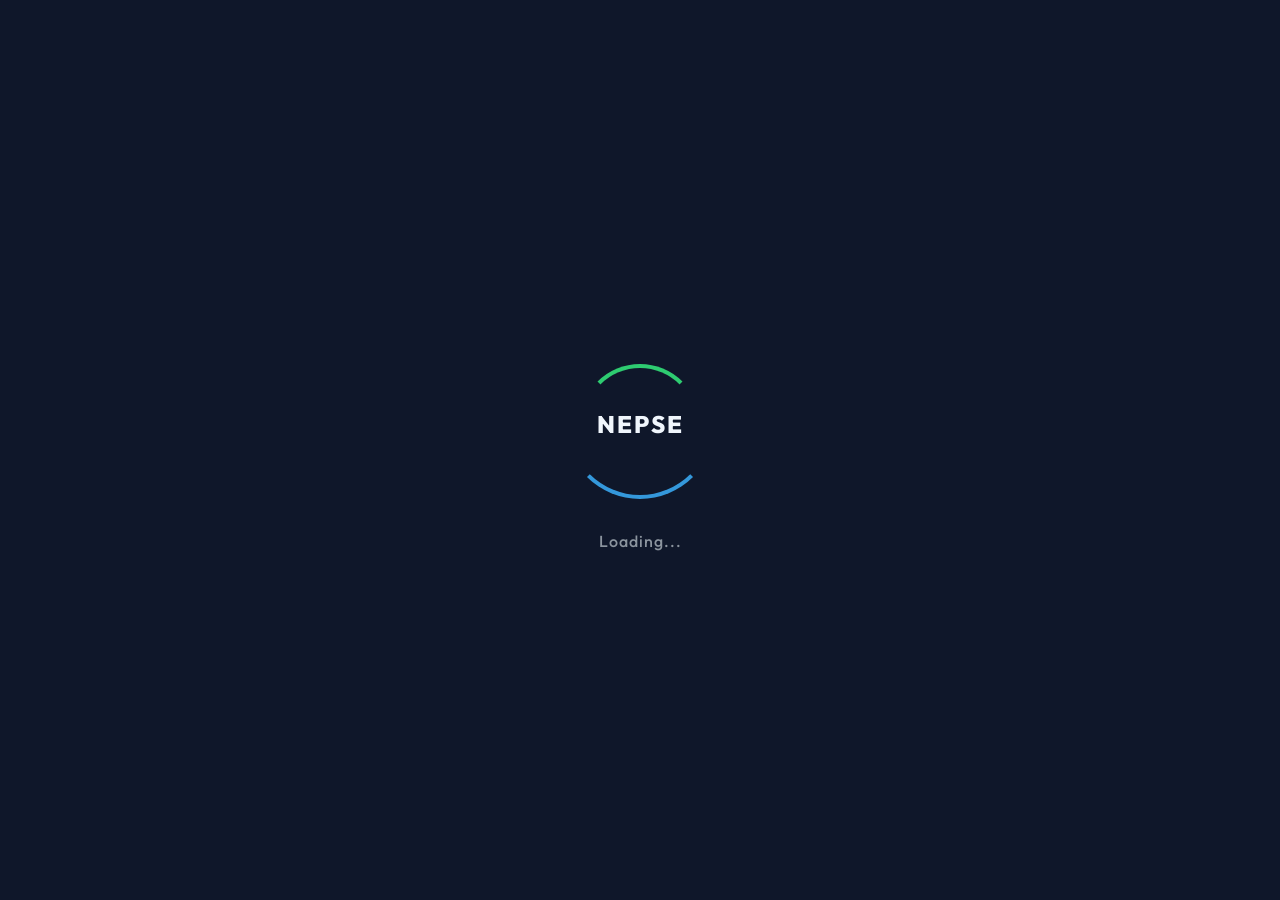
<file: pages/news.html>
<!DOCTYPE html>
<html lang="en" data-theme="dark">
<head>
    <meta charset="UTF-8">
    <meta name="viewport" content="width=device-width, initial-scale=1.0">
    <title>Market News | NEPSE HUB</title>
    <link rel="stylesheet" href="https://cdnjs.cloudflare.com/ajax/libs/font-awesome/6.4.0/css/all.min.css">
    <link rel="stylesheet" href="../css/base.css">
    <link rel="stylesheet" href="../css/layout.css">
    <link rel="stylesheet" href="../css/components.css">
    <link rel="stylesheet" href="../css/themes.css">
    <link rel="stylesheet" href="../css/pages/news.css">
    <link rel="stylesheet" href="../css/easy.css">
</head>
<body>
    <!-- Global Splash Loader -->
    <div id="splash-loader" class="splash-loader">
        <div class="nepse-spinner-container">
            <div class="nepse-center-text">NEPSE</div>
            <div class="ring ring-blue"></div>
            <div class="ring ring-green"></div>
        </div>
        <div class="splash-text">Loading...</div>
    </div>
    <header class="sticky">
        <div style="display: flex; flex-direction: row; justify-content: space-between; width: 100%;">
            <!-- logo -->
            <div style="display: flex; align-items: center; gap: 1.5rem;">
                <div id="burgerMenu" class="burger-menu">
                    <i class="fas fa-bars"></i>
                </div>

                <div class="logo">
                    <i class="fas fa-chart-line"></i>
                    <span class="logo-text">NEPSE HUB</span>
                </div>
            </div>

            <!-- nepse values -->
            <div style="display: flex; flex-direction: row; justify-content: center; align-items: center; gap: 6px;">
                <div id="marketDot" class="blinking-dot"></div>
                <div>
                    <h6 class="nepse">NEPSE</h6>
                </div>
                <div id="index-value">
                    <div class="flex-col">
                        <span id="header-nepse-val" style="font-weight: 700; font-size: 1rem; color: var(--text-primary);">—</span>
                        <span id="header-nepse-change" style="font-size: 0.78rem; font-weight: 600; margin-right: 0.5rem;">—</span>
                    </div>
                    <span class="pc-only" style="height: 12px; width: 1px; background: rgba(255, 255, 255, 0.15);"></span>
                    <div class="flex-col">
                            <span class="pc-only font-1rem text-secondary">Turnover: <strong id="header-nepse-turnover" class="text-primary">—</strong></span>
                        <span class="pc-only font-1rem text-secondary">Volume: <strong id="header-nepse-volume" class="text-primary">—</strong></span>
                    </div>
                </div>
            </div>

            <!-- clock and notification -->
            <div style="display: flex; gap: 5px; padding: 0.5rem 0rem; padding-right: 1rem;">
                <!-- Combined Market Status & Clock Pill -->
                <div class="market-status-pill pc-only">
                    <div id="navbar-clock" class="navbar-clock-sub"></div>
                    <div id="market-status" class="market-status-sub"></div>
                </div>

                <!-- Notification Bell -->
                <div class="nav-notification-wrapper">
                    <button id="notification-bell" class="btn-icon">
                        <i class="far fa-bell"></i>
                        <span id="notif-badge" class="notif-badge hidden">0</span>
                    </button>
                    <div id="notif-dropdown" class="notif-dropdown glass hidden">
                        <div class="notif-header">
                            <h5>Notifications</h5>
                            <div style="display: flex; align-items: center; gap: 0.5rem;">
                                <button id="sound-toggle-btn" class="sound-toggle" title="Toggle alert sound">
                                    <i class="fas fa-volume-up"></i>
                                </button>
                                <button id="mark-read-btn">Mark all as read</button>
                            </div>
                        </div>
                        <div class="notif-filters">
                            <button class="notif-filter-btn active" data-filter="all">All</button>
                            <button class="notif-filter-btn" data-filter="buy">Buy Signals</button>
                            <button class="notif-filter-btn" data-filter="sell">Sell Signals</button>
                            <button class="notif-filter-btn" data-filter="stoploss">Stop Loss</button>
                        </div>
                        <div id="notif-list" class="notif-list">
                            <div class="notif-empty">No notifications in the last 7 days</div>
                        </div>
                    </div>
                </div>
            </div>
        </div>
    </header>
    <div id="navbar-container"></div>
    <div class="app-container">
        <div id="sidebar-container"></div>
        <main class="main-content" style="padding: 2.5rem;">
            <div id="app">
                <div class="fade-in">
                    <div class="section-header" style="margin-bottom: 2rem;">
                        <h2 style="font-size: 1.6rem; font-weight: 800; letter-spacing: -0.5px;">News & Announcements</h2>
                    </div>
                    
                    <div class="news-table-container" style="position: relative; min-height: 400px;">
                        <table class="pro-table">
                            <thead>
                                <tr>
                                    <th style="width: 130px;">Date</th>
                                    <th style="width: 110px;">Symbol</th>
                                    <th>Announcement Title</th>
                                    <th style="width: 140px; text-align: center;">Action</th>
                                </tr>
                            </thead>
                            <tbody id="news-table-body">
                                <!-- Dynamic rows here -->
                            </tbody>
                        </table>
                    </div>
                </div>
            </div>
        </main>
    </div>

    <!-- News Modal Overlay -->
    <div id="news-modal-overlay" class="modal-overlay">
        <div class="glass modal-content-glass">
            <button id="close-news-modal" class="btn-icon" style="position: absolute; top: 1.5rem; right: 1.5rem; background: rgba(255,255,255,0.05); border: none; color: var(--text-secondary); cursor: pointer; width: 36px; height: 36px; border-radius: 50%; display: flex; align-items: center; justify-content: center;">
                <i class="fas fa-times"></i>
            </button>

            <div id="modal-content">
                <div id="modal-date" style="color: var(--primary); font-weight: 700; font-size: 0.85rem; margin-bottom: 0.75rem;">DATE</div>
                <div style="display: flex; align-items: center; gap: 1rem; margin-bottom: 1.5rem;">
                    <span id="modal-symbol" class="symbol-badge" style="font-size: 1.1rem; width: auto;">SYMBOL</span>
                    <h2 id="modal-title" style="font-size: 1.5rem; font-weight: 800; line-height: 1.3;">Announcement Title</h2>
                </div>
                
                <div id="modal-details" class="modal-details-box">
                    Announcement details go here...
                </div>

                <div style="display: grid; grid-template-columns: 1fr 1fr; gap: 1rem;">
                    <a id="modal-pdf-link" href="#" target="_blank" class="btn btn-pdf">
                        <i class="fas fa-file-pdf"></i> View PDF
                    </a>
                    <button id="modal-close-btn" class="btn btn-outline" style="padding: 1rem; border-radius: 12px;">Close</button>
                </div>
            </div>
        </div>
    </div>

    <script type="module" src="../js/pages/market/news.js"></script>
</body>
</html>
</file>
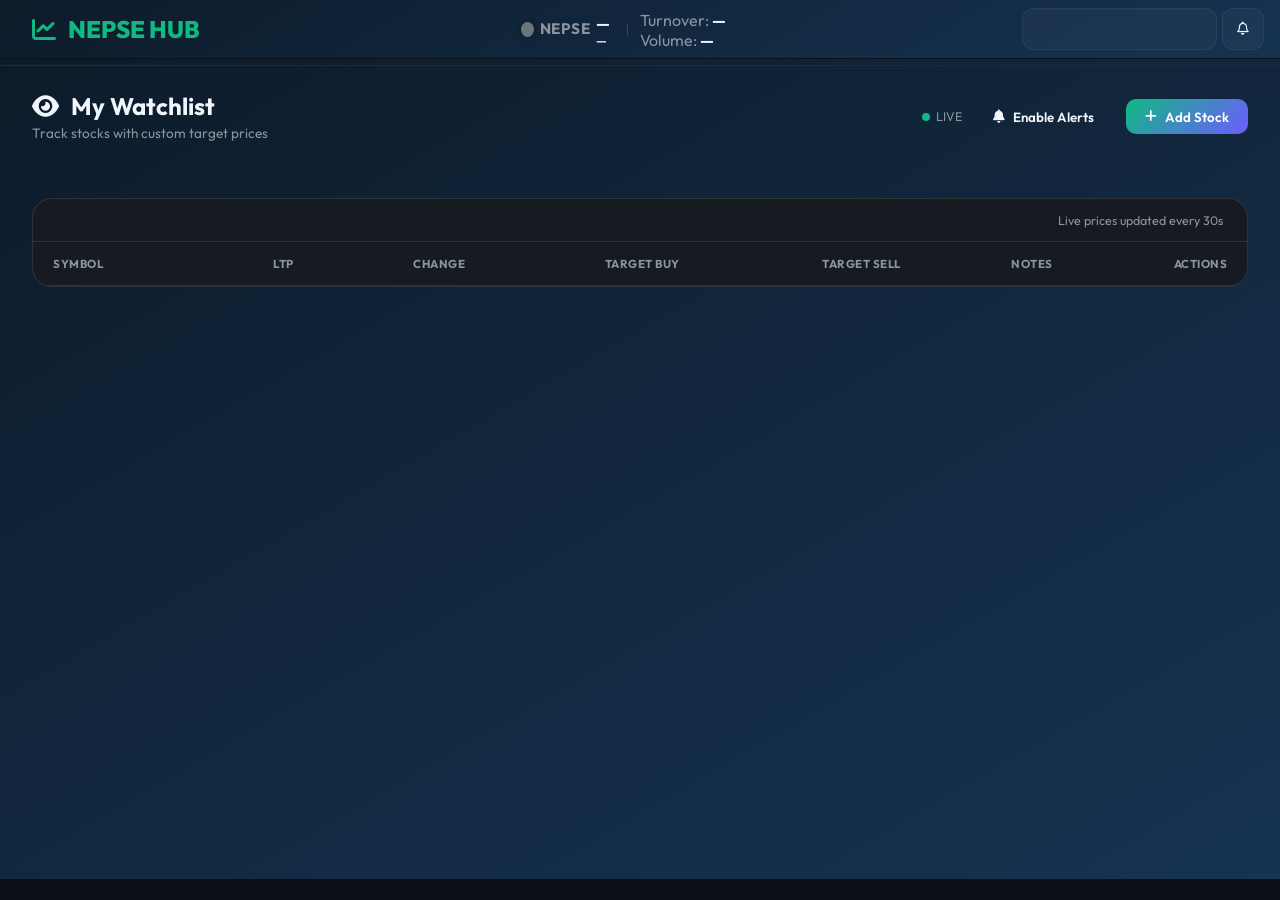
<file: pages/watchlist.html>
<!DOCTYPE html>
<html lang="en" data-theme="dark">
<head>
    <meta charset="UTF-8">
    <meta name="viewport" content="width=device-width, initial-scale=1.0">
    <title>Watchlist | NEPSE HUB</title>
    <link rel="stylesheet" href="https://cdnjs.cloudflare.com/ajax/libs/font-awesome/6.4.0/css/all.min.css">
    <link rel="stylesheet" href="../css/base.css">
    <link rel="stylesheet" href="../css/layout.css">
    <link rel="stylesheet" href="../css/components.css">
    <link rel="stylesheet" href="../css/themes.css">
    <link rel="stylesheet" href="../css/pages/watchlist.css">
    <link rel="stylesheet" href="../css/easy.css">
</head>
<body>
    <header class="sticky">
        <div style="display: flex; flex-direction: row; justify-content: space-between; width: 100%;">
            <!-- logo -->
            <div style="display: flex; align-items: center; gap: 1.5rem;">
                <div id="burgerMenu" class="burger-menu">
                    <i class="fas fa-bars"></i>
                </div>

                <div class="logo">
                    <i class="fas fa-chart-line"></i>
                    <span class="logo-text">NEPSE HUB</span>
                </div>
            </div>

            <!-- nepse values -->
            <div style="display: flex; flex-direction: row; justify-content: center; align-items: center; gap: 6px;">
                <div id="marketDot" class="blinking-dot"></div>
                <div>
                    <h6 class="nepse">NEPSE</h6>
                </div>
                <div id="index-value">
                    <div class="flex-col">
                        <span id="header-nepse-val" style="font-weight: 700; font-size: 1rem; color: var(--text-primary);">—</span>
                        <span id="header-nepse-change" style="font-size: 0.78rem; font-weight: 600; margin-right: 0.5rem;">—</span>
                    </div>
                    <span class="pc-only" style="height: 12px; width: 1px; background: rgba(255, 255, 255, 0.15);"></span>
                    <div class="flex-col">
                            <span class="pc-only font-1rem text-secondary">Turnover: <strong id="header-nepse-turnover" class="text-primary">—</strong></span>
                        <span class="pc-only font-1rem text-secondary">Volume: <strong id="header-nepse-volume" class="text-primary">—</strong></span>
                    </div>
                </div>
            </div>

            <!-- clock and notification -->
            <div style="display: flex; gap: 5px; padding: 0.5rem 0rem; padding-right: 1rem;">
                <!-- Combined Market Status & Clock Pill -->
                <div class="market-status-pill pc-only">
                    <div id="navbar-clock" class="navbar-clock-sub"></div>
                    <div id="market-status" class="market-status-sub"></div>
                </div>

                <!-- Notification Bell -->
                <div class="nav-notification-wrapper">
                    <button id="notification-bell" class="btn-icon">
                        <i class="far fa-bell"></i>
                        <span id="notif-badge" class="notif-badge hidden">0</span>
                    </button>
                    <div id="notif-dropdown" class="notif-dropdown glass hidden">
                        <div class="notif-header">
                            <h5>Notifications</h5>
                            <div style="display: flex; align-items: center; gap: 0.5rem;">
                                <button id="sound-toggle-btn" class="sound-toggle" title="Toggle alert sound">
                                    <i class="fas fa-volume-up"></i>
                                </button>
                                <button id="mark-read-btn">Mark all as read</button>
                            </div>
                        </div>
                        <div class="notif-filters">
                            <button class="notif-filter-btn active" data-filter="all">All</button>
                            <button class="notif-filter-btn" data-filter="buy">Buy Signals</button>
                            <button class="notif-filter-btn" data-filter="sell">Sell Signals</button>
                            <button class="notif-filter-btn" data-filter="stoploss">Stop Loss</button>
                        </div>
                        <div id="notif-list" class="notif-list">
                            <div class="notif-empty">No notifications in the last 7 days</div>
                        </div>
                    </div>
                </div>
            </div>
        </div>
    </header>
    <div id="navbar-container"></div>
    <div class="app-container">
        <div id="sidebar-container"></div>
        <main class="main-content">
            <div id="app">
                <div class="fade-in">
                    <!-- Header -->
                    <div style="display:flex; justify-content:space-between; align-items:center; margin-bottom:2rem;">
                        <div>
                            <h2 style="margin-bottom:0.2rem;"><i class="fas fa-eye" style="margin-right:0.75rem;"></i>My Watchlist</h2>
                            <p style="color:var(--text-secondary); font-size:0.85rem;">Track stocks with custom target prices</p>
                        </div>
                        <div style="display:flex; gap:0.75rem; align-items:center;">
                            <span id="wl-live-dot" style="display:flex; align-items:center; gap:0.4rem; font-size:0.78rem; color:var(--text-secondary);">
                                <span style="width:8px;height:8px;border-radius:50%;background:#10b981;display:inline-block;animation:pulse 2s infinite;"></span> LIVE
                            </span>
                            <button class="btn btn-secondary" id="enable-notifications" style="gap: 0.5rem; display: flex; align-items: center;">
                                <i class="fas fa-bell"></i> Enable Alerts
                            </button>
                            <button class="btn btn-primary" id="open-wl-modal">
                                <i class="fas fa-plus"></i> Add Stock
                            </button>
                        </div>
                    </div>

                    <!-- Summary bar -->
                    <div style="display:flex; gap:1rem; margin-bottom:1.5rem; flex-wrap:wrap;">
                        <span id="wl-count" style="color:var(--text-secondary); font-size:0.85rem;"></span>
                    </div>

                    <!-- Table -->
                    <div class="watchlist-table-wrap">
                        <div class="wl-count-bar">
                            <span id="wl-count"></span>
                            <span style="font-size:0.78rem;">Live prices updated every 30s</span>
                        </div>
                        <div style="overflow-x:auto;">
                            <table class="wl-table" id="watchlistTable">
                                <thead>
                                    <tr style="color:var(--text-secondary); font-size:0.8rem; text-transform:uppercase; letter-spacing:0.5px;">
                                        <th>Symbol</th>
                                        <th>LTP</th>
                                        <th>Change</th>
                                        <th>Target Buy</th>
                                        <th>Target Sell</th>
                                        <th>Notes</th>
                                        <th>Actions</th>
                                    </tr>
                                </thead>
                                <tbody id="watchlistBody"></tbody>
                            </table>
                        </div>

                        <!-- Empty State -->
                        <div id="wl-empty" class="wl-empty">
                            <i class="fas fa-eye-slash"></i>
                            <h3>No stocks watched yet</h3>
                            <p>Add stocks to monitor their price against your target.</p>
                            <button class="btn btn-primary" id="empty-add-btn"><i class="fas fa-plus"></i> Add Stock</button>
                        </div>
                    </div>
                </div>
            </div>
        </main>
    </div>

    <!-- ADD / EDIT MODAL -->
    <div id="wl-modal" class="wl-modal-overlay">
        <div class="wl-modal-box">
            <div class="modal-header">
                <h3 id="wl-modal-title">Add to Watchlist</h3>
                <button id="close-wl-modal" class="modal-close-btn"><i class="fas fa-times"></i></button>
            </div>

            <input type="hidden" id="wl-edit-id">

            <div class="form-field">
                <label class="form-label">Symbol *</label>
                <div id="wl-symbol-search"></div>
            </div>

            <div class="form-grid-2">
                <div class="form-field">
                    <label class="form-label">Target Buy <span class="wl-buy-hint">(Rs.)</span></label>
                    <input type="number" id="wl-target-buy" placeholder="Optional" class="form-input">
                </div>
                <div class="form-field">
                    <label class="form-label">Target Sell <span class="wl-sell-hint">(Rs.)</span></label>
                    <input type="number" id="wl-target-sell" placeholder="Optional" class="form-input">
                </div>
            </div>

            <div class="form-field">
                <label class="form-label">Notes <span style="color:var(--text-secondary);">(Optional)</span></label>
                <textarea id="wl-notes" placeholder="e.g. Waiting for support at 400..." class="form-input" rows="3" style="resize:vertical;"></textarea>
            </div>

            <div style="display:flex; gap:1rem; margin-top:1.5rem;">
                <button class="btn btn-secondary" id="cancel-wl-modal" style="flex:1;">Cancel</button>
                <button class="btn btn-primary" id="save-wl-btn" style="flex:1;">Save</button>
            </div>
        </div>
    </div>

    <style>
        @keyframes pulse {
            0%, 100% { opacity: 1; }
            50%       { opacity: 0.3; }
        }
    </style>

    <script type="module" src="../js/pages/watchlist.js"></script>
</body>
</html>
</file>
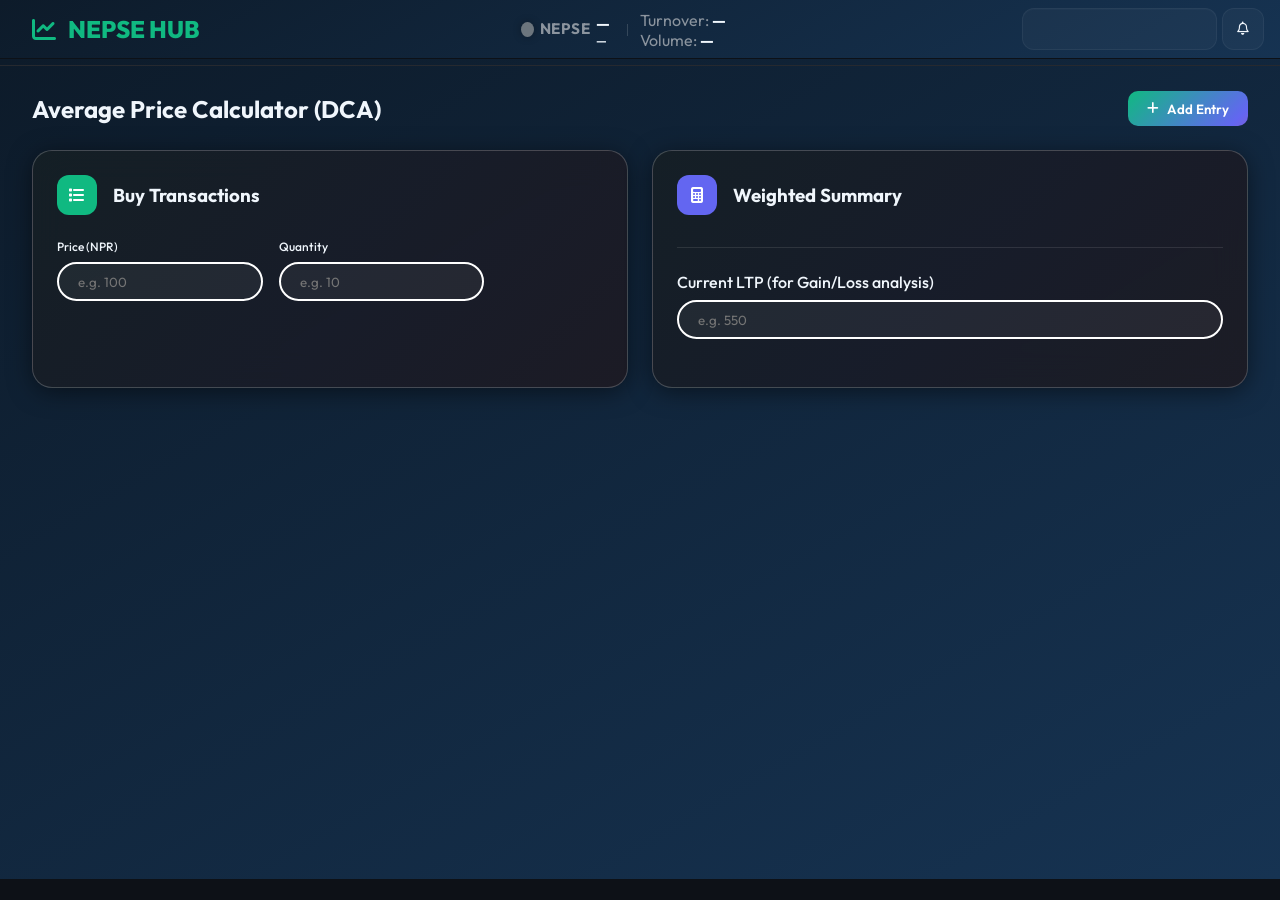
<file: pages/calculator/average.html>
<!doctype html>
<html lang="en" data-theme="light">
  <head>
    <meta charset="UTF-8" />
    <meta name="viewport" content="width=device-width, initial-scale=1.0" />
    <title>Average Price Calculator (DCA) | NEPSE HUB</title>
    <link
      rel="stylesheet"
      href="https://cdnjs.cloudflare.com/ajax/libs/font-awesome/6.4.0/css/all.min.css"
    />
    <link rel="stylesheet" href="../../css/base.css" />
    <link rel="stylesheet" href="../../css/layout.css" />
    <link rel="stylesheet" href="../../css/components.css" />
    <link rel="stylesheet" href="../../css/themes.css" />
    <link rel="stylesheet" href="../../css/easy.css">
    <style>
      .entry-row {
        display: grid;
        grid-template-columns: 2fr 2fr 1fr;
        gap: 1rem;
        margin-bottom: 1rem;
        align-items: center;
      }
      .remove-btn {
        color: var(--danger);
        cursor: pointer;
        font-size: 1.2rem;
        transition: var(--transition-fast);
        text-align: center;
      }
      .remove-btn:hover {
        transform: scale(1.1);
      }
      .summary-card {
        background: rgba(255, 255, 255, 0.05);
        border: 1px solid var(--surface-border);
        padding: 1.5rem;
        border-radius: 16px;
        margin-top: 2rem;
      }
    </style>
  </head>
  <body>
    <header class="sticky">
        <div style="display: flex; flex-direction: row; justify-content: space-between; width: 100%;">
            <!-- logo -->
            <div style="display: flex; align-items: center; gap: 1.5rem;">
                <div id="burgerMenu" class="burger-menu">
                    <i class="fas fa-bars"></i>
                </div>

                <div class="logo">
                    <i class="fas fa-chart-line"></i>
                    <span class="logo-text">NEPSE HUB</span>
                </div>
            </div>

            <!-- nepse values -->
            <div style="display: flex; flex-direction: row; justify-content: center; align-items: center; gap: 6px;">
                <div id="marketDot" class="blinking-dot"></div>
                <div>
                    <h6 class="nepse">NEPSE</h6>
                </div>
                <div id="index-value">
                    <div class="flex-col">
                        <span id="header-nepse-val" style="font-weight: 700; font-size: 1rem; color: var(--text-primary);">—</span>
                        <span id="header-nepse-change" style="font-size: 0.78rem; font-weight: 600; margin-right: 0.5rem;">—</span>
                    </div>
                    <span class="pc-only" style="height: 12px; width: 1px; background: rgba(255, 255, 255, 0.15);"></span>
                    <div class="flex-col">
                            <span class="pc-only font-1rem text-secondary">Turnover: <strong id="header-nepse-turnover" class="text-primary">—</strong></span>
                        <span class="pc-only font-1rem text-secondary">Volume: <strong id="header-nepse-volume" class="text-primary">—</strong></span>
                    </div>
                </div>
            </div>

            <!-- clock and notification -->
            <div style="display: flex; gap: 5px; padding: 0.5rem 0rem; padding-right: 1rem;">
                <!-- Combined Market Status & Clock Pill -->
                <div class="market-status-pill pc-only">
                    <div id="navbar-clock" class="navbar-clock-sub"></div>
                    <div id="market-status" class="market-status-sub"></div>
                </div>

                <!-- Notification Bell -->
                <div class="nav-notification-wrapper">
                    <button id="notification-bell" class="btn-icon">
                        <i class="far fa-bell"></i>
                        <span id="notif-badge" class="notif-badge hidden">0</span>
                    </button>
                    <div id="notif-dropdown" class="notif-dropdown glass hidden">
                        <div class="notif-header">
                            <h5>Notifications</h5>
                            <div style="display: flex; align-items: center; gap: 0.5rem;">
                                <button id="sound-toggle-btn" class="sound-toggle" title="Toggle alert sound">
                                    <i class="fas fa-volume-up"></i>
                                </button>
                                <button id="mark-read-btn">Mark all as read</button>
                            </div>
                        </div>
                        <div class="notif-filters">
                            <button class="notif-filter-btn active" data-filter="all">All</button>
                            <button class="notif-filter-btn" data-filter="buy">Buy Signals</button>
                            <button class="notif-filter-btn" data-filter="sell">Sell Signals</button>
                            <button class="notif-filter-btn" data-filter="stoploss">Stop Loss</button>
                        </div>
                        <div id="notif-list" class="notif-list">
                            <div class="notif-empty">No notifications in the last 7 days</div>
                        </div>
                    </div>
                </div>
            </div>
        </div>
    </header>
    <div id="navbar-container"></div>
    <div class="app-container">
      <div id="sidebar-container"></div>
      <main class="main-content">
        <div id="app">
          <div class="fade-in">
            <div class="section-header">
              <h2>Average Price Calculator (DCA)</h2>
              <button id="addEntryBtn" class="btn btn-primary">
                <i class="fas fa-plus"></i> Add Entry
              </button>
            </div>

            <div
              class="tools-grid"
              style="
                display: grid;
                grid-template-columns: repeat(auto-fit, minmax(280px, 1fr));
                gap: 1.5rem;
              "
            >
              <!-- Entries Section -->
              <div
                class="glass"
                style="
                  padding: 1.5rem;
                  border-radius: 20px;
                  border: 1px solid rgba(255, 255, 255, 0.2);
                "
              >
                <div
                  style="
                    display: flex;
                    align-items: center;
                    gap: 1rem;
                    margin-bottom: 1.5rem;
                  "
                >
                  <div
                    style="
                      background: var(--primary);
                      color: white;
                      width: 40px;
                      height: 40px;
                      border-radius: 12px;
                      display: flex;
                      align-items: center;
                      justify-content: center;
                    "
                  >
                    <i class="fas fa-list"></i>
                  </div>
                  <h3 style="font-weight: 700">Buy Transactions</h3>
                </div>

                <div id="entries-container">
                  <div class="entry-row">
                    <div class="form-group" style="margin-bottom: 0">
                      <label style="font-size: 0.75rem">Price (NPR)</label>
                      <input
                        type="number"
                        class="buy-price"
                        placeholder="e.g. 100"
                        value=""
                      />
                    </div>
                    <div class="form-group" style="margin-bottom: 0">
                      <label style="font-size: 0.75rem">Quantity</label>
                      <input
                        type="number"
                        class="buy-qty"
                        placeholder="e.g. 10"
                        value=""
                      />
                    </div>
                    <div style="margin-top: 1.2rem"></div>
                  </div>
                </div>
              </div>

              <!-- Results Section -->
              <div
                class="glass"
                style="
                  padding: 1.5rem;
                  border-radius: 20px;
                  border: 1px solid rgba(255, 255, 255, 0.2);
                "
              >
                <div
                  style="
                    display: flex;
                    align-items: center;
                    gap: 1rem;
                    margin-bottom: 1.5rem;
                  "
                >
                  <div
                    style="
                      background: var(--secondary);
                      color: white;
                      width: 40px;
                      height: 40px;
                      border-radius: 12px;
                      display: flex;
                      align-items: center;
                      justify-content: center;
                    "
                  >
                    <i class="fas fa-calculator"></i>
                  </div>
                  <h3 style="font-weight: 700">Weighted Summary</h3>
                </div>

                <div id="dcaResults" class="calculator-results">
                  <!-- Results injected here -->
                </div>

                <div
                  class="form-group"
                  style="
                    margin-top: 2rem;
                    border-top: 1px solid var(--surface-border);
                    padding-top: 1.5rem;
                  "
                >
                  <label>Current LTP (for Gain/Loss analysis)</label>
                  <input
                    type="number"
                    id="currentLtp"
                    placeholder="e.g. 550"
                    value=""
                  />
                </div>

                <div id="profitAnalysis" style="margin-top: 1rem">
                  <!-- Analysis injected here -->
                </div>
              </div>
            </div>
          </div>
        </div>
      </main>
    </div>

    <script type="module" src="../../js/pages/calculator/average.js"></script>
    </script>
  </body>
</html>
</file>
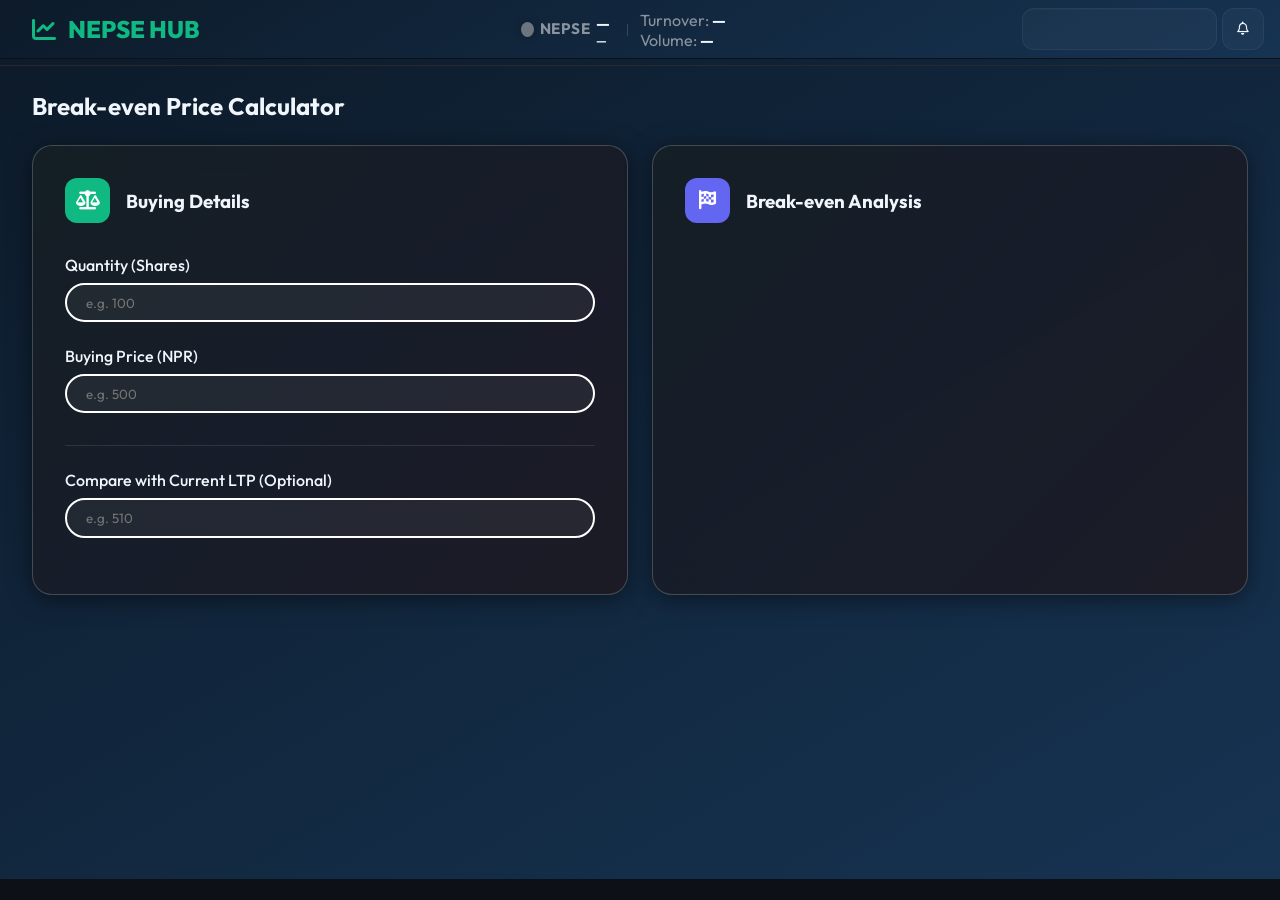
<file: pages/calculator/breakeven.html>
<!doctype html>
<html lang="en" data-theme="dark">
  <head>
    <meta charset="UTF-8" />
    <meta name="viewport" content="width=device-width, initial-scale=1.0" />
    <title>Break-even Calculator | NEPSE HUB</title>
    <link
      rel="stylesheet"
      href="https://cdnjs.cloudflare.com/ajax/libs/font-awesome/6.4.0/css/all.min.css"
    />
    <link rel="stylesheet" href="../../css/base.css" />
    <link rel="stylesheet" href="../../css/layout.css" />
    <link rel="stylesheet" href="../../css/components.css" />
    <link rel="stylesheet" href="../../css/themes.css" />
    <link rel="stylesheet" href="../../css/easy.css">
  </head>
  <body>
    <header class="sticky">
        <div style="display: flex; flex-direction: row; justify-content: space-between; width: 100%;">
            <!-- logo -->
            <div style="display: flex; align-items: center; gap: 1.5rem;">
                <div id="burgerMenu" class="burger-menu">
                    <i class="fas fa-bars"></i>
                </div>

                <div class="logo">
                    <i class="fas fa-chart-line"></i>
                    <span class="logo-text">NEPSE HUB</span>
                </div>
            </div>

            <!-- nepse values -->
            <div style="display: flex; flex-direction: row; justify-content: center; align-items: center; gap: 6px;">
                <div id="marketDot" class="blinking-dot"></div>
                <div>
                    <h6 class="nepse">NEPSE</h6>
                </div>
                <div id="index-value">
                    <div class="flex-col">
                        <span id="header-nepse-val" style="font-weight: 700; font-size: 1rem; color: var(--text-primary);">—</span>
                        <span id="header-nepse-change" style="font-size: 0.78rem; font-weight: 600; margin-right: 0.5rem;">—</span>
                    </div>
                    <span class="pc-only" style="height: 12px; width: 1px; background: rgba(255, 255, 255, 0.15);"></span>
                    <div class="flex-col">
                            <span class="pc-only font-1rem text-secondary">Turnover: <strong id="header-nepse-turnover" class="text-primary">—</strong></span>
                        <span class="pc-only font-1rem text-secondary">Volume: <strong id="header-nepse-volume" class="text-primary">—</strong></span>
                    </div>
                </div>
            </div>

            <!-- clock and notification -->
            <div style="display: flex; gap: 5px; padding: 0.5rem 0rem; padding-right: 1rem;">
                <!-- Combined Market Status & Clock Pill -->
                <div class="market-status-pill pc-only">
                    <div id="navbar-clock" class="navbar-clock-sub"></div>
                    <div id="market-status" class="market-status-sub"></div>
                </div>

                <!-- Notification Bell -->
                <div class="nav-notification-wrapper">
                    <button id="notification-bell" class="btn-icon">
                        <i class="far fa-bell"></i>
                        <span id="notif-badge" class="notif-badge hidden">0</span>
                    </button>
                    <div id="notif-dropdown" class="notif-dropdown glass hidden">
                        <div class="notif-header">
                            <h5>Notifications</h5>
                            <div style="display: flex; align-items: center; gap: 0.5rem;">
                                <button id="sound-toggle-btn" class="sound-toggle" title="Toggle alert sound">
                                    <i class="fas fa-volume-up"></i>
                                </button>
                                <button id="mark-read-btn">Mark all as read</button>
                            </div>
                        </div>
                        <div class="notif-filters">
                            <button class="notif-filter-btn active" data-filter="all">All</button>
                            <button class="notif-filter-btn" data-filter="buy">Buy Signals</button>
                            <button class="notif-filter-btn" data-filter="sell">Sell Signals</button>
                            <button class="notif-filter-btn" data-filter="stoploss">Stop Loss</button>
                        </div>
                        <div id="notif-list" class="notif-list">
                            <div class="notif-empty">No notifications in the last 7 days</div>
                        </div>
                    </div>
                </div>
            </div>
        </div>
    </header>
    <div id="navbar-container"></div>
    <div class="app-container">
      <div id="sidebar-container"></div>
      <main class="main-content">
        <div id="app">
          <div class="fade-in">
            <div class="section-header">
              <h2>Break-even Price Calculator</h2>
            </div>

            <div class="tools-grid" style="display: grid; grid-template-columns: repeat(auto-fit, minmax(280px, 1fr)); gap: 1.5rem;">
              <!-- Input Section -->
              <div class="glass" style="padding: 2rem; border-radius: 20px; border: 1px solid rgba(255, 255, 255, 0.2);">
                <div style="display: flex; align-items: center; gap: 1rem; margin-bottom: 2rem;">
                  <div style="background: var(--primary); color: white; width: 45px; height: 45px; border-radius: 12px; display: flex; align-items: center; justify-content: center; font-size: 1.2rem;">
                    <i class="fas fa-balance-scale"></i>
                  </div>
                  <h3 style="font-weight: 700">Buying Details</h3>
                </div>

                <div class="form-group">
                  <label>Quantity (Shares)</label>
                  <input type="number" id="buyQty" placeholder="e.g. 100" value="">
                </div>

                <div class="form-group">
                  <label>Buying Price (NPR)</label>
                  <input type="number" id="buyPrice" placeholder="e.g. 500" value="">
                </div>

                <div class="form-group" style="margin-top: 2rem; padding-top: 1.5rem; border-top: 1px solid var(--surface-border);">
                    <label>Compare with Current LTP (Optional)</label>
                    <input type="number" id="compareLtp" placeholder="e.g. 510">
                </div>
              </div>

              <!-- Result Section -->
              <div class="glass" style="padding: 2rem; border-radius: 20px; border: 1px solid rgba(255, 255, 255, 0.2);">
                <div style="display: flex; align-items: center; gap: 1rem; margin-bottom: 2rem;">
                  <div style="background: var(--secondary); color: white; width: 45px; height: 45px; border-radius: 12px; display: flex; align-items: center; justify-content: center; font-size: 1.2rem;">
                    <i class="fas fa-flag-checkered"></i>
                  </div>
                  <h3 style="font-weight: 700">Break-even Analysis</h3>
                </div>

                <div id="beResults" class="calculator-results">
                    <!-- Results injected here -->
                </div>

                <div id="ltpAnalysis" style="margin-top: 1.5rem;">
                    <!-- Analysis vs LTP here -->
                </div>
              </div>
            </div>
          </div>
        </div>
      </main>
    </div>

    <script type="module" src="../../js/pages/calculator/breakeven.js"></script>
    </script>
  </body>
</html>
</file>
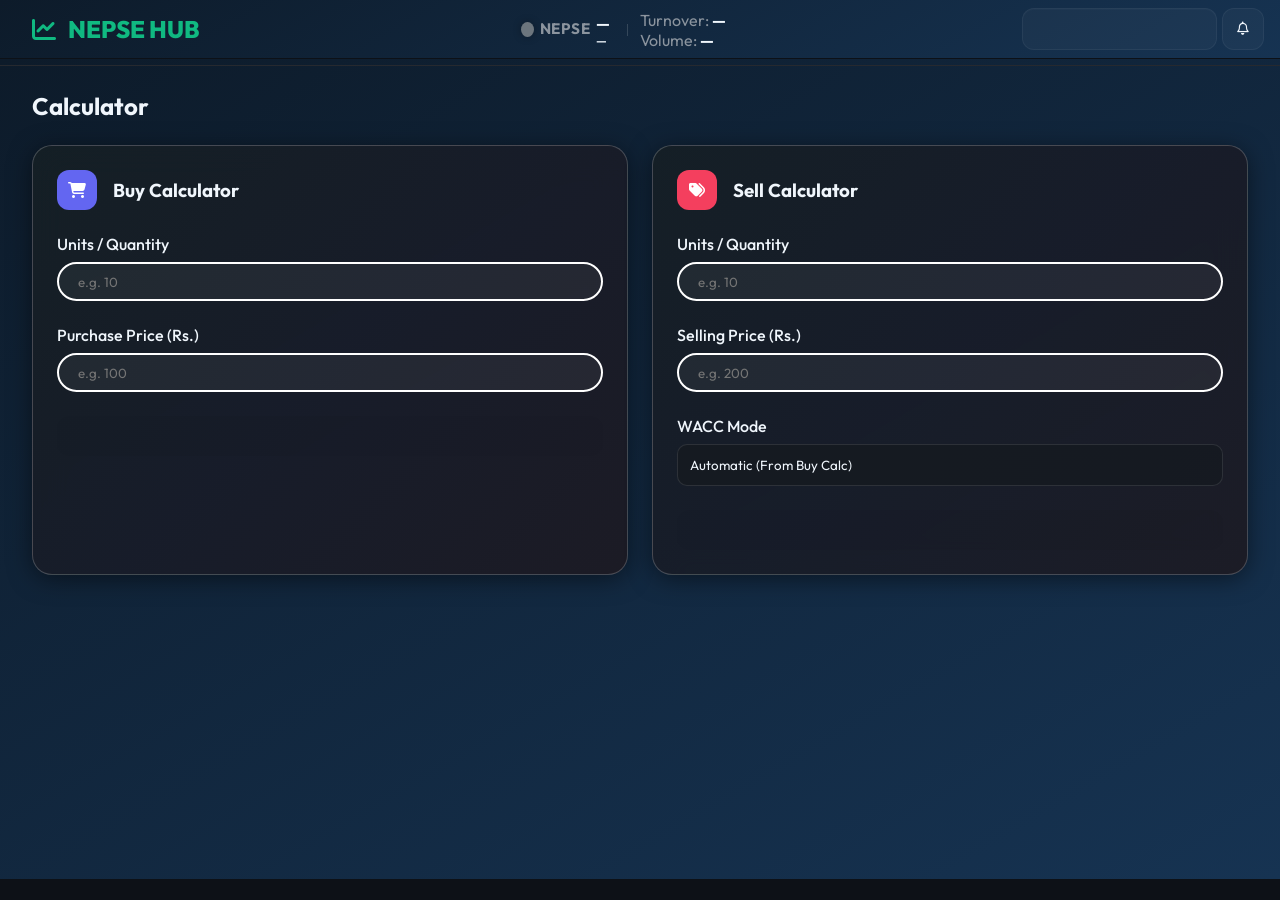
<file: pages/calculator/buy-sell.html>
<!doctype html>
<html lang="en" data-theme="light">
  <head>
    <meta charset="UTF-8" />
    <meta name="viewport" content="width=device-width, initial-scale=1.0" />
    <title>Calculator | NEPSE HUB</title>
    <link
      rel="stylesheet"
      href="https://cdnjs.cloudflare.com/ajax/libs/font-awesome/6.4.0/css/all.min.css"
    />
    <link rel="stylesheet" href="../../css/base.css" />
    <link rel="stylesheet" href="../../css/layout.css" />
    <link rel="stylesheet" href="../../css/components.css" />
    <link rel="stylesheet" href="../../css/themes.css" />
    <link rel="stylesheet" href="../../css/easy.css">
  </head>
  <body>
    <header class="sticky">
        <div style="display: flex; flex-direction: row; justify-content: space-between; width: 100%;">
            <!-- logo -->
            <div style="display: flex; align-items: center; gap: 1.5rem;">
                <div id="burgerMenu" class="burger-menu">
                    <i class="fas fa-bars"></i>
                </div>

                <div class="logo">
                    <i class="fas fa-chart-line"></i>
                    <span class="logo-text">NEPSE HUB</span>
                </div>
            </div>

            <!-- nepse values -->
            <div style="display: flex; flex-direction: row; justify-content: center; align-items: center; gap: 6px;">
                <div id="marketDot" class="blinking-dot"></div>
                <div>
                    <h6 class="nepse">NEPSE</h6>
                </div>
                <div id="index-value">
                    <div class="flex-col">
                        <span id="header-nepse-val" style="font-weight: 700; font-size: 1rem; color: var(--text-primary);">—</span>
                        <span id="header-nepse-change" style="font-size: 0.78rem; font-weight: 600; margin-right: 0.5rem;">—</span>
                    </div>
                    <span class="pc-only" style="height: 12px; width: 1px; background: rgba(255, 255, 255, 0.15);"></span>
                    <div class="flex-col">
                            <span class="pc-only font-1rem text-secondary">Turnover: <strong id="header-nepse-turnover" class="text-primary">—</strong></span>
                        <span class="pc-only font-1rem text-secondary">Volume: <strong id="header-nepse-volume" class="text-primary">—</strong></span>
                    </div>
                </div>
            </div>

            <!-- clock and notification -->
            <div style="display: flex; gap: 5px; padding: 0.5rem 0rem; padding-right: 1rem;">
                <!-- Combined Market Status & Clock Pill -->
                <div class="market-status-pill pc-only">
                    <div id="navbar-clock" class="navbar-clock-sub"></div>
                    <div id="market-status" class="market-status-sub"></div>
                </div>

                <!-- Notification Bell -->
                <div class="nav-notification-wrapper">
                    <button id="notification-bell" class="btn-icon">
                        <i class="far fa-bell"></i>
                        <span id="notif-badge" class="notif-badge hidden">0</span>
                    </button>
                    <div id="notif-dropdown" class="notif-dropdown glass hidden">
                        <div class="notif-header">
                            <h5>Notifications</h5>
                            <div style="display: flex; align-items: center; gap: 0.5rem;">
                                <button id="sound-toggle-btn" class="sound-toggle" title="Toggle alert sound">
                                    <i class="fas fa-volume-up"></i>
                                </button>
                                <button id="mark-read-btn">Mark all as read</button>
                            </div>
                        </div>
                        <div class="notif-filters">
                            <button class="notif-filter-btn active" data-filter="all">All</button>
                            <button class="notif-filter-btn" data-filter="buy">Buy Signals</button>
                            <button class="notif-filter-btn" data-filter="sell">Sell Signals</button>
                            <button class="notif-filter-btn" data-filter="stoploss">Stop Loss</button>
                        </div>
                        <div id="notif-list" class="notif-list">
                            <div class="notif-empty">No notifications in the last 7 days</div>
                        </div>
                    </div>
                </div>
            </div>
        </div>
    </header>
    <div id="navbar-container"></div>
    <div class="app-container">
      <div id="sidebar-container"></div>
      <main class="main-content">
        <div id="app">
          <!-- Calculator Content -->
          <div class="fade-in">
            <div class="section-header">
              <h2>Calculator</h2>
            </div>

            <div
              class="tools-grid"
              style="
                display: grid;
                grid-template-columns: repeat(auto-fit, minmax(280px, 1fr));
                gap: 1.5rem;
                margin-bottom: 2rem;
              "
            >
              <!-- Buy Calculator -->
              <div
                class="glass"
                style="
                  padding: 1.5rem;
                  border-radius: 20px;
                  border: 1px solid rgba(255, 255, 255, 0.2);
                "
              >
                <div
                  style="
                    display: flex;
                    align-items: center;
                    gap: 1rem;
                    margin-bottom: 1.5rem;
                  "
                >
                  <div
                    style="
                      background: var(--secondary);
                      color: white;
                      width: 40px;
                      height: 40px;
                      border-radius: 12px;
                      display: flex;
                      align-items: center;
                      justify-content: center;
                    "
                  >
                    <i class="fas fa-shopping-cart"></i>
                  </div>
                  <h3 style="font-weight: 700">Buy Calculator</h3>
                </div>
                <div class="form-group">
                  <label>Units / Quantity</label>
                  <input
                    type="number"
                    id="buyQty"
                    placeholder="e.g. 10"
                    value=""
                  />
                </div>
                <div class="form-group">
                  <label>Purchase Price (Rs.)</label>
                  <input
                    type="number"
                    id="buyPrice"
                    placeholder="e.g. 100"
                    value=""
                  />
                </div>
                <div
                  id="buyResults"
                  class="calculator-results"
                  style="
                    margin-top: 1.5rem;
                    padding: 1.25rem;
                    border-radius: 12px;
                    background: rgba(0, 0, 0, 0.03);
                  "
                ></div>
              </div>

              <!-- Sell Calculator -->
              <div
                class="glass"
                style="
                  padding: 1.5rem;
                  border-radius: 20px;
                  border: 1px solid rgba(255, 255, 255, 0.2);
                "
              >
                <div
                  style="
                    display: flex;
                    align-items: center;
                    gap: 1rem;
                    margin-bottom: 1.5rem;
                  "
                >
                  <div
                    style="
                      background: var(--danger);
                      color: white;
                      width: 40px;
                      height: 40px;
                      border-radius: 12px;
                      display: flex;
                      align-items: center;
                      justify-content: center;
                    "
                  >
                    <i class="fas fa-tags"></i>
                  </div>
                  <h3 style="font-weight: 700">Sell Calculator</h3>
                </div>
                <div class="form-group">
                  <label>Units / Quantity</label>
                  <input
                    type="number"
                    id="sellQty"
                    placeholder="e.g. 10"
                    value=""
                  />
                </div>
                <div class="form-group">
                  <label>Selling Price (Rs.)</label>
                  <input
                    type="number"
                    id="sellPrice"
                    placeholder="e.g. 200"
                    value=""
                  />
                </div>

                <!-- WACC Selection -->
                <div class="form-group">
                  <label>WACC Mode</label>
                  <select
                    id="waccMode"
                    style="
                      width: 100%;
                      padding: 0.75rem;
                      border-radius: 10px;
                      border: 1px solid var(--surface-border);
                      background: var(--surface);
                      color: var(--text-primary);
                      font-family: inherit;
                    "
                  >
                    <option value="auto">Automatic (From Buy Calc)</option>
                    <option value="manual">Manual Entry</option>
                  </select>
                </div>

                <div
                  id="manualWaccContainer"
                  class="form-group"
                  style="display: none"
                >
                  <label>Purchase WACC (Rs.)</label>
                  <input
                    type="number"
                    id="manualWacc"
                    placeholder="e.g. 505.2534"
                    step="0.0001"
                    value="0.0000"
                  />
                </div>

                <div
                  id="sellResults"
                  class="calculator-results"
                  style="
                    margin-top: 1.5rem;
                    padding: 1.25rem;
                    border-radius: 12px;
                    background: rgba(0, 0, 0, 0.03);
                  "
                ></div>
              </div>
            </div>
          </div>
        </div>
      </main>
    </div>

    <script type="module" src="../../js/pages/calculator/buy-sell.js"></script>
    </script>
  </body>
</html>
</file>
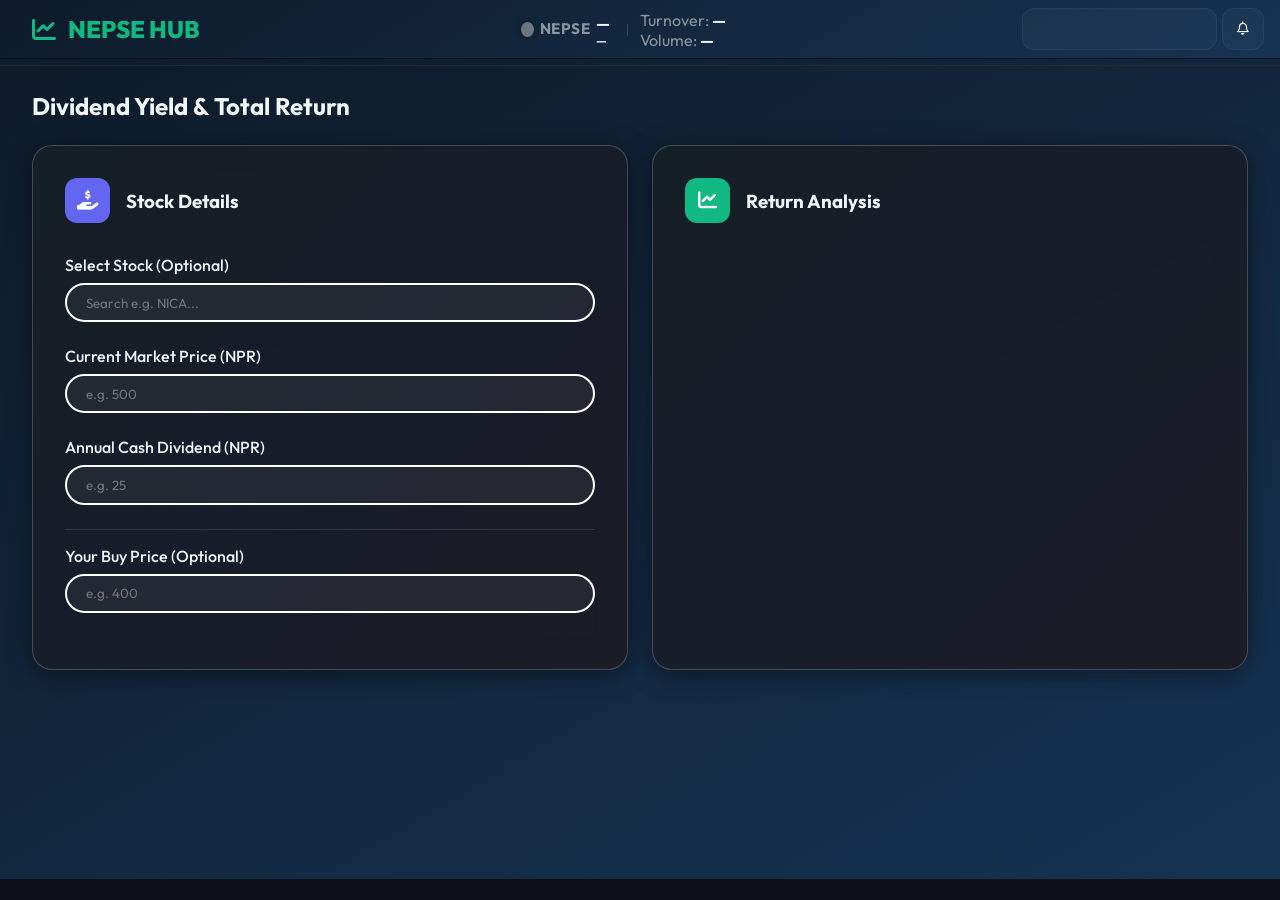
<file: pages/calculator/dividend.html>
<!doctype html>
<html lang="en" data-theme="dark">
  <head>
    <meta charset="UTF-8" />
    <meta name="viewport" content="width=device-width, initial-scale=1.0" />
    <title>Dividend Yield Calculator | NEPSE HUB</title>
    <link
      rel="stylesheet"
      href="https://cdnjs.cloudflare.com/ajax/libs/font-awesome/6.4.0/css/all.min.css"
    />
    <link rel="stylesheet" href="../../css/base.css" />
    <link rel="stylesheet" href="../../css/layout.css" />
    <link rel="stylesheet" href="../../css/components.css" />
    <link rel="stylesheet" href="../../css/themes.css" />
    <link rel="stylesheet" href="../../css/easy.css">
    <style>
      .split-bar {
        height: 12px;
        border-radius: 6px;
        background: rgba(255, 255, 255, 0.1);
        overflow: hidden;
        display: flex;
        margin: 1.5rem 0;
      }
      .income-segment {
        background: var(--secondary);
        height: 100%;
        transition: width 0.5s ease;
      }
      .growth-segment {
        background: var(--primary);
        height: 100%;
        transition: width 0.5s ease;
      }
    </style>
  </head>
  <body>
    <header class="sticky">
        <div style="display: flex; flex-direction: row; justify-content: space-between; width: 100%;">
            <!-- logo -->
            <div style="display: flex; align-items: center; gap: 1.5rem;">
                <div id="burgerMenu" class="burger-menu">
                    <i class="fas fa-bars"></i>
                </div>

                <div class="logo">
                    <i class="fas fa-chart-line"></i>
                    <span class="logo-text">NEPSE HUB</span>
                </div>
            </div>

            <!-- nepse values -->
            <div style="display: flex; flex-direction: row; justify-content: center; align-items: center; gap: 6px;">
                <div id="marketDot" class="blinking-dot"></div>
                <div>
                    <h6 class="nepse">NEPSE</h6>
                </div>
                <div id="index-value">
                    <div class="flex-col">
                        <span id="header-nepse-val" style="font-weight: 700; font-size: 1rem; color: var(--text-primary);">—</span>
                        <span id="header-nepse-change" style="font-size: 0.78rem; font-weight: 600; margin-right: 0.5rem;">—</span>
                    </div>
                    <span class="pc-only" style="height: 12px; width: 1px; background: rgba(255, 255, 255, 0.15);"></span>
                    <div class="flex-col">
                            <span class="pc-only font-1rem text-secondary">Turnover: <strong id="header-nepse-turnover" class="text-primary">—</strong></span>
                        <span class="pc-only font-1rem text-secondary">Volume: <strong id="header-nepse-volume" class="text-primary">—</strong></span>
                    </div>
                </div>
            </div>

            <!-- clock and notification -->
            <div style="display: flex; gap: 5px; padding: 0.5rem 0rem; padding-right: 1rem;">
                <!-- Combined Market Status & Clock Pill -->
                <div class="market-status-pill pc-only">
                    <div id="navbar-clock" class="navbar-clock-sub"></div>
                    <div id="market-status" class="market-status-sub"></div>
                </div>

                <!-- Notification Bell -->
                <div class="nav-notification-wrapper">
                    <button id="notification-bell" class="btn-icon">
                        <i class="far fa-bell"></i>
                        <span id="notif-badge" class="notif-badge hidden">0</span>
                    </button>
                    <div id="notif-dropdown" class="notif-dropdown glass hidden">
                        <div class="notif-header">
                            <h5>Notifications</h5>
                            <div style="display: flex; align-items: center; gap: 0.5rem;">
                                <button id="sound-toggle-btn" class="sound-toggle" title="Toggle alert sound">
                                    <i class="fas fa-volume-up"></i>
                                </button>
                                <button id="mark-read-btn">Mark all as read</button>
                            </div>
                        </div>
                        <div class="notif-filters">
                            <button class="notif-filter-btn active" data-filter="all">All</button>
                            <button class="notif-filter-btn" data-filter="buy">Buy Signals</button>
                            <button class="notif-filter-btn" data-filter="sell">Sell Signals</button>
                            <button class="notif-filter-btn" data-filter="stoploss">Stop Loss</button>
                        </div>
                        <div id="notif-list" class="notif-list">
                            <div class="notif-empty">No notifications in the last 7 days</div>
                        </div>
                    </div>
                </div>
            </div>
        </div>
    </header>
    <div id="navbar-container"></div>
    <div class="app-container">
      <div id="sidebar-container"></div>
      <main class="main-content">
        <div id="app">
          <div class="fade-in">
            <div class="section-header">
              <h2>Dividend Yield & Total Return</h2>
            </div>

            <div
              class="tools-grid"
              style="
                display: grid;
                grid-template-columns: repeat(auto-fit, minmax(280px, 1fr));
                gap: 1.5rem;
              "
            >
              <!-- Input Section -->
              <div
                class="glass"
                style="
                  padding: 2rem;
                  border-radius: 20px;
                  border: 1px solid rgba(255, 255, 255, 0.2);
                "
              >
                <div
                  style="
                    display: flex;
                    align-items: center;
                    gap: 1rem;
                    margin-bottom: 2rem;
                  "
                >
                  <div
                    style="
                      background: var(--secondary);
                      color: white;
                      width: 45px;
                      height: 45px;
                      border-radius: 12px;
                      display: flex;
                      align-items: center;
                      justify-content: center;
                      font-size: 1.2rem;
                    "
                  >
                    <i class="fas fa-hand-holding-usd"></i>
                  </div>
                  <h3 style="font-weight: 700">Stock Details</h3>
                </div>

                <div class="form-group">
                  <label>Select Stock (Optional)</label>
                  <input
                    type="text"
                    id="stockName"
                    list="stockList"
                    placeholder="Search e.g. NICA..."
                  />
                  <datalist id="stockList"></datalist>
                </div>

                <div class="form-group">
                  <label>Current Market Price (NPR)</label>
                  <input
                    type="number"
                    id="currentPrice"
                    placeholder="e.g. 500"
                    value=""
                  />
                </div>

                <div class="form-group">
                  <label>Annual Cash Dividend (NPR)</label>
                  <input
                    type="number"
                    id="annualDividend"
                    placeholder="e.g. 25"
                    value=""
                  />
                </div>

                <div
                  class="form-group"
                  style="
                    margin-top: 1.5rem;
                    padding-top: 1rem;
                    border-top: 1px solid var(--surface-border);
                  "
                >
                  <label>Your Buy Price (Optional)</label>
                  <input type="number" id="buyPrice" placeholder="e.g. 400" />
                </div>
              </div>

              <!-- Result Section -->
              <div
                class="glass"
                style="
                  padding: 2rem;
                  border-radius: 20px;
                  border: 1px solid rgba(255, 255, 255, 0.2);
                "
              >
                <div
                  style="
                    display: flex;
                    align-items: center;
                    gap: 1rem;
                    margin-bottom: 2rem;
                  "
                >
                  <div
                    style="
                      background: var(--primary);
                      color: white;
                      width: 45px;
                      height: 45px;
                      border-radius: 12px;
                      display: flex;
                      align-items: center;
                      justify-content: center;
                      font-size: 1.2rem;
                    "
                  >
                    <i class="fas fa-chart-line"></i>
                  </div>
                  <h3 style="font-weight: 700">Return Analysis</h3>
                </div>

                <div id="divResults" class="calculator-results">
                  <!-- Results here -->
                </div>

                <div id="returnSummary" style="margin-top: 1.5rem">
                  <!-- Income vs Growth split here -->
                </div>
              </div>
            </div>
          </div>
        </div>
      </main>
    </div>

    <script type="module" src="../../js/pages/calculator/dividend.js"></script>
    </script>
  </body>
</html>
</file>
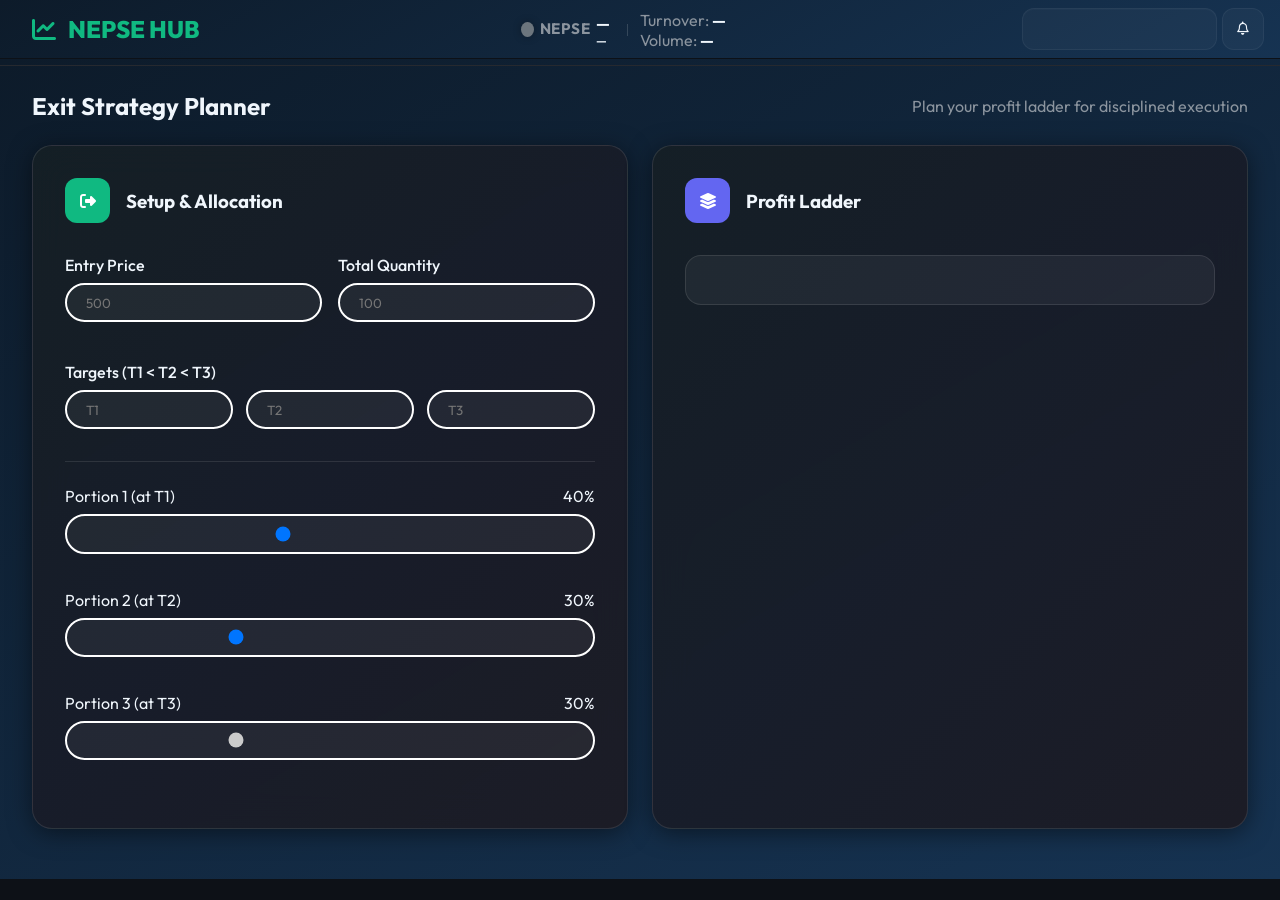
<file: pages/calculator/exit-strategy.html>
<!doctype html>
<html lang="en" data-theme="dark">
  <head>
    <meta charset="UTF-8" />
    <meta name="viewport" content="width=device-width, initial-scale=1.0" />
    <title>Exit Strategy Planner | NEPSE HUB</title>
    <link
      rel="stylesheet"
      href="https://cdnjs.cloudflare.com/ajax/libs/font-awesome/6.4.0/css/all.min.css"
    />
    <link rel="stylesheet" href="../../css/base.css" />
    <link rel="stylesheet" href="../../css/layout.css" />
    <link rel="stylesheet" href="../../css/components.css" />
    <link rel="stylesheet" href="../../css/themes.css" />
    <link rel="stylesheet" href="../../css/easy.css" />
    <style>
      .ladder-step {
        display: flex;
        align-items: center;
        gap: 1.5rem;
        margin-bottom: 1.5rem;
        position: relative;
      }
      .ladder-step::before {
        content: "";
        position: absolute;
        left: 20px;
        top: 40px;
        width: 2px;
        height: 30px;
        background: var(--surface-border);
      }
      .ladder-step:last-child::before {
        display: none;
      }
      .step-icon {
        width: 40px;
        height: 40px;
        border-radius: 50%;
        background: var(--surface);
        border: 2px solid var(--surface-border);
        display: flex;
        align-items: center;
        justify-content: center;
        font-weight: 700;
        z-index: 1;
      }
      .step-content {
        flex: 1;
        padding: 1rem;
        border-radius: 12px;
        background: rgba(255, 255, 255, 0.03);
        border: 1px solid var(--surface-border);
      }
      .slider-group {
        margin-bottom: 2rem;
      }
      input[type="range"] {
        width: 100%;
        margin-top: 0.5rem;
      }
    </style>
  </head>
  <body>
    <header class="sticky">
        <div style="display: flex; flex-direction: row; justify-content: space-between; width: 100%;">
            <!-- logo -->
            <div style="display: flex; align-items: center; gap: 1.5rem;">
                <div id="burgerMenu" class="burger-menu">
                    <i class="fas fa-bars"></i>
                </div>

                <div class="logo">
                    <i class="fas fa-chart-line"></i>
                    <span class="logo-text">NEPSE HUB</span>
                </div>
            </div>

            <!-- nepse values -->
            <div style="display: flex; flex-direction: row; justify-content: center; align-items: center; gap: 6px;">
                <div id="marketDot" class="blinking-dot"></div>
                <div>
                    <h6 class="nepse">NEPSE</h6>
                </div>
                <div id="index-value">
                    <div class="flex-col">
                        <span id="header-nepse-val" style="font-weight: 700; font-size: 1rem; color: var(--text-primary);">—</span>
                        <span id="header-nepse-change" style="font-size: 0.78rem; font-weight: 600; margin-right: 0.5rem;">—</span>
                    </div>
                    <span class="pc-only" style="height: 12px; width: 1px; background: rgba(255, 255, 255, 0.15);"></span>
                    <div class="flex-col">
                            <span class="pc-only font-1rem text-secondary">Turnover: <strong id="header-nepse-turnover" class="text-primary">—</strong></span>
                        <span class="pc-only font-1rem text-secondary">Volume: <strong id="header-nepse-volume" class="text-primary">—</strong></span>
                    </div>
                </div>
            </div>

            <!-- clock and notification -->
            <div style="display: flex; gap: 5px; padding: 0.5rem 0rem; padding-right: 1rem;">
                <!-- Combined Market Status & Clock Pill -->
                <div class="market-status-pill pc-only">
                    <div id="navbar-clock" class="navbar-clock-sub"></div>
                    <div id="market-status" class="market-status-sub"></div>
                </div>

                <!-- Notification Bell -->
                <div class="nav-notification-wrapper">
                    <button id="notification-bell" class="btn-icon">
                        <i class="far fa-bell"></i>
                        <span id="notif-badge" class="notif-badge hidden">0</span>
                    </button>
                    <div id="notif-dropdown" class="notif-dropdown glass hidden">
                        <div class="notif-header">
                            <h5>Notifications</h5>
                            <div style="display: flex; align-items: center; gap: 0.5rem;">
                                <button id="sound-toggle-btn" class="sound-toggle" title="Toggle alert sound">
                                    <i class="fas fa-volume-up"></i>
                                </button>
                                <button id="mark-read-btn">Mark all as read</button>
                            </div>
                        </div>
                        <div class="notif-filters">
                            <button class="notif-filter-btn active" data-filter="all">All</button>
                            <button class="notif-filter-btn" data-filter="buy">Buy Signals</button>
                            <button class="notif-filter-btn" data-filter="sell">Sell Signals</button>
                            <button class="notif-filter-btn" data-filter="stoploss">Stop Loss</button>
                        </div>
                        <div id="notif-list" class="notif-list">
                            <div class="notif-empty">No notifications in the last 7 days</div>
                        </div>
                    </div>
                </div>
            </div>
        </div>
    </header>
    <div id="navbar-container"></div>
    <div class="app-container">
      <div id="sidebar-container"></div>
      <main class="main-content">
        <div id="app">
          <div class="fade-in">
            <div class="section-header">
              <h2>Exit Strategy Planner</h2>
              <p style="color: var(--text-secondary)">
                Plan your profit ladder for disciplined execution
              </p>
            </div>

            <div
              class="tools-grid"
              style="
                display: grid;
                grid-template-columns: repeat(auto-fit, minmax(280px, 1fr));
                gap: 1.5rem;
              "
            >
              <!-- Input Section -->
              <div class="glass" style="padding: 2rem; border-radius: 20px">
                <div
                  style="
                    display: flex;
                    align-items: center;
                    gap: 1rem;
                    margin-bottom: 2rem;
                  "
                >
                  <div
                    style="
                      background: var(--primary);
                      color: white;
                      width: 45px;
                      height: 45px;
                      border-radius: 12px;
                      display: flex;
                      align-items: center;
                      justify-content: center;
                    "
                  >
                    <i class="fas fa-sign-out-alt"></i>
                  </div>
                  <h3 style="font-weight: 700">Setup & Allocation</h3>
                </div>

                <div
                  style="
                    display: grid;
                    grid-template-columns: 1fr 1fr;
                    gap: 1rem;
                  "
                >
                  <div class="form-group">
                    <label>Entry Price</label>
                    <input
                      type="number"
                      id="entryPrice"
                      placeholder="500"
                      value=""
                    />
                  </div>
                  <div class="form-group">
                    <label>Total Quantity</label>
                    <input
                      type="number"
                      id="totalQty"
                      placeholder="100"
                      value=""
                    />
                  </div>
                </div>

                <div class="form-group" style="margin-top: 1rem">
                  <label>Targets (T1 < T2 < T3)</label>
                  <div
                    style="
                      display: grid;
                      grid-template-columns: 1fr 1fr 1fr;
                      gap: 0.8rem;
                    "
                  >
                    <input
                      type="number"
                      id="target1"
                      placeholder="T1"
                      value=""
                    />
                    <input
                      type="number"
                      id="target2"
                      placeholder="T2"
                      value=""
                    />
                    <input
                      type="number"
                      id="target3"
                      placeholder="T3"
                      value=""
                    />
                  </div>
                </div>

                <div
                  style="
                    margin-top: 2rem;
                    padding-top: 1.5rem;
                    border-top: 1px solid var(--surface-border);
                  "
                >
                  <div class="slider-group">
                    <div style="display: flex; justify-content: space-between">
                      <label>Portion 1 (at T1)</label>
                      <span id="p1Val">40%</span>
                    </div>
                    <input
                      type="range"
                      id="p1Slider"
                      min="0"
                      max="100"
                      value="40"
                    />
                  </div>
                  <div class="slider-group">
                    <div style="display: flex; justify-content: space-between">
                      <label>Portion 2 (at T2)</label>
                      <span id="p2Val">30%</span>
                    </div>
                    <input
                      type="range"
                      id="p2Slider"
                      min="0"
                      max="100"
                      value="30"
                    />
                  </div>
                  <div class="slider-group">
                    <div style="display: flex; justify-content: space-between">
                      <label>Portion 3 (at T3)</label>
                      <span id="p3Val">30%</span>
                    </div>
                    <input
                      type="range"
                      id="p3Slider"
                      min="0"
                      max="100"
                      value="30"
                      disabled
                    />
                  </div>
                  <div
                    id="allocWarning"
                    style="
                      color: var(--danger);
                      font-size: 0.8rem;
                      text-align: center;
                    "
                  ></div>
                </div>
              </div>

              <!-- Result Section -->
              <div class="glass" style="padding: 2rem; border-radius: 20px">
                <div
                  style="
                    display: flex;
                    align-items: center;
                    gap: 1rem;
                    margin-bottom: 2rem;
                  "
                >
                  <div
                    style="
                      background: var(--secondary);
                      color: white;
                      width: 45px;
                      height: 45px;
                      border-radius: 12px;
                      display: flex;
                      align-items: center;
                      justify-content: center;
                    "
                  >
                    <i class="fas fa-layer-group"></i>
                  </div>
                  <h3 style="font-weight: 700">Profit Ladder</h3>
                </div>

                <div id="ladderContainer">
                  <!-- Ladder steps injected here -->
                </div>

                <div
                  id="summaryCard"
                  class="summary-card"
                  style="
                    background: rgba(255, 255, 255, 0.05);
                    padding: 1.5rem;
                    border-radius: 16px;
                    margin-top: 2rem;
                    border: 1px solid var(--surface-border);
                  "
                >
                  <!-- Summary here -->
                </div>
              </div>
            </div>
          </div>
        </div>
      </main>
    </div>

    <script type="module">
      import globalState from "../../js/state.js";
      import { Layout } from "../../js/layout.js";

      const ExitLogic = {
        updateSliders(sourceId) {
          let p1 = parseInt(document.getElementById("p1Slider").value);
          let p2 = parseInt(document.getElementById("p2Slider").value);

          if (p1 + p2 > 100) {
            if (sourceId === "p1Slider") p2 = 100 - p1;
            else p1 = 100 - p2;
          }

          const p3 = 100 - (p1 + p2);

          document.getElementById("p1Slider").value = p1;
          document.getElementById("p2Slider").value = p2;
          document.getElementById("p3Slider").value = p3;

          document.getElementById("p1Val").innerText = p1 + "%";
          document.getElementById("p2Val").innerText = p2 + "%";
          document.getElementById("p3Val").innerText = p3 + "%";

          this.calculate();
        },

        calculate() {
          const entry =
            parseFloat(document.getElementById("entryPrice").value) || 0;
          const qty =
            parseFloat(document.getElementById("totalQty").value) || 0;
          const t1 = parseFloat(document.getElementById("target1").value) || 0;
          const t2 = parseFloat(document.getElementById("target2").value) || 0;
          const t3 = parseFloat(document.getElementById("target3").value) || 0;

          const p1 = parseInt(document.getElementById("p1Slider").value) / 100;
          const p2 = parseInt(document.getElementById("p2Slider").value) / 100;
          const p3 = parseInt(document.getElementById("p3Slider").value) / 100;

          if (t1 >= t2 || t2 >= t3) {
            document.getElementById("allocWarning").innerText =
              "Ensure T1 < T2 < T3";
            this.renderEmpty();
            return;
          } else {
            document.getElementById("allocWarning").innerText = "";
          }

          if (entry <= 0 || qty <= 0) {
            this.renderEmpty();
            return;
          }

          const q1 = Math.round(qty * p1);
          const q2 = Math.round(qty * p2);
          const q3 = qty - (q1 + q2); // Ensure total matches

          const prof1 = (t1 - entry) * q1;
          const prof2 = (t2 - entry) * q2;
          const prof3 = (t3 - entry) * q3;

          const totalProfit = prof1 + prof2 + prof3;
          const totalProceeds = t1 * q1 + t2 * q2 + t3 * q3;
          const avgExitPrice = totalProceeds / qty;
          const overallReturn = ((avgExitPrice - entry) / entry) * 100;

          this.renderLadder([
            {
              label: "T1",
              price: t1,
              qty: q1,
              profit: prof1,
              color: "var(--secondary)",
            },
            {
              label: "T2",
              price: t2,
              qty: q2,
              profit: prof2,
              color: "var(--primary)",
            },
            {
              label: "T3",
              price: t3,
              qty: q3,
              profit: prof3,
              color: "#8b5cf6",
            },
          ]);

          document.getElementById("summaryCard").innerHTML = `
              <div style="display: flex; justify-content: space-between; margin-bottom: 1rem;">
                  <span style="color: var(--text-secondary);">Total Expected Profit</span>
                  <span style="font-weight: 700; color: var(--secondary); font-size: 1.1rem;">Rs. ${totalProfit.toLocaleString()}</span>
              </div>
              <div style="display: flex; justify-content: space-between; margin-bottom: 0.5rem; font-size: 0.9rem;">
                  <span style="color: var(--text-secondary);">Average Exit Price</span>
                  <span style="font-weight: 600;">Rs. ${avgExitPrice.toFixed(2)}</span>
              </div>
              <div style="display: flex; justify-content: space-between; font-size: 0.9rem;">
                  <span style="color: var(--text-secondary);">Overall Return</span>
                  <span style="font-weight: 700; color: var(--secondary);">${overallReturn.toFixed(2)}%</span>
              </div>
          `;
        },

        renderLadder(steps) {
          const container = document.getElementById("ladderContainer");
          container.innerHTML = steps
            .map(
              (step) => `
                <div class="ladder-step">
                    <div class="step-icon" style="color: ${step.color}; border-color: ${step.color}">${step.label}</div>
                    <div class="step-content">
                        <div style="display: flex; justify-content: space-between; align-items: center;">
                            <div>
                                <div style="font-size: 0.75rem; color: var(--text-secondary);">Price: Rs. ${step.price}</div>
                                <div style="font-weight: 700;">${step.qty} Shares</div>
                            </div>
                            <div style="text-align: right;">
                                <div style="font-size: 0.75rem; color: var(--text-secondary);">Profit Contribution</div>
                                <div style="font-weight: 700; color: var(--secondary);">+ Rs. ${step.profit.toLocaleString()}</div>
                            </div>
                        </div>
                    </div>
                </div>
            `,
            )
            .join("");
        },

        renderEmpty() {
          document.getElementById("ladderContainer").innerHTML = `
                <div style="text-align: center; padding: 2rem; color: var(--text-secondary);">
                    <i class="fas fa-stairs" style="font-size: 2rem; margin-bottom: 1rem;"></i>
                    <p>Enter targets and allocation to visualize your exit strategy.</p>
                </div>
            `;
          document.getElementById("summaryCard").innerHTML = "";
        },
      };

      async function init() {
        globalState.setState({ activePage: "exit-strategy" });
        await Layout.init();

        const inputs = [
          "entryPrice",
          "totalQty",
          "target1",
          "target2",
          "target3",
        ];
        inputs.forEach((id) => {
          document
            .getElementById(id)
            .addEventListener("input", () => ExitLogic.calculate());
        });

        document
          .getElementById("p1Slider")
          .addEventListener("input", () => ExitLogic.updateSliders("p1Slider"));
        document
          .getElementById("p2Slider")
          .addEventListener("input", () => ExitLogic.updateSliders("p2Slider"));

        ExitLogic.calculate();
      }

      document.addEventListener("DOMContentLoaded", init);
    </script>
  </body>
</html>
</file>
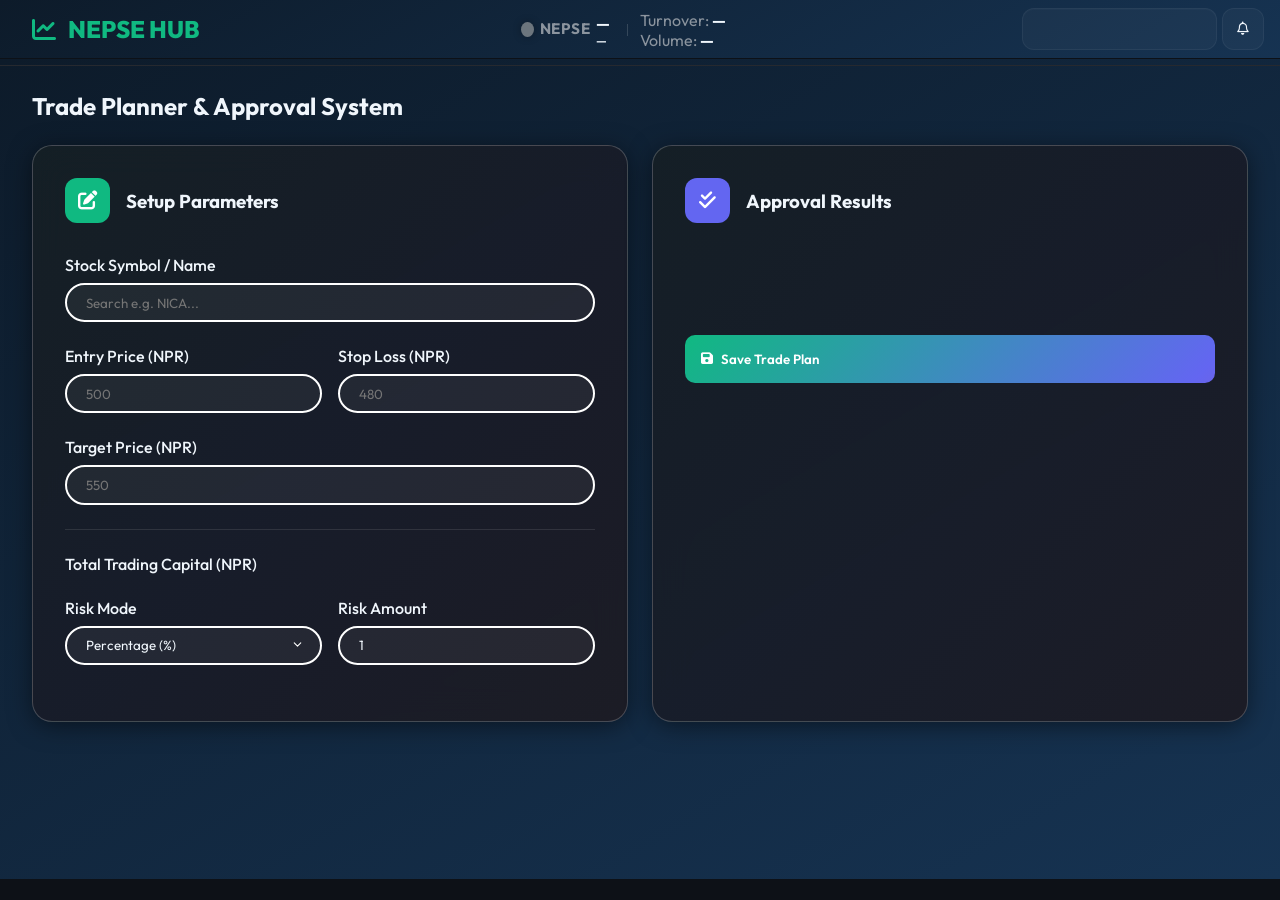
<file: pages/calculator/planner.html>
<!doctype html>
<html lang="en" data-theme="dark">
  <head>
    <meta charset="UTF-8" />
    <meta name="viewport" content="width=device-width, initial-scale=1.0" />
    <title>Trade Planner | NEPSE HUB</title>
    <link
      rel="stylesheet"
      href="https://cdnjs.cloudflare.com/ajax/libs/font-awesome/6.4.0/css/all.min.css"
    />
    <link rel="stylesheet" href="../../css/base.css" />
    <link rel="stylesheet" href="../../css/layout.css" />
    <link rel="stylesheet" href="../../css/components.css" />
    <link rel="stylesheet" href="../../css/themes.css" />
    <link rel="stylesheet" href="../../css/easy.css" />
  </head>
  <body>
    <header class="sticky">
        <div style="display: flex; flex-direction: row; justify-content: space-between; width: 100%;">
            <!-- logo -->
            <div style="display: flex; align-items: center; gap: 1.5rem;">
                <div id="burgerMenu" class="burger-menu">
                    <i class="fas fa-bars"></i>
                </div>

                <div class="logo">
                    <i class="fas fa-chart-line"></i>
                    <span class="logo-text">NEPSE HUB</span>
                </div>
            </div>

            <!-- nepse values -->
            <div style="display: flex; flex-direction: row; justify-content: center; align-items: center; gap: 6px;">
                <div id="marketDot" class="blinking-dot"></div>
                <div>
                    <h6 class="nepse">NEPSE</h6>
                </div>
                <div id="index-value">
                    <div class="flex-col">
                        <span id="header-nepse-val" style="font-weight: 700; font-size: 1rem; color: var(--text-primary);">—</span>
                        <span id="header-nepse-change" style="font-size: 0.78rem; font-weight: 600; margin-right: 0.5rem;">—</span>
                    </div>
                    <span class="pc-only" style="height: 12px; width: 1px; background: rgba(255, 255, 255, 0.15);"></span>
                    <div class="flex-col">
                            <span class="pc-only font-1rem text-secondary">Turnover: <strong id="header-nepse-turnover" class="text-primary">—</strong></span>
                        <span class="pc-only font-1rem text-secondary">Volume: <strong id="header-nepse-volume" class="text-primary">—</strong></span>
                    </div>
                </div>
            </div>

            <!-- clock and notification -->
            <div style="display: flex; gap: 5px; padding: 0.5rem 0rem; padding-right: 1rem;">
                <!-- Combined Market Status & Clock Pill -->
                <div class="market-status-pill pc-only">
                    <div id="navbar-clock" class="navbar-clock-sub"></div>
                    <div id="market-status" class="market-status-sub"></div>
                </div>

                <!-- Notification Bell -->
                <div class="nav-notification-wrapper">
                    <button id="notification-bell" class="btn-icon">
                        <i class="far fa-bell"></i>
                        <span id="notif-badge" class="notif-badge hidden">0</span>
                    </button>
                    <div id="notif-dropdown" class="notif-dropdown glass hidden">
                        <div class="notif-header">
                            <h5>Notifications</h5>
                            <div style="display: flex; align-items: center; gap: 0.5rem;">
                                <button id="sound-toggle-btn" class="sound-toggle" title="Toggle alert sound">
                                    <i class="fas fa-volume-up"></i>
                                </button>
                                <button id="mark-read-btn">Mark all as read</button>
                            </div>
                        </div>
                        <div class="notif-filters">
                            <button class="notif-filter-btn active" data-filter="all">All</button>
                            <button class="notif-filter-btn" data-filter="buy">Buy Signals</button>
                            <button class="notif-filter-btn" data-filter="sell">Sell Signals</button>
                            <button class="notif-filter-btn" data-filter="stoploss">Stop Loss</button>
                        </div>
                        <div id="notif-list" class="notif-list">
                            <div class="notif-empty">No notifications in the last 7 days</div>
                        </div>
                    </div>
                </div>
            </div>
        </div>
    </header>
    <div id="navbar-container"></div>
    <div class="app-container">
      <div id="sidebar-container"></div>
      <main class="main-content">
        <div id="app">
          <div class="fade-in">
            <div class="section-header">
              <h2>Trade Planner & Approval System</h2>
            </div>

            <div
              class="tools-grid"
              style="
                display: grid;
                grid-template-columns: repeat(auto-fit, minmax(280px, 1fr));
                gap: 1.5rem;
              "
            >
              <!-- Input Section -->
              <div
                class="glass"
                style="
                  padding: 2rem;
                  border-radius: 20px;
                  border: 1px solid rgba(255, 255, 255, 0.2);
                "
              >
                <div
                  style="
                    display: flex;
                    align-items: center;
                    gap: 1rem;
                    margin-bottom: 2rem;
                  "
                >
                  <div
                    style="
                      background: var(--primary);
                      color: white;
                      width: 45px;
                      height: 45px;
                      border-radius: 12px;
                      display: flex;
                      align-items: center;
                      justify-content: center;
                      font-size: 1.2rem;
                    "
                  >
                    <i class="fas fa-edit"></i>
                  </div>
                  <h3 style="font-weight: 700">Setup Parameters</h3>
                </div>

                <div class="form-group">
                  <label>Stock Symbol / Name</label>
                  <input
                    type="text"
                    id="stockName"
                    list="stockList"
                    placeholder="Search e.g. NICA..."
                    value=""
                  />
                  <datalist id="stockList"></datalist>
                </div>

                <div
                  style="
                    display: grid;
                    grid-template-columns: 1fr 1fr;
                    gap: 1rem;
                  "
                >
                  <div class="form-group">
                    <label>Entry Price (NPR)</label>
                    <input
                      type="number"
                      id="entryPrice"
                      placeholder="500"
                      value=""
                    />
                  </div>
                  <div class="form-group">
                    <label>Stop Loss (NPR)</label>
                    <input
                      type="number"
                      id="stopLoss"
                      placeholder="480"
                      value=""
                    />
                  </div>
                </div>

                <div class="form-group">
                  <label>Target Price (NPR)</label>
                  <input
                    type="number"
                    id="targetPrice"
                    placeholder="550"
                    value=""
                  />
                </div>

                <div
                  class="form-group"
                  style="
                    margin-top: 1.5rem;
                    padding-top: 1.5rem;
                    border-top: 1px solid var(--surface-border);
                  "
                >
                  <label>Total Trading Capital (NPR)</label>
                  <inputW
                    type="number"
                    id="capital"
                    placeholder="100000"
                    value=""
                  />
                </div>

                <div
                  style="
                    display: grid;
                    grid-template-columns: 1fr 1fr;
                    gap: 1rem;
                  "
                >
                  <div class="form-group">
                    <label>Risk Mode</label>
                    <select id="riskMode">
                      <option value="percent">Percentage (%)</option>
                      <option value="fixed">Fixed NPR</option>
                    </select>
                  </div>
                  <div class="form-group">
                    <label id="riskLabel">Risk Amount</label>
                    <input
                      type="number"
                      id="riskValue"
                      placeholder="1"
                      value="1"
                      step="0.1"
                    />
                  </div>
                </div>
              </div>

              <!-- Result Section -->
              <div
                class="glass"
                style="
                  padding: 2rem;
                  border-radius: 20px;
                  border: 1px solid rgba(255, 255, 255, 0.2);
                "
              >
                <div
                  style="
                    display: flex;
                    align-items: center;
                    gap: 1rem;
                    margin-bottom: 2rem;
                  "
                >
                  <div
                    style="
                      background: var(--secondary);
                      color: white;
                      width: 45px;
                      height: 45px;
                      border-radius: 12px;
                      display: flex;
                      align-items: center;
                      justify-content: center;
                      font-size: 1.2rem;
                    "
                  >
                    <i class="fas fa-check-double"></i>
                  </div>
                  <h3 style="font-weight: 700">Approval Results</h3>
                </div>

                <div id="plannerResults" class="calculator-results">
                  <!-- Results here -->
                </div>

                <div
                  id="decisionBadge"
                  style="
                    margin-top: 2rem;
                    padding: 1.5rem;
                    border-radius: 16px;
                    text-align: center;
                    font-weight: 800;
                    font-size: 1.25rem;
                    text-transform: uppercase;
                    letter-spacing: 1px;
                  "
                >
                  <!-- Decision here -->
                </div>

                <div
                  id="warningArea"
                  style="
                    margin-top: 1rem;
                    color: var(--danger);
                    font-size: 0.85rem;
                    text-align: center;
                  "
                ></div>

                <div style="margin-top: 2rem;">
                  <button id="savePlanBtn" class="btn btn-primary" style="width: 100%; padding: 1rem;" disabled>
                    <i class="fas fa-save"></i> Save Trade Plan
                  </button>
                </div>
              </div>
            </div>
          </div>
        </div>
      </main>
    </div>

    <script type="module" src="../../js/pages/trade/planner.js"></script>
    </script>
  </body>
</html>
</file>
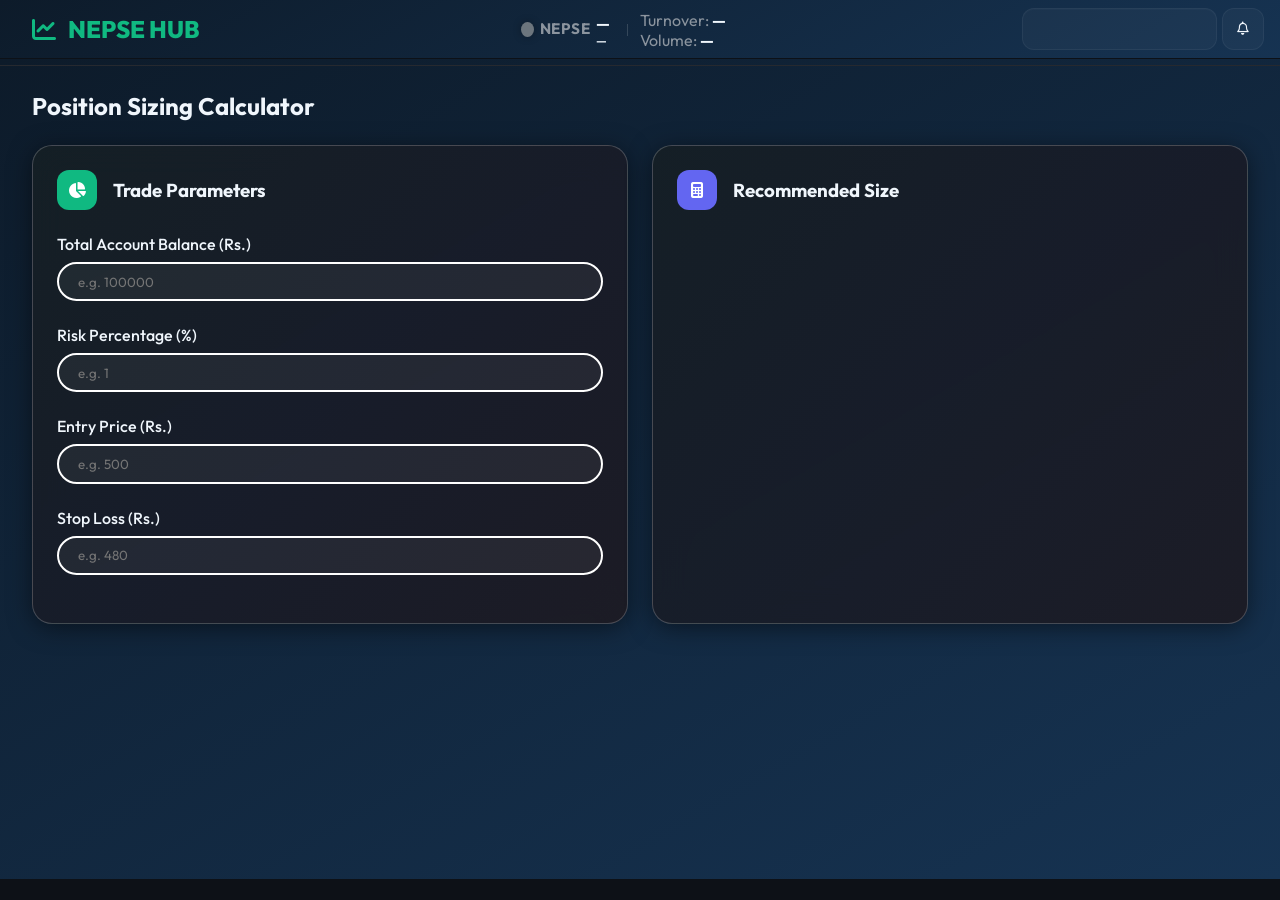
<file: pages/calculator/position-sizing.html>
<!doctype html>
<html lang="en" data-theme="light">
  <head>
    <meta charset="UTF-8" />
    <meta name="viewport" content="width=device-width, initial-scale=1.0" />
    <title>Position Sizing | NEPSE HUB</title>
    <link
      rel="stylesheet"
      href="https://cdnjs.cloudflare.com/ajax/libs/font-awesome/6.4.0/css/all.min.css"
    />
    <link rel="stylesheet" href="../../css/base.css" />
    <link rel="stylesheet" href="../../css/layout.css" />
    <link rel="stylesheet" href="../../css/components.css" />
    <link rel="stylesheet" href="../../css/themes.css" />
    <link rel="stylesheet" href="../../css/easy.css">
  </head>
  <body>
    <header class="sticky">
        <div style="display: flex; flex-direction: row; justify-content: space-between; width: 100%;">
            <!-- logo -->
            <div style="display: flex; align-items: center; gap: 1.5rem;">
                <div id="burgerMenu" class="burger-menu">
                    <i class="fas fa-bars"></i>
                </div>

                <div class="logo">
                    <i class="fas fa-chart-line"></i>
                    <span class="logo-text">NEPSE HUB</span>
                </div>
            </div>

            <!-- nepse values -->
            <div style="display: flex; flex-direction: row; justify-content: center; align-items: center; gap: 6px;">
                <div id="marketDot" class="blinking-dot"></div>
                <div>
                    <h6 class="nepse">NEPSE</h6>
                </div>
                <div id="index-value">
                    <div class="flex-col">
                        <span id="header-nepse-val" style="font-weight: 700; font-size: 1rem; color: var(--text-primary);">—</span>
                        <span id="header-nepse-change" style="font-size: 0.78rem; font-weight: 600; margin-right: 0.5rem;">—</span>
                    </div>
                    <span class="pc-only" style="height: 12px; width: 1px; background: rgba(255, 255, 255, 0.15);"></span>
                    <div class="flex-col">
                            <span class="pc-only font-1rem text-secondary">Turnover: <strong id="header-nepse-turnover" class="text-primary">—</strong></span>
                        <span class="pc-only font-1rem text-secondary">Volume: <strong id="header-nepse-volume" class="text-primary">—</strong></span>
                    </div>
                </div>
            </div>

            <!-- clock and notification -->
            <div style="display: flex; gap: 5px; padding: 0.5rem 0rem; padding-right: 1rem;">
                <!-- Combined Market Status & Clock Pill -->
                <div class="market-status-pill pc-only">
                    <div id="navbar-clock" class="navbar-clock-sub"></div>
                    <div id="market-status" class="market-status-sub"></div>
                </div>

                <!-- Notification Bell -->
                <div class="nav-notification-wrapper">
                    <button id="notification-bell" class="btn-icon">
                        <i class="far fa-bell"></i>
                        <span id="notif-badge" class="notif-badge hidden">0</span>
                    </button>
                    <div id="notif-dropdown" class="notif-dropdown glass hidden">
                        <div class="notif-header">
                            <h5>Notifications</h5>
                            <div style="display: flex; align-items: center; gap: 0.5rem;">
                                <button id="sound-toggle-btn" class="sound-toggle" title="Toggle alert sound">
                                    <i class="fas fa-volume-up"></i>
                                </button>
                                <button id="mark-read-btn">Mark all as read</button>
                            </div>
                        </div>
                        <div class="notif-filters">
                            <button class="notif-filter-btn active" data-filter="all">All</button>
                            <button class="notif-filter-btn" data-filter="buy">Buy Signals</button>
                            <button class="notif-filter-btn" data-filter="sell">Sell Signals</button>
                            <button class="notif-filter-btn" data-filter="stoploss">Stop Loss</button>
                        </div>
                        <div id="notif-list" class="notif-list">
                            <div class="notif-empty">No notifications in the last 7 days</div>
                        </div>
                    </div>
                </div>
            </div>
        </div>
    </header>
    <div id="navbar-container"></div>
    <div class="app-container">
      <div id="sidebar-container"></div>
      <main class="main-content">
        <div id="app">
          <div class="fade-in">
            <div class="section-header">
              <h2>Position Sizing Calculator</h2>
            </div>

            <div
              class="tools-grid"
              style="
                display: grid;
                grid-template-columns: repeat(auto-fit, minmax(280px, 1fr));
                gap: 1.5rem;
              "
            >
              <!-- Input Section -->
              <div
                class="glass"
                style="
                  padding: 1.5rem;
                  border-radius: 20px;
                  border: 1px solid rgba(255, 255, 255, 0.2);
                "
              >
                <div
                  style="
                    display: flex;
                    align-items: center;
                    gap: 1rem;
                    margin-bottom: 1.5rem;
                  "
                >
                  <div
                    style="
                      background: var(--primary);
                      color: white;
                      width: 40px;
                      height: 40px;
                      border-radius: 12px;
                      display: flex;
                      align-items: center;
                      justify-content: center;
                    "
                  >
                    <i class="fas fa-chart-pie"></i>
                  </div>
                  <h3 style="font-weight: 700">Trade Parameters</h3>
                </div>

                <div class="form-group">
                  <label>Total Account Balance (Rs.)</label>
                  <input
                    type="number"
                    id="balance"
                    placeholder="e.g. 100000"
                    value=""
                  />
                </div>

                <div class="form-group">
                  <label>Risk Percentage (%)</label>
                  <input
                    type="number"
                    id="riskPercent"
                    placeholder="e.g. 1"
                    value=""
                    step="0.1"
                  />
                </div>

                <div class="form-group">
                  <label>Entry Price (Rs.)</label>
                  <input
                    type="number"
                    id="entryPrice"
                    placeholder="e.g. 500"
                    value=""
                  />
                </div>

                <div class="form-group">
                  <label>Stop Loss (Rs.)</label>
                  <input
                    type="number"
                    id="stopLoss"
                    placeholder="e.g. 480"
                    value=""
                  />
                </div>
              </div>

              <!-- Results Section -->
              <div
                class="glass"
                style="
                  padding: 1.5rem;
                  border-radius: 20px;
                  border: 1px solid rgba(255, 255, 255, 0.2);
                  display: flex;
                  flex-direction: column;
                  justify-content: space-between;
                "
              >
                <div>
                  <div
                    style="
                      display: flex;
                      align-items: center;
                      gap: 1rem;
                      margin-bottom: 1.5rem;
                    "
                  >
                    <div
                      style="
                        background: var(--secondary);
                        color: white;
                        width: 40px;
                        height: 40px;
                        border-radius: 12px;
                        display: flex;
                        align-items: center;
                        justify-content: center;
                      "
                    >
                      <i class="fas fa-calculator"></i>
                    </div>
                    <h3 style="font-weight: 700">Recommended Size</h3>
                  </div>

                  <div id="sizingResults" class="calculator-results">
                    <!-- Results injected here -->
                  </div>
                </div>

                <div
                  id="riskWarning"
                  style="
                    margin-top: 1.5rem;
                    padding: 1rem;
                    border-radius: 12px;
                    font-size: 0.85rem;
                    display: none;
                  "
                >
                  <!-- Warning injected here -->
                </div>
              </div>
            </div>
          </div>
        </div>
      </main>
    </div>

    <script
      type="module"
      src="../../js/pages/calculator/position-sizing.js"
    ></script>
  </body>
</html>
</file>
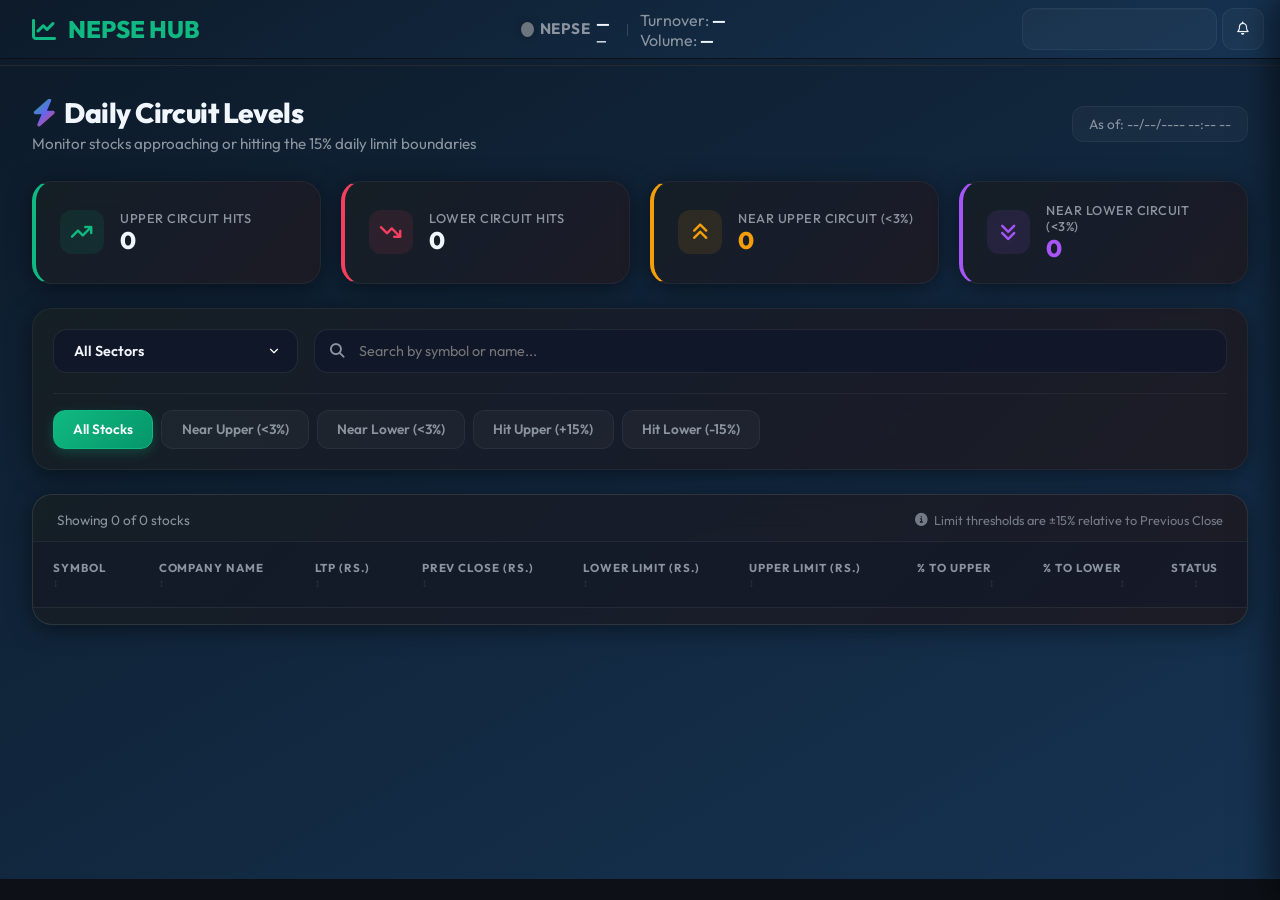
<file: pages/market/circuit-level.html>
<!doctype html>
<html lang="en" data-theme="dark">
  <head>
    <meta charset="UTF-8" />
    <meta name="viewport" content="width=device-width, initial-scale=1.0" />
    <title>Daily Circuit Levels | NEPSE HUB</title>
    <link
      rel="stylesheet"
      href="https://cdnjs.cloudflare.com/ajax/libs/font-awesome/6.4.0/css/all.min.css"
    />
    <link rel="stylesheet" href="../../css/base.css" />
    <link rel="stylesheet" href="../../css/layout.css" />
    <link rel="stylesheet" href="../../css/components.css" />
    <link rel="stylesheet" href="../../css/themes.css" />
    <link rel="stylesheet" href="../../css/pages/market.css" />
    <link rel="stylesheet" href="../../css/pages/circuit-level.css" />
    <link rel="stylesheet" href="../../css/easy.css" />
  </head>
  <body>
    <header class="sticky">
        <div style="display: flex; flex-direction: row; justify-content: space-between; width: 100%;">
            <!-- logo -->
            <div style="display: flex; align-items: center; gap: 1.5rem;">
                <div id="burgerMenu" class="burger-menu">
                    <i class="fas fa-bars"></i>
                </div>

                <div class="logo">
                    <i class="fas fa-chart-line"></i>
                    <span class="logo-text">NEPSE HUB</span>
                </div>
            </div>

            <!-- nepse values -->
            <div style="display: flex; flex-direction: row; justify-content: center; align-items: center; gap: 6px;">
                <div id="marketDot" class="blinking-dot"></div>
                <div>
                    <h6 class="nepse">NEPSE</h6>
                </div>
                <div id="index-value">
                    <div class="flex-col">
                        <span id="header-nepse-val" style="font-weight: 700; font-size: 1rem; color: var(--text-primary);">—</span>
                        <span id="header-nepse-change" style="font-size: 0.78rem; font-weight: 600; margin-right: 0.5rem;">—</span>
                    </div>
                    <span class="pc-only" style="height: 12px; width: 1px; background: rgba(255, 255, 255, 0.15);"></span>
                    <div class="flex-col">
                            <span class="pc-only font-1rem text-secondary">Turnover: <strong id="header-nepse-turnover" class="text-primary">—</strong></span>
                        <span class="pc-only font-1rem text-secondary">Volume: <strong id="header-nepse-volume" class="text-primary">—</strong></span>
                    </div>
                </div>
            </div>

            <!-- clock and notification -->
            <div style="display: flex; gap: 5px; padding: 0.5rem 0rem; padding-right: 1rem;">
                <!-- Combined Market Status & Clock Pill -->
                <div class="market-status-pill pc-only">
                    <div id="navbar-clock" class="navbar-clock-sub"></div>
                    <div id="market-status" class="market-status-sub"></div>
                </div>

                <!-- Notification Bell -->
                <div class="nav-notification-wrapper">
                    <button id="notification-bell" class="btn-icon">
                        <i class="far fa-bell"></i>
                        <span id="notif-badge" class="notif-badge hidden">0</span>
                    </button>
                    <div id="notif-dropdown" class="notif-dropdown glass hidden">
                        <div class="notif-header">
                            <h5>Notifications</h5>
                            <div style="display: flex; align-items: center; gap: 0.5rem;">
                                <button id="sound-toggle-btn" class="sound-toggle" title="Toggle alert sound">
                                    <i class="fas fa-volume-up"></i>
                                </button>
                                <button id="mark-read-btn">Mark all as read</button>
                            </div>
                        </div>
                        <div class="notif-filters">
                            <button class="notif-filter-btn active" data-filter="all">All</button>
                            <button class="notif-filter-btn" data-filter="buy">Buy Signals</button>
                            <button class="notif-filter-btn" data-filter="sell">Sell Signals</button>
                            <button class="notif-filter-btn" data-filter="stoploss">Stop Loss</button>
                        </div>
                        <div id="notif-list" class="notif-list">
                            <div class="notif-empty">No notifications in the last 7 days</div>
                        </div>
                    </div>
                </div>
            </div>
        </div>
    </header>
    <div id="navbar-container"></div>
    <div class="app-container">
      <div id="sidebar-container"></div>
      <main class="main-content">
        <div id="app">
          <div class="fade-in">
            <!-- Header Block -->
            <div class="circuit-header">
              <div class="circuit-title-area">
                <h1 class="circuit-main-title">
                  <i class="fas fa-bolt text-gradient" style="margin-right: 0.5rem;"></i>Daily Circuit Levels
                </h1>
                <p class="circuit-sub-title">Monitor stocks approaching or hitting the 15% daily limit boundaries</p>
              </div>
              <div class="circuit-timestamp" id="circuitTimestamp">
                As of: --/--/---- --:-- --
              </div>
            </div>

            <!-- High Level Summary Stats -->
            <div class="circuit-stats-grid">
              <div class="circuit-stat-card glass border-success">
                <div class="stat-icon icon-success"><i class="fas fa-arrow-trend-up"></i></div>
                <div class="stat-info">
                  <span class="stat-label">Upper Circuit Hits</span>
                  <span class="stat-value text-success" id="upperHitsCount">0</span>
                </div>
              </div>
              <div class="circuit-stat-card glass border-danger">
                <div class="stat-icon icon-danger"><i class="fas fa-arrow-trend-down"></i></div>
                <div class="stat-info">
                  <span class="stat-label">Lower Circuit Hits</span>
                  <span class="stat-value text-danger" id="lowerHitsCount">0</span>
                </div>
              </div>
              <div class="circuit-stat-card glass border-warning-up">
                <div class="stat-icon icon-warning-up"><i class="fas fa-angles-up"></i></div>
                <div class="stat-info">
                  <span class="stat-label">Near Upper Circuit (&lt;3%)</span>
                  <span class="stat-value text-warning-up" id="nearUpperCount">0</span>
                </div>
              </div>
              <div class="circuit-stat-card glass border-warning-down">
                <div class="stat-icon icon-warning-down"><i class="fas fa-angles-down"></i></div>
                <div class="stat-info">
                  <span class="stat-label">Near Lower Circuit (&lt;3%)</span>
                  <span class="stat-value text-warning-down" id="nearLowerCount">0</span>
                </div>
              </div>
            </div>

            <!-- Toolbar & Filter Controls -->
            <div class="circuit-toolbar glass">
              <div class="toolbar-filters">
                <select id="circuitSectorFilter" class="circuit-select">
                  <option value="all">All Sectors</option>
                  <option value="Commercial Banks">Commercial Banks</option>
                  <option value="Development Banks">Development Banks</option>
                  <option value="Finance">Finance</option>
                  <option value="Hotel & Tourism">Hotel & Tourism</option>
                  <option value="Hydro Power">Hydro Power</option>
                  <option value="Life Insurance">Life Insurance</option>
                  <option value="Non-Life Insurance">Non-Life Insurance</option>
                  <option value="Microfinance">Microfinance</option>
                  <option value="Manufacturing & Processing">Manufacturing & Processing</option>
                  <option value="Trading">Trading</option>
                  <option value="Investment">Investment</option>
                  <option value="Others">Others</option>
                </select>

                <div class="circuit-search-wrapper">
                  <i class="fas fa-search search-icon-inside"></i>
                  <input
                    type="text"
                    id="circuitSearch"
                    class="circuit-search"
                    placeholder="Search by symbol or name..."
                  />
                </div>
              </div>

              <!-- Filter Tabs -->
              <div class="circuit-tabs-wrapper">
                <div class="circuit-filter-tabs" id="circuitTabs">
                  <button class="circuit-tab active" data-filter="all">All Stocks</button>
                  <button class="circuit-tab" data-filter="near-upper">Near Upper (&lt;3%)</button>
                  <button class="circuit-tab" data-filter="near-lower">Near Lower (&lt;3%)</button>
                  <button class="circuit-tab" data-filter="hit-upper">Hit Upper (+15%)</button>
                  <button class="circuit-tab" data-filter="hit-lower">Hit Lower (-15%)</button>
                </div>
              </div>
            </div>

            <!-- Main Data Table -->
            <div class="glass" style="padding: 1rem 0; border-radius: 20px; margin-top: 1.5rem;">
              <div class="table-meta-header">
                <div id="tableSummaryText">Showing <span id="filteredCount">0</span> of <span id="totalCount">0</span> stocks</div>
                <div class="table-info-note"><i class="fas fa-circle-info"></i> Limit thresholds are ±15% relative to Previous Close</div>
              </div>

              <div class="circuit-table-container">
                <table class="circuit-table-element">
                  <thead>
                    <tr>
                      <th class="sortable" data-sort="symbol">SYMBOL</th>
                      <th class="sortable" data-sort="name">COMPANY NAME</th>
                      <th class="sortable" data-sort="price">LTP (Rs.)</th>
                      <th class="sortable" data-sort="previousClose">PREV CLOSE (Rs.)</th>
                      <th class="sortable" data-sort="lowerLimit">LOWER LIMIT (Rs.)</th>
                      <th class="sortable" data-sort="upperLimit">UPPER LIMIT (Rs.)</th>
                      <th class="sortable text-right" data-sort="toUpper">% TO UPPER</th>
                      <th class="sortable text-right" data-sort="toLower">% TO LOWER</th>
                      <th class="sortable text-center" data-sort="status">STATUS</th>
                    </tr>
                  </thead>
                  <tbody id="circuitTableBody">
                    <!-- Dynamic rendering -->
                  </tbody>
                </table>
              </div>
            </div>
          </div>
        </div>
      </main>
    </div>

    <!-- Quick Action Side Panel Overlay (Triggers global view) -->
    <div class="side-panel-overlay" id="panelOverlay"></div>
    <div class="side-panel" id="quickPanel">
      <div class="close-panel" id="closePanel"><i class="fas fa-times"></i></div>
      <div id="panelContent"></div>
    </div>

    <script type="module" src="../../js/pages/market/circuit-level.js"></script>
  </body>
</html>
</file>
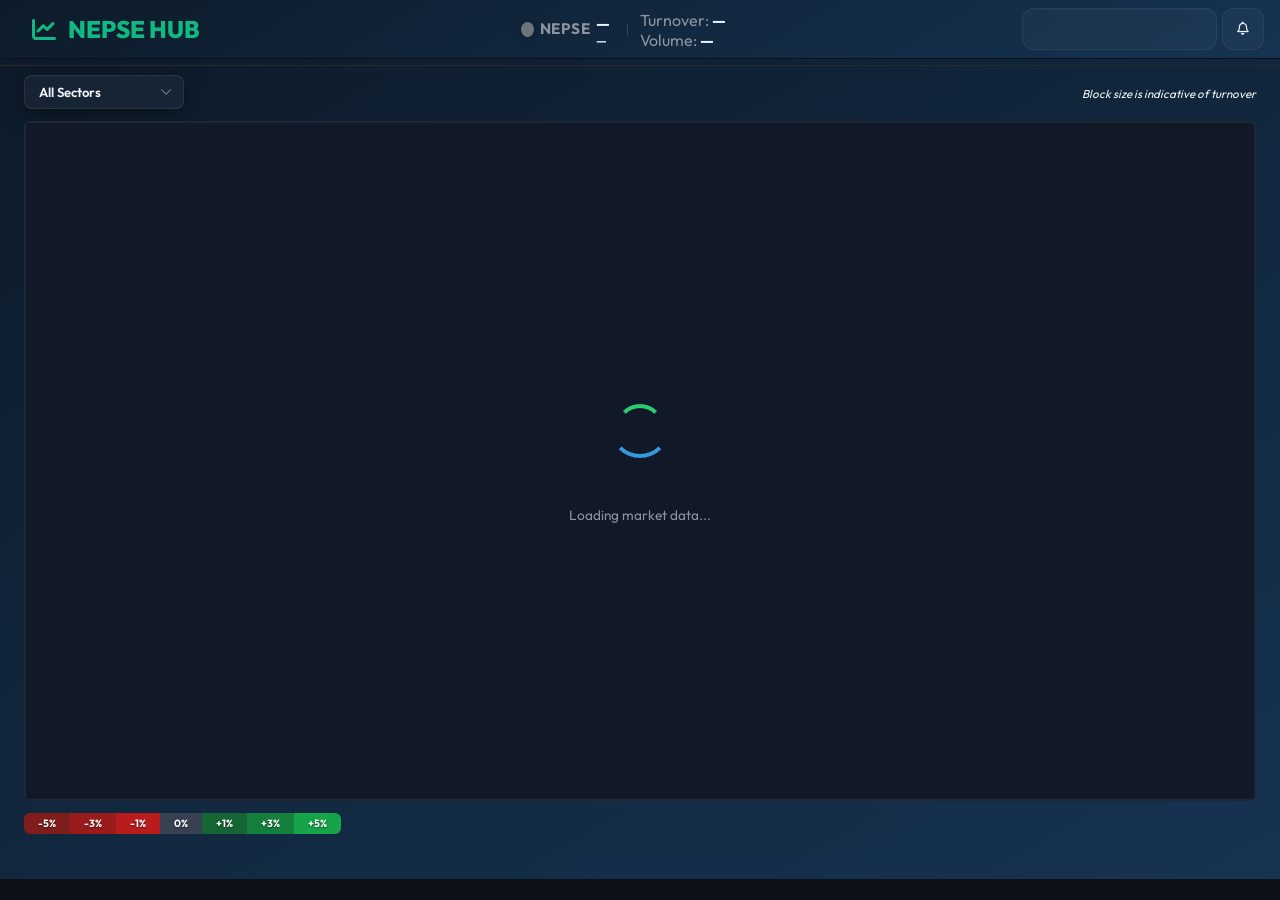
<file: pages/market/heatmap.html>
<!DOCTYPE html>
<html lang="en" data-theme="dark">
<head>
    <meta charset="UTF-8">
    <meta name="viewport" content="width=device-width, initial-scale=1.0">
    <title>Market Heatmap | NEPSE HUB</title>
    <meta name="description" content="Visual market heatmap showing NEPSE stock performance by sector.">

    <link rel="stylesheet" href="https://cdnjs.cloudflare.com/ajax/libs/font-awesome/6.4.0/css/all.min.css">
    <link rel="stylesheet" href="../../css/base.css">
    <link rel="stylesheet" href="../../css/layout.css">
    <link rel="stylesheet" href="../../css/components.css">
    <link rel="stylesheet" href="../../css/themes.css">
    <link rel="stylesheet" href="../../css/pages/heatmap.css">
    <link rel="stylesheet" href="../../css/easy.css">
</head>
<body>
    <header class="sticky">
        <div style="display: flex; flex-direction: row; justify-content: space-between; width: 100%;">
            <!-- logo -->
            <div style="display: flex; align-items: center; gap: 1.5rem;">
                <div id="burgerMenu" class="burger-menu">
                    <i class="fas fa-bars"></i>
                </div>

                <div class="logo">
                    <i class="fas fa-chart-line"></i>
                    <span class="logo-text">NEPSE HUB</span>
                </div>
            </div>

            <!-- nepse values -->
            <div style="display: flex; flex-direction: row; justify-content: center; align-items: center; gap: 6px;">
                <div id="marketDot" class="blinking-dot"></div>
                <div>
                    <h6 class="nepse">NEPSE</h6>
                </div>
                <div id="index-value">
                    <div class="flex-col">
                        <span id="header-nepse-val" style="font-weight: 700; font-size: 1rem; color: var(--text-primary);">—</span>
                        <span id="header-nepse-change" style="font-size: 0.78rem; font-weight: 600; margin-right: 0.5rem;">—</span>
                    </div>
                    <span class="pc-only" style="height: 12px; width: 1px; background: rgba(255, 255, 255, 0.15);"></span>
                    <div class="flex-col">
                            <span class="pc-only font-1rem text-secondary">Turnover: <strong id="header-nepse-turnover" class="text-primary">—</strong></span>
                        <span class="pc-only font-1rem text-secondary">Volume: <strong id="header-nepse-volume" class="text-primary">—</strong></span>
                    </div>
                </div>
            </div>

            <!-- clock and notification -->
            <div style="display: flex; gap: 5px; padding: 0.5rem 0rem; padding-right: 1rem;">
                <!-- Combined Market Status & Clock Pill -->
                <div class="market-status-pill pc-only">
                    <div id="navbar-clock" class="navbar-clock-sub"></div>
                    <div id="market-status" class="market-status-sub"></div>
                </div>

                <!-- Notification Bell -->
                <div class="nav-notification-wrapper">
                    <button id="notification-bell" class="btn-icon">
                        <i class="far fa-bell"></i>
                        <span id="notif-badge" class="notif-badge hidden">0</span>
                    </button>
                    <div id="notif-dropdown" class="notif-dropdown glass hidden">
                        <div class="notif-header">
                            <h5>Notifications</h5>
                            <div style="display: flex; align-items: center; gap: 0.5rem;">
                                <button id="sound-toggle-btn" class="sound-toggle" title="Toggle alert sound">
                                    <i class="fas fa-volume-up"></i>
                                </button>
                                <button id="mark-read-btn">Mark all as read</button>
                            </div>
                        </div>
                        <div class="notif-filters">
                            <button class="notif-filter-btn active" data-filter="all">All</button>
                            <button class="notif-filter-btn" data-filter="buy">Buy Signals</button>
                            <button class="notif-filter-btn" data-filter="sell">Sell Signals</button>
                            <button class="notif-filter-btn" data-filter="stoploss">Stop Loss</button>
                        </div>
                        <div id="notif-list" class="notif-list">
                            <div class="notif-empty">No notifications in the last 7 days</div>
                        </div>
                    </div>
                </div>
            </div>
        </div>
    </header>
    <div id="navbar-container"></div>
    <div class="app-container">
        <div id="sidebar-container"></div>
        <main class="main-content" style="padding: 1rem 1.5rem;">
            <div id="app">
                <!-- Toolbar -->
                <div class="heatmap-toolbar">
                    <div class="toolbar-left">
                        <select id="sector-filter" class="sector-dropdown glass">
                            <option value="all">All Sectors</option>
                        </select>
                    </div>
                    <div class="toolbar-right">
                        <span class="hm-info-text">Block size is indicative of turnover</span>
                    </div>
                </div>

                <!-- Treemap -->
                <div id="treemap-wrapper" class="treemap-wrapper">
                    <div class="heatmap-loading" id="heatmap-loading">
                        <div class="nepse-spinner-container" style="width: 60px; height: 60px;">
                            <div class="ring ring-blue"></div>
                            <div class="ring ring-green"></div>
                        </div>
                        <p>Loading market data...</p>
                    </div>
                </div>

                <!-- Legend (bottom) -->
                <div class="heatmap-legend-bar">
                    <div class="lg-stop" style="background: #7f1d1d;">-5%</div>
                    <div class="lg-stop" style="background: #991b1b;">-3%</div>
                    <div class="lg-stop" style="background: #b91c1c;">-1%</div>
                    <div class="lg-stop" style="background: #374151;">0%</div>
                    <div class="lg-stop" style="background: #166534;">+1%</div>
                    <div class="lg-stop" style="background: #15803d;">+3%</div>
                    <div class="lg-stop" style="background: #16a34a;">+5%</div>
                </div>
            </div>
        </main>
    </div>

    <script type="module" src="../../js/pages/market/heatmap.js"></script>
</body>
</html>
</file>
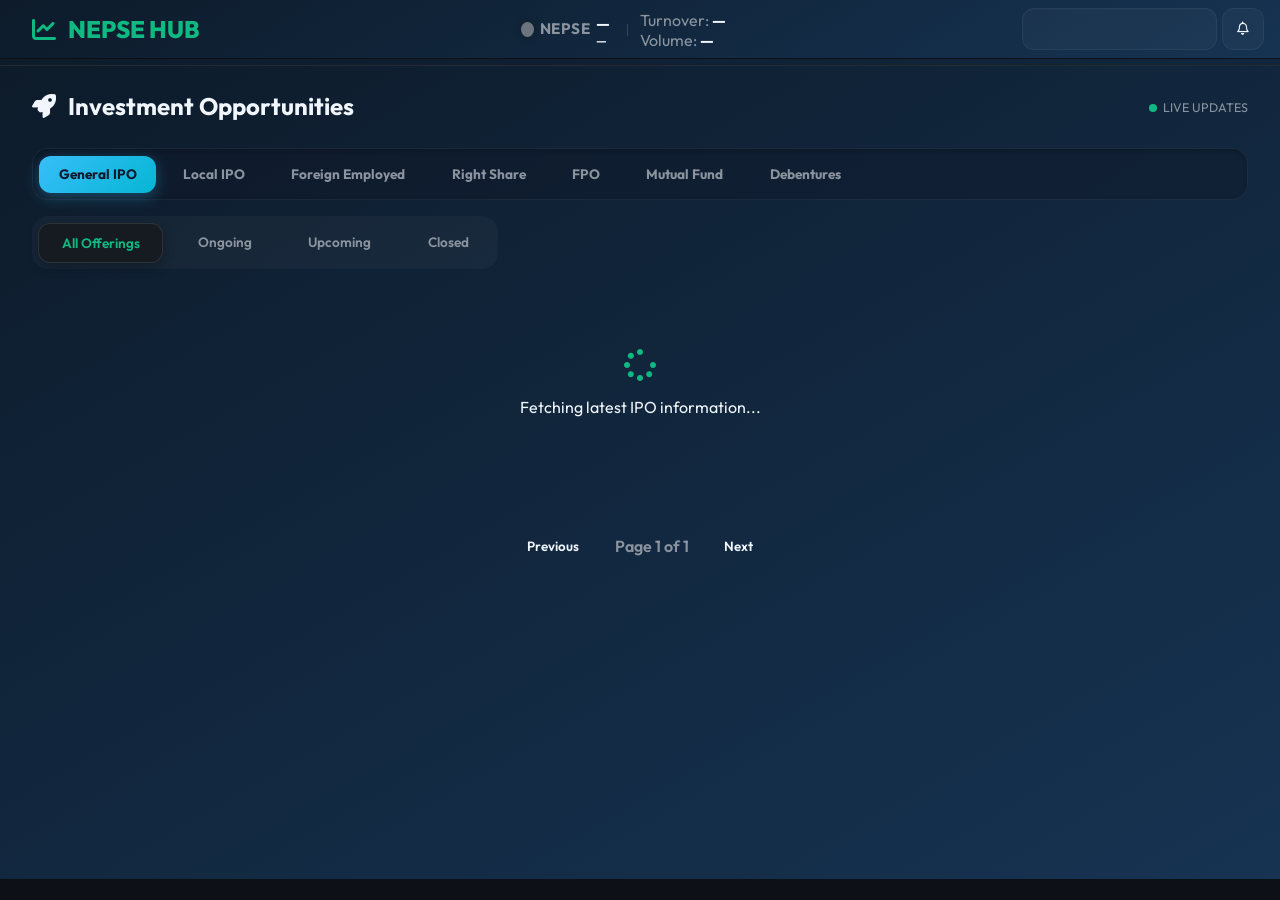
<file: pages/market/ipo-tracker.html>
<!DOCTYPE html>
<html lang="en" data-theme="dark">

<head>
    <meta charset="UTF-8" />
    <meta name="viewport" content="width=device-width, initial-scale=1.0" />
    <title>Investment Opportunities | NEPSE HUB</title>
    <link rel="stylesheet" href="https://cdnjs.cloudflare.com/ajax/libs/font-awesome/6.4.0/css/all.min.css" />
    <link rel="stylesheet" href="../../css/base.css" />
    <link rel="stylesheet" href="../../css/layout.css" />
    <link rel="stylesheet" href="../../css/components.css" />
    <link rel="stylesheet" href="../../css/themes.css" />
    <link rel="stylesheet" href="../../css/pages/ipo-tracker.css" />
    <link rel="stylesheet" href="../../css/easy.css"/>
</head>

<body>
    <header class="sticky">
        <div style="display: flex; flex-direction: row; justify-content: space-between; width: 100%;">
            <!-- logo -->
            <div style="display: flex; align-items: center; gap: 1.5rem;">
                <div id="burgerMenu" class="burger-menu">
                    <i class="fas fa-bars"></i>
                </div>

                <div class="logo">
                    <i class="fas fa-chart-line"></i>
                    <span class="logo-text">NEPSE HUB</span>
                </div>
            </div>

            <!-- nepse values -->
            <div style="display: flex; flex-direction: row; justify-content: center; align-items: center; gap: 6px;">
                <div id="marketDot" class="blinking-dot"></div>
                <div>
                    <h6 class="nepse">NEPSE</h6>
                </div>
                <div id="index-value">
                    <div class="flex-col">
                        <span id="header-nepse-val" style="font-weight: 700; font-size: 1rem; color: var(--text-primary);">—</span>
                        <span id="header-nepse-change" style="font-size: 0.78rem; font-weight: 600; margin-right: 0.5rem;">—</span>
                    </div>
                    <span class="pc-only" style="height: 12px; width: 1px; background: rgba(255, 255, 255, 0.15);"></span>
                    <div class="flex-col">
                            <span class="pc-only font-1rem text-secondary">Turnover: <strong id="header-nepse-turnover" class="text-primary">—</strong></span>
                        <span class="pc-only font-1rem text-secondary">Volume: <strong id="header-nepse-volume" class="text-primary">—</strong></span>
                    </div>
                </div>
            </div>

            <!-- clock and notification -->
            <div style="display: flex; gap: 5px; padding: 0.5rem 0rem; padding-right: 1rem;">
                <!-- Combined Market Status & Clock Pill -->
                <div class="market-status-pill pc-only">
                    <div id="navbar-clock" class="navbar-clock-sub"></div>
                    <div id="market-status" class="market-status-sub"></div>
                </div>

                <!-- Notification Bell -->
                <div class="nav-notification-wrapper">
                    <button id="notification-bell" class="btn-icon">
                        <i class="far fa-bell"></i>
                        <span id="notif-badge" class="notif-badge hidden">0</span>
                    </button>
                    <div id="notif-dropdown" class="notif-dropdown glass hidden">
                        <div class="notif-header">
                            <h5>Notifications</h5>
                            <div style="display: flex; align-items: center; gap: 0.5rem;">
                                <button id="sound-toggle-btn" class="sound-toggle" title="Toggle alert sound">
                                    <i class="fas fa-volume-up"></i>
                                </button>
                                <button id="mark-read-btn">Mark all as read</button>
                            </div>
                        </div>
                        <div class="notif-filters">
                            <button class="notif-filter-btn active" data-filter="all">All</button>
                            <button class="notif-filter-btn" data-filter="buy">Buy Signals</button>
                            <button class="notif-filter-btn" data-filter="sell">Sell Signals</button>
                            <button class="notif-filter-btn" data-filter="stoploss">Stop Loss</button>
                        </div>
                        <div id="notif-list" class="notif-list">
                            <div class="notif-empty">No notifications in the last 7 days</div>
                        </div>
                    </div>
                </div>
            </div>
        </div>
    </header>
    <div id="navbar-container"></div>
    <div class="app-container">
        <div id="sidebar-container"></div>
        <main class="main-content">
            <div id="app">
                <div class="fade-in">
                    <div class="page-header">
                        <div>
                            <h2 class="page-title"><i class="fas fa-rocket"
                                    style="margin-right: 0.75rem;"></i>Investment Opportunities</h2>
                        </div>
                        <div class="live-dot">
                            <span class="live-dot-circle"></span> LIVE UPDATES
                        </div>
                    </div>

                    <!-- Offering Type Sub-Nav -->
                    <div class="offering-type-tabs"
                        style="display: flex; gap: 0.5rem; flex-wrap: wrap; margin-bottom: 1rem; background: rgba(15, 23, 42, 0.4); padding: 0.4rem; border-radius: 16px; border: 1px solid rgba(255,255,255,0.05); box-shadow: inset 0 2px 4px rgba(0,0,0,0.2);">
                        <button class="offering-tab-btn active" data-type="ipo/general"
                            style="background:none; border:none; color:var(--text-secondary); padding:0.6rem 1.2rem; font-size:0.85rem; font-weight:700; cursor:pointer; border-radius:12px; transition:all 0.25s;">General
                            IPO</button>
                        <button class="offering-tab-btn" data-type="ipo/local"
                            style="background:none; border:none; color:var(--text-secondary); padding:0.6rem 1.2rem; font-size:0.85rem; font-weight:700; cursor:pointer; border-radius:12px; transition:all 0.25s;">Local
                            IPO</button>
                        <button class="offering-tab-btn" data-type="ipo/foreign"
                            style="background:none; border:none; color:var(--text-secondary); padding:0.6rem 1.2rem; font-size:0.85rem; font-weight:700; cursor:pointer; border-radius:12px; transition:all 0.25s;">Foreign
                            Employed</button>
                        <button class="offering-tab-btn" data-type="right-share"
                            style="background:none; border:none; color:var(--text-secondary); padding:0.6rem 1.2rem; font-size:0.85rem; font-weight:700; cursor:pointer; border-radius:12px; transition:all 0.25s;">Right
                            Share</button>
                        <button class="offering-tab-btn" data-type="fpo"
                            style="background:none; border:none; color:var(--text-secondary); padding:0.6rem 1.2rem; font-size:0.85rem; font-weight:700; cursor:pointer; border-radius:12px; transition:all 0.25s;">FPO</button>
                        <button class="offering-tab-btn" data-type="mutual-fund-offering"
                            style="background:none; border:none; color:var(--text-secondary); padding:0.6rem 1.2rem; font-size:0.85rem; font-weight:700; cursor:pointer; border-radius:12px; transition:all 0.25s;">Mutual
                            Fund</button>
                        <button class="offering-tab-btn" data-type="debenture-offering"
                            style="background:none; border:none; color:var(--text-secondary); padding:0.6rem 1.2rem; font-size:0.85rem; font-weight:700; cursor:pointer; border-radius:12px; transition:all 0.25s;">Debentures</button>
                    </div>

                    <div class="filter-tabs">
                        <button class="tab-btn active" data-status="all">All Offerings</button>
                        <button class="tab-btn" data-status="Open">Ongoing</button>
                        <button class="tab-btn" data-status="ComingSoon">Upcoming</button>
                        <button class="tab-btn" data-status="Closed">Closed</button>
                    </div>

                    <div id="ipo-list" class="ipo-grid">
                        <!-- IPO Cards will be injected here -->
                        <div class="loading-placeholder" style="grid-column: 1/-1; text-align: center; padding: 4rem;">
                            <i class="fas fa-spinner fa-spin"
                                style="font-size: 2rem; color: var(--primary); margin-bottom: 1rem; display: block;"></i>
                            <p>Fetching latest IPO information...</p>
                        </div>
                    </div>

                    <!-- Pagination -->
                    <div id="pagination"
                        style="display: flex; justify-content: center; gap: 1rem; margin-top: 3rem; margin-bottom: 2rem;">
                        <button class="btn btn-secondary" id="prev-page" disabled>Previous</button>
                        <span id="page-info"
                            style="display: flex; align-items: center; font-weight: 600; color: var(--text-secondary);">Page
                            1 of 1</span>
                        <button class="btn btn-secondary" id="next-page" disabled>Next</button>
                    </div>
                </div>
            </div>
        </main>
    </div>

    <script type="module" src="../../js/pages/market/ipo-tracker.js"></script>
</body>

</html>
</file>
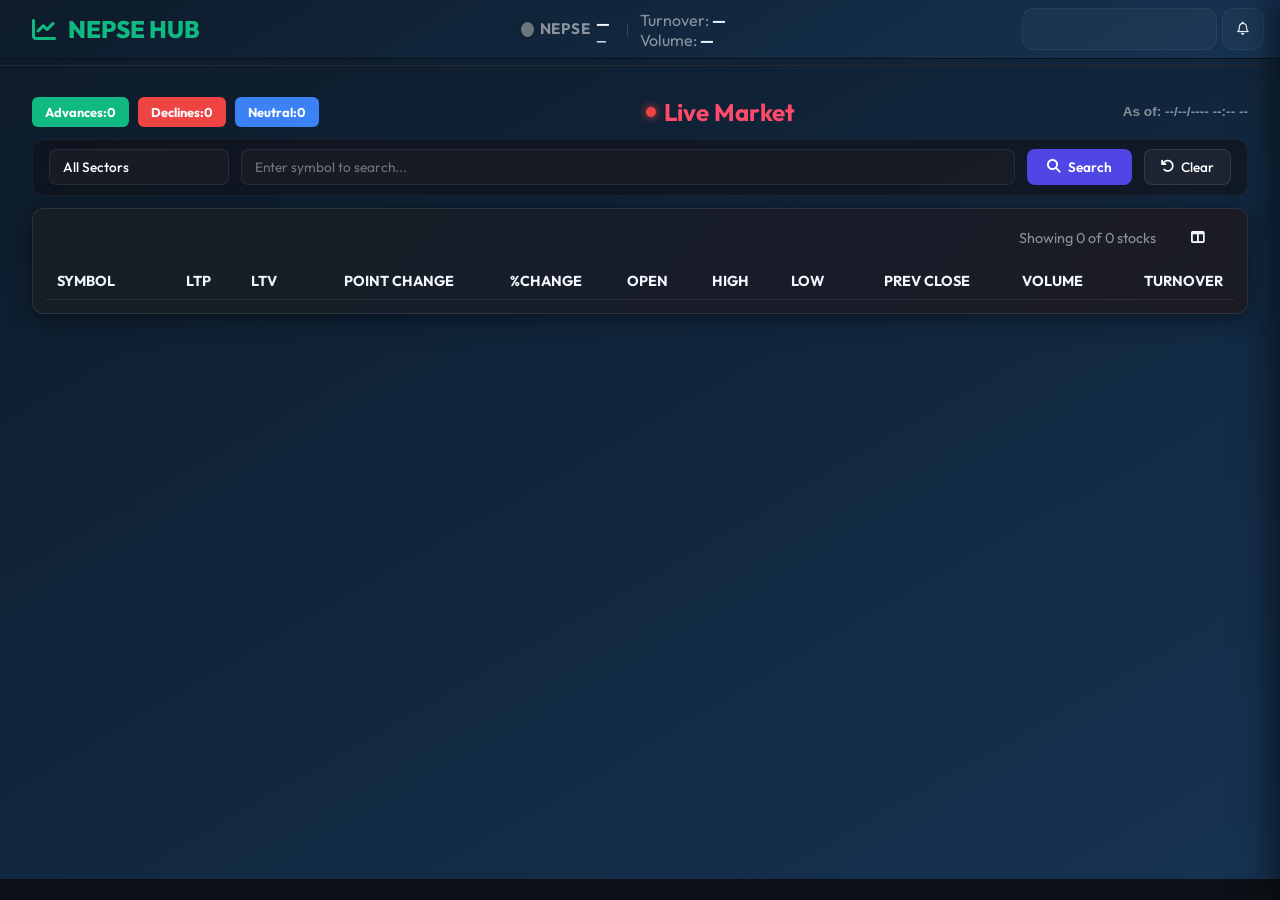
<file: pages/market/live.html>
<!doctype html>
<html lang="en" data-theme="dark">

<head>
  <meta charset="UTF-8" />
  <meta name="viewport" content="width=device-width, initial-scale=1.0" />
  <title>Live Market | NEPSE HUB</title>
  <link rel="stylesheet" href="https://cdnjs.cloudflare.com/ajax/libs/font-awesome/6.4.0/css/all.min.css" />
  <link rel="stylesheet" href="../../css/base.css" />
  <link rel="stylesheet" href="../../css/layout.css" />
  <link rel="stylesheet" href="../../css/components.css" />
  <link rel="stylesheet" href="../../css/themes.css" />
  <link rel="stylesheet" href="../../css/pages/market.css" />
  <link rel="stylesheet" href="../../css/pages/live.css" />
  <link rel="stylesheet" href="../../css/easy.css">
</head>

<body>
  <header class="sticky">
        <div style="display: flex; flex-direction: row; justify-content: space-between; width: 100%;">
            <!-- logo -->
            <div style="display: flex; align-items: center; gap: 1.5rem;">
                <div id="burgerMenu" class="burger-menu">
                    <i class="fas fa-bars"></i>
                </div>

                <div class="logo">
                    <i class="fas fa-chart-line"></i>
                    <span class="logo-text">NEPSE HUB</span>
                </div>
            </div>

            <!-- nepse values -->
            <div style="display: flex; flex-direction: row; justify-content: center; align-items: center; gap: 6px;">
                <div id="marketDot" class="blinking-dot"></div>
                <div>
                    <h6 class="nepse">NEPSE</h6>
                </div>
                <div id="index-value">
                    <div class="flex-col">
                        <span id="header-nepse-val" style="font-weight: 700; font-size: 1rem; color: var(--text-primary);">—</span>
                        <span id="header-nepse-change" style="font-size: 0.78rem; font-weight: 600; margin-right: 0.5rem;">—</span>
                    </div>
                    <span class="pc-only" style="height: 12px; width: 1px; background: rgba(255, 255, 255, 0.15);"></span>
                    <div class="flex-col">
                            <span class="pc-only font-1rem text-secondary">Turnover: <strong id="header-nepse-turnover" class="text-primary">—</strong></span>
                        <span class="pc-only font-1rem text-secondary">Volume: <strong id="header-nepse-volume" class="text-primary">—</strong></span>
                    </div>
                </div>
            </div>

            <!-- clock and notification -->
            <div style="display: flex; gap: 5px; padding: 0.5rem 0rem; padding-right: 1rem;">
                <!-- Combined Market Status & Clock Pill -->
                <div class="market-status-pill pc-only">
                    <div id="navbar-clock" class="navbar-clock-sub"></div>
                    <div id="market-status" class="market-status-sub"></div>
                </div>

                <!-- Notification Bell -->
                <div class="nav-notification-wrapper">
                    <button id="notification-bell" class="btn-icon">
                        <i class="far fa-bell"></i>
                        <span id="notif-badge" class="notif-badge hidden">0</span>
                    </button>
                    <div id="notif-dropdown" class="notif-dropdown glass hidden">
                        <div class="notif-header">
                            <h5>Notifications</h5>
                            <div style="display: flex; align-items: center; gap: 0.5rem;">
                                <button id="sound-toggle-btn" class="sound-toggle" title="Toggle alert sound">
                                    <i class="fas fa-volume-up"></i>
                                </button>
                                <button id="mark-read-btn">Mark all as read</button>
                            </div>
                        </div>
                        <div class="notif-filters">
                            <button class="notif-filter-btn active" data-filter="all">All</button>
                            <button class="notif-filter-btn" data-filter="buy">Buy Signals</button>
                            <button class="notif-filter-btn" data-filter="sell">Sell Signals</button>
                            <button class="notif-filter-btn" data-filter="stoploss">Stop Loss</button>
                        </div>
                        <div id="notif-list" class="notif-list">
                            <div class="notif-empty">No notifications in the last 7 days</div>
                        </div>
                    </div>
                </div>
            </div>
        </div>
    </header>
  <div id="navbar-container"></div>
  <div class="app-container">
    <div id="sidebar-container"></div>
    <main class="main-content">
      <div id="app">
        <div class="fade-in">
          <!-- New Live Market Header -->
          <div class="live-market-header">
            <div class="summary-badges">
              <button class="badge badge-advances" id="filterAdvances">
                Advances: <span id="advancesCount">0</span>
              </button>
              <button class="badge badge-declines" id="filterDeclines">
                Declines: <span id="declinesCount">0</span>
              </button>
              <button class="badge badge-neutral" id="filterNeutral">
                Neutral: <span id="neutralCount">0</span>
              </button>
            </div>

            <h1 class="live-market-title status-dot-indicator-head"><span id="marketStatusDot"
                class="status-dot-indicator status-dot-closed"></span>Live Market</h1>

            <div class="live-market-timestamp" id="liveTimestamp">
              As of: --/--/---- --:-- --
            </div>
          </div>

          <!-- New Filter and Search Bar -->
          <div class="filter-bar">
            <div class="filter-group">
              <select id="sectorFilter" class="filter-dropdown">
                <option value="all">All Sectors</option>
                <option value="Commercial Banks">Commercial Banks</option>
                <option value="Development Banks">Development Banks</option>
                <option value="Finance">Finance</option>
                <option value="Hotel & Tourism">Hotel & Tourism</option>
                <option value="Hydro Power">Hydro Power</option>
                <option value="Life Insurance">Life Insurance</option>
                <option value="Non-Life Insurance">Non-Life Insurance</option>
                <option value="Microfinance">Microfinance</option>
                <option value="Manufacturing & Processing">Manufacturing & Processing</option>
                <option value="Trading">Trading</option>
                <option value="Investment">Investment</option>
                <option value="Others">Others</option>
              </select>
              <input type="text" id="marketSearch" class="filter-search" placeholder="Enter symbol to search..." />
              <button id="searchBtn" class="btn-search"><i class="fas fa-search"></i> Search</button>
              <button id="clearBtn" class="btn-clear"><i class="fas fa-undo"></i> Clear</button>
            </div>
          </div>

          <div class="glass" style="padding: 0.8rem 0; border-radius: 12px; margin-top: 0.75rem">
            <div style="
                  display: flex;
                  justify-content: space-between;
                  align-items: center;
                  margin-bottom: 0.3rem;
                  padding: 0 1.5rem;
                  gap: 1rem;
                ">
              <div></div>
              <div style="display: flex; gap: 1rem; align-items: center;">
                <div id="marketSummary" style="font-size: 0.9rem; color: var(--text-secondary)">
                  Showing <span id="filteredCount">0</span> of <span id="totalCount">0</span> stocks
                </div>
                <div style="position: relative;">
                  <button id="columnSettingsBtn" class="btn btn-secondary btn-sm" title="Customize Columns">
                    <i class="fas fa-columns"></i>
                  </button>
                  <div id="columnSettingsPopup" class="column-settings">
                    <h4 style="margin-bottom: 0.8rem; font-size: 0.9rem;">Show Columns</h4>
                    <label class="column-option"><input type="checkbox" data-col="symbol" checked disabled>
                      SYMBOL</label>
                    <label class="column-option"><input type="checkbox" data-col="price" checked> LTP</label>
                    <label class="column-option"><input type="checkbox" data-col="ltq" checked> LTV</label>
                    <label class="column-option"><input type="checkbox" data-col="change" checked> POINT CHANGE</label>
                    <label class="column-option"><input type="checkbox" data-col="changePercent" checked>
                      %CHANGE</label>
                    <label class="column-option"><input type="checkbox" data-col="open" checked> OPEN</label>
                    <label class="column-option"><input type="checkbox" data-col="high" checked> HIGH</label>
                    <label class="column-option"><input type="checkbox" data-col="low" checked> LOW</label>
                    <label class="column-option"><input type="checkbox" data-col="previousClose" checked> PREV
                      CLOSE</label>
                    <label class="column-option"><input type="checkbox" data-col="volume" checked> VOLUME</label>
                    <label class="column-option"><input type="checkbox" data-col="turnover" checked> TURNOVER</label>
                  </div>
                </div>
              </div>
            </div>

            <div class="market-table-container">
              <table class="market-table">
                <thead>
                  <tr>
                    <th class="sortable" data-sort="symbol">SYMBOL</th>
                    <th class="sortable" data-sort="price">LTP</th>
                    <th class="sortable" data-sort="ltq">LTV</th>
                    <th class="sortable" data-sort="change">POINT CHANGE</th>
                    <th class="sortable" data-sort="changePercent">%CHANGE</th>
                    <th class="sortable" data-sort="open">OPEN</th>
                    <th class="sortable" data-sort="high">HIGH</th>
                    <th class="sortable" data-sort="low">LOW</th>
                    <th class="sortable" data-sort="previousClose">PREV CLOSE</th>
                    <th class="sortable" data-sort="volume">VOLUME</th>
                    <th class="sortable" data-sort="turnover">TURNOVER</th>
                  </tr>
                </thead>
                <tbody id="marketBody">
                  <!-- Data injected here -->
                </tbody>
              </table>
            </div>
          </div>
        </div>
      </div>
    </main>
  </div>

  <!-- Quick Action Side Panel -->
  <div class="side-panel-overlay" id="panelOverlay"></div>
  <div class="side-panel" id="quickPanel">
    <div class="close-panel" id="closePanel"><i class="fas fa-times"></i></div>
    <div id="panelContent">
      <!-- Content injected dynamically -->
    </div>
  </div>

  <script type="module" src="../../js/pages/market/live.js"></script>
</body>

</html>
</file>
<file: css/base.css>
@import url("https://fonts.googleapis.com/css2?family=Outfit:wght@300;400;500;600;700&display=swap");

:root {
  /* Color Palette - Deep Dark Premium */
  --primary: #10b981;
  /* Emerald */
  --primary-hover: #059669;
  --secondary: #6366f1;
  /* Indigo */
  --danger: #f43f5e;
  /* Rose */
  --warning: #f59e0b;
  /* Amber */
  --background: #0d1117;
  /* GitHub Dark Style */
  --surface-solid: #161b22;
  --surface: rgba(22, 27, 34, 0.925);
  --surface-hover: #21262d;
  --surface-border: rgba(255, 255, 255, 0.1);
  --text-primary: #f0f6fc;
  --text-secondary: #8b949e;
  --sidebar-bg: #0d1117;
  --card-shadow: 0 4px 24px -1px rgba(0, 0, 0, 0.5);
  --glass-blur: 16px;

  /* Theme Gradient */
  --theme-gradient: linear-gradient(135deg, var(--primary), var(--secondary), var(--danger));
  --surface-gradient: linear-gradient(135deg, rgba(16, 185, 129, 0.03), rgba(99, 102, 241, 0.03), rgba(244, 63, 94, 0.03));

  /* Transitions */
  --transition-fast: 0.15s ease;
  --transition-slow: 0.35s ease;
}

* {
  margin: 0;
  padding: 0;
  box-sizing: border-box;
  font-family: "Outfit", sans-serif;
}

html {
  height: 100%;
  width: 100%;
}

body {
  min-height: 100vh;
  width: 100%;
  background-color: var(--background);
  color: var(--text-primary);
  transition:
    background-color var(--transition-slow),
    color var(--transition-slow);
  overflow-x: hidden;
}

header {
  background: linear-gradient(150deg, #0D1B2A 0%, #163352 100%) !important;
  padding: 0 0 !important;
}

a {
  text-decoration: none;
  color: inherit;
}

ul {
  list-style: none;
}

button {
  cursor: pointer;
  border: none;
  outline: none;
  background: none;
  transition: var(--transition-fast);
  color: var(--text-primary);
}

input,
select {
  outline: none;
  border: 2px solid white;
  border-radius: 20px;
  padding: 0.6rem 1.2rem;
  background: rgba(255, 255, 255, 0.05);
  color: var(--text-primary);
  transition: var(--transition-fast);
  appearance: none;
}

select {
  background-image: url("data:image/svg+xml;charset=UTF-8,%3csvg xmlns='http://www.w3.org/2000/svg' viewBox='0 0 24 24' fill='none' stroke='white' stroke-width='2' stroke-linecap='round' stroke-linejoin='round'%3e%3cpolyline points='6 9 12 15 18 9'%3e%3c/polyline%3e%3c/svg%3e");
  background-repeat: no-repeat;
  background-position: right 1rem center;
  background-size: 1em;
  padding-right: 2.5rem;
}

select option {
  background: var(--background);
  color: white;
}

input:focus,
select:focus {
  background: rgba(255, 255, 255, 0.1);
  box-shadow: 0 0 10px rgba(255, 255, 255, 0.2);
}

header {
  background: var(--background)
}

.blinking-dot {
  width: 20px;
  height: 15px;
  border-radius: 50%;
  background-color: #6c757d;
  box-shadow: 0 0 8px rgba(0, 0, 0, 0.3);
  transition: box-shadow 0.1s;
}

/* blinking animation: pulse + opacity shift */
@keyframes blinkGreen {
  0% { background-color: #2ecc71; box-shadow: 0 0 0 0 rgba(46, 204, 113, 0.6); }
  50% { background-color: #a3e4b0; box-shadow: 0 0 0 8px rgba(46, 204, 113, 0); }
  100% { background-color: #2ecc71; box-shadow: 0 0 0 0 rgba(46, 204, 113, 0); }
}

@keyframes blinkRed {
  0% { background-color: #e74c3c; box-shadow: 0 0 0 0 rgba(231, 76, 60, 0.6); }
  50% { background-color: #f5a097; box-shadow: 0 0 0 8px rgba(231, 76, 60, 0); }
  100% { background-color: #e74c3c; box-shadow: 0 0 0 0 rgba(231, 76, 60, 0); }
}

.dot-open {
  animation: blinkGreen 1.2s infinite ease-in-out;
}

.dot-closed {
  animation: blinkRed 1.2s infinite ease-in-out;
}

#index-value{
  text-align: left; 
  width: 100%; 
  display: flex; 
  align-items: center; 
  gap: 0.75rem; 
  margin-top: 2px;
}

.nepse{
  text-align: left; width: 100%; margin: 0; font-size: 0.95rem; color: var(--text-secondary); text-transform: uppercase; 
  letter-spacing: 0.5px; line-height: 1;
}

.glass {
  background: var(--surface-gradient), var(--surface);
  backdrop-filter: blur(var(--glass-blur));
  -webkit-backdrop-filter: blur(var(--glass-blur));
  border: 1px solid var(--surface-border);
  box-shadow: var(--card-shadow);
  color: var(--text-primary);
}

.text-gradient {
  background: var(--theme-gradient);
  -webkit-background-clip: text;
  -webkit-text-fill-color: transparent;
  background-clip: text;
  color: transparent;
  display: inline-block;
}

/* Scrollbar styling */
::-webkit-scrollbar {
  width: 6px;
}

::-webkit-scrollbar-track {
  background: transparent;
}

::-webkit-scrollbar-thumb {
  background: var(--text-secondary);
  border-radius: 10px;
}

::-webkit-scrollbar-thumb:hover {
  background: var(--primary);
}

/* ─────────────────────────────────────────────
   SHARED PAGE UTILITIES
   Used across: portfolio, watchlist, market, etc.
───────────────────────────────────────────── */

/* Page Header */
.page-header {
  display: flex;
  justify-content: space-between;
  align-items: center;
  margin-bottom: 1.5rem;
}

.page-title {
  margin-bottom: 0.2rem;
}

.page-subtitle {
  color: var(--text-secondary);
  font-size: 0.85rem;
}

/* Summary / Stat Cards */
.summary-card {
  background: var(--surface-gradient), var(--surface-solid);
  padding: 1.25rem 1.5rem;
  border-radius: 16px;
  border: 1px solid var(--surface-border);
  transition: background var(--transition-fast);
}

.summary-card:hover {
  background: var(--surface-hover);
}

.summary-label {
  color: var(--text-secondary);
  font-size: 0.72rem;
  text-transform: uppercase;
  letter-spacing: 0.6px;
  margin-bottom: 0.5rem;
}

.summary-value {
  font-size: 1.2rem;
  font-weight: 700;
}

.summary-change {
  font-size: 0.78rem;
  margin-top: 0.2rem;
}

/* Tab Navigation */
.tab-nav {
  display: flex;
  border-bottom: 1px solid var(--surface-border);
  margin-bottom: 2rem;
}

.tab-btn {
  background: none;
  border: none;
  border-bottom: 2px solid transparent;
  color: var(--text-secondary);
  padding: 0.75rem 1.5rem;
  cursor: pointer;
  font-weight: 500;
  font-size: 0.9rem;
  font-family: inherit;
  transition:
    color var(--transition-fast),
    border-color var(--transition-fast);
  margin-bottom: -1px;
}

.tab-btn:hover {
  color: var(--text-primary);
}

.tab-btn.active {
  color: var(--primary);
  border-bottom-color: var(--primary);
}

/* Data Table */
.data-table {
  width: 100%;
  border-collapse: collapse;
  font-size: 0.88rem;
}

.data-table th {
  color: var(--text-secondary);
  font-size: 0.72rem;
  text-transform: uppercase;
  letter-spacing: 0.5px;
  padding: 0.85rem 1.25rem;
  text-align: right;
  border-bottom: 1px solid var(--surface-border);
  white-space: nowrap;
}

.data-table td {
  padding: 1rem 1.25rem;
  text-align: right;
  border-bottom: 1px solid rgba(255, 255, 255, 0.04);
  white-space: nowrap;
}

.data-table th:first-child,
.data-table td:first-child {
  text-align: left;
}

.data-table tbody tr:hover {
  background: rgba(255, 255, 255, 0.025);
}

/* Chart Card */
.chart-card {
  background: var(--surface-gradient), var(--surface-solid);
  padding: 1.5rem;
  border-radius: 20px;
  border: 1px solid var(--surface-border);
  height: 360px;
}

.chart-card h4 {
  margin-bottom: 1rem;
  font-size: 0.95rem;
}

/* Modal Overlay */
.modal-overlay {
  display: none;
  position: fixed;
  top: 0;
  left: 0;
  width: 100vw;
  height: 100vh;
  background: rgba(0, 0, 0, 0.88);
  z-index: 99999;
  align-items: center;
  justify-content: center;
  backdrop-filter: blur(6px);
}

.modal-box {
  background: var(--surface-solid);
  border: 1px solid var(--surface-border);
  border-radius: 20px;
  padding: 2rem;
  width: 90%;
  max-width: 460px;
  box-shadow: 0 24px 48px rgba(0, 0, 0, 0.5);
}

.modal-header {
  display: flex;
  justify-content: space-between;
  align-items: center;
  margin-bottom: 1.5rem;
}

.modal-header h3 {
  margin: 0;
}

.modal-close-btn {
  background: none;
  border: none;
  color: var(--text-secondary);
  font-size: 1.2rem;
  cursor: pointer;
  transition: color var(--transition-fast);
}

.modal-close-btn:hover {
  color: var(--text-primary);
}

/* Form Fields */
.form-field {
  margin-bottom: 1.1rem;
}

.form-label {
  display: block;
  margin-bottom: 0.4rem;
  color: var(--text-secondary);
  font-size: 0.8rem;
}

.form-input {
  width: 100%;
  padding: 0.75rem 1rem;
  border-radius: 10px;
  background: rgba(255, 255, 255, 0.05);
  border: 1px solid var(--surface-border);
  color: var(--text-primary);
  font-size: 0.9rem;
  font-family: inherit;
  transition: border-color var(--transition-fast);
}

.form-input:focus {
  border-color: var(--primary);
  outline: none;
  box-shadow: 0 0 0 3px rgba(16, 185, 129, 0.15);
}

.form-grid-2 {
  display: grid;
  grid-template-columns: 1fr 1fr;
  gap: 1rem;
}

/* Badges */
.badge {
  display: inline-block;
  padding: 2px 8px;
  border-radius: 6px;
  font-size: 0.72rem;
  font-weight: 600;
}

.badge-buy {
  background: rgba(16, 185, 129, 0.15);
  color: #10b981;
}

.badge-sell {
  background: rgba(244, 63, 94, 0.15);
  color: #f43f5e;
}

.badge-warn {
  background: rgba(245, 158, 11, 0.15);
  color: #f59e0b;
}

/* P&L Colors */
.price-up {
  color: #10b981 !important;
}

.price-down {
  color: #f43f5e !important;
}

/* Empty State */
.empty-state {
  display: none;
  padding: 4rem 2rem;
  text-align: center;
}

.empty-state i {
  font-size: 2.5rem;
  color: var(--text-secondary);
  margin-bottom: 1rem;
  display: block;
}

.empty-state h3 {
  margin-bottom: 0.5rem;
}

.empty-state p {
  color: var(--text-secondary);
  margin-bottom: 1.5rem;
  font-size: 0.9rem;
}

/* Fee Box */
.fee-box {
  border-radius: 12px;
  padding: 1rem;
  margin-top: 0.75rem;
  font-size: 0.85rem;
}

.fee-box-buy {
  background: rgba(16, 185, 129, 0.05);
  border: 1px solid rgba(16, 185, 129, 0.2);
}

.fee-box-sell {
  background: rgba(244, 63, 94, 0.05);
  border: 1px solid rgba(244, 63, 94, 0.2);
}

.fee-box-title {
  display: flex;
  align-items: center;
  gap: 0.5rem;
  font-weight: 600;
  margin-bottom: 0.75rem;
}

.fee-row {
  display: flex;
  justify-content: space-between;
  margin-bottom: 0.4rem;
}

.fee-divider {
  border: none;
  border-top: 1px solid rgba(255, 255, 255, 0.08);
  margin: 0.5rem 0;
}

/* Live Dot */
.live-dot {
  display: flex;
  align-items: center;
  gap: 0.4rem;
  font-size: 0.78rem;
  color: var(--text-secondary);
}

.live-dot-circle {
  width: 8px;
  height: 8px;
  border-radius: 50%;
  background: var(--primary);
  animation: livePulse 2s infinite;
}

@keyframes livePulse {

  0%,
  100% {
    opacity: 1;
  }

  50% {
    opacity: 0.25;
  }
}

/* Inline Action Buttons */
.action-btn {
  padding: 4px 10px;
  border-radius: 6px;
  font-size: 0.78rem;
  cursor: pointer;
  font-family: inherit;
  transition: opacity var(--transition-fast);
}

.action-btn:hover {
  opacity: 0.75;
}

.action-btn-sell {
  background: rgba(244, 63, 94, 0.12);
  color: #f43f5e;
  border: 1px solid rgba(244, 63, 94, 0.3);
}

.action-btn-delete {
  background: rgba(244, 63, 94, 0.08);
  color: #f43f5e;
  border: 1px solid rgba(244, 63, 94, 0.2);
}

/* ─────────────────────────────────────────────
   SYMBOL SEARCH AUTOCOMPLETE
   Used by: portfolio modal, watchlist modal
───────────────────────────────────────────── */
.sym-search-wrap {
  position: relative;
  width: 100%;
}

.sym-search-input {
  width: 100%;
  font-family: inherit;
}

/* Dropdown list */
.sym-dropdown {
  display: none;
  position: absolute;
  top: calc(100% + 4px);
  left: 0;
  right: 0;
  background: var(--surface-solid);
  border: 1px solid var(--surface-border);
  border-radius: 12px;
  list-style: none;
  padding: 0.4rem;
  margin: 0;
  z-index: 100000;
  max-height: 260px;
  overflow-y: auto;
  box-shadow: 0 12px 32px rgba(0, 0, 0, 0.6);
}

/* Each item */
.sym-item {
  display: flex;
  align-items: baseline;
  gap: 0.6rem;
  padding: 0.65rem 0.85rem;
  border-radius: 8px;
  cursor: pointer;
  transition: background var(--transition-fast);
}

.sym-item:hover,
.sym-item-active {
  background: var(--surface-hover);
}

/* Symbol ticker — bold & primary colored */
.sym-ticker {
  font-weight: 700;
  font-size: 0.9rem;
  color: var(--text-primary);
  white-space: nowrap;
}

/* Company full name — muted */
.sym-full {
  font-size: 0.75rem;
  color: var(--text-secondary);
  overflow: hidden;
  text-overflow: ellipsis;
  white-space: nowrap;
}

/* Highlight matching text */
.sym-mark {
  background: rgba(16, 185, 129, 0.25);
  color: #10b981;
  border-radius: 3px;
  font-style: normal;
  padding: 0 1px;
}

.action-btn-delete {
  background: rgba(244, 63, 94, 0.08);
  color: #f43f5e;
  border: 1px solid rgba(244, 63, 94, 0.2);
}
</file>
<file: css/layout.css>
/* ── Sticky Navbar Wrapper ── */
#navbar-container {
  position: sticky;
  top: 65px;
  z-index: 1000;
  width: 100%;
  background: var(--surface-gradient), var(--background);
  backdrop-filter: blur(16px);
  -webkit-backdrop-filter: blur(16px);
  border-bottom: 1px solid var(--surface-border);
}

.app-container {
  display: flex;
  flex-direction: column;
  min-height: calc(100vh - 80px);
  /* subtract navbar height */
  width: 100%;
  /* background-color: var(--background); */
  background: linear-gradient(150deg, #0D1B2A 0%, #163352 100%) !important;
}

/* Sidebar Layout - Hidden by default on PC, Off-canvas on Mobile */
.sidebar {
  width: 260px;
  height: 100vh;
  position: fixed;
  left: -260px;
  /* Hidden by default */
  top: 0;
  background: var(--surface-gradient), var(--sidebar-bg);
  border-right: 1px solid var(--surface-border);
  display: flex;
  flex-direction: column;
  z-index: 1100;
  transition: left var(--transition-slow);
}

.sidebar.active {
  left: 0;
}

/* Main Content Layout */
.main-content {
  flex: 1;
  padding: 2rem;
  /* Even padding on all 4 sides */
  min-height: calc(100vh - 80px);
  width: 100%;
  box-sizing: border-box;
  transition: padding var(--transition-slow);
}

/* Top Navbar */
.navbar {
  height: 39px;
  display: flex;
  align-items: center;
  justify-content: space-between;
  padding: 0.1rem 2rem;
  z-index: 1000;
}

.navbar .logo {
  display: flex;
  padding: 0;
}

/* PC Horizontal Menu */
.navbar-menu {
  display: flex;
  gap: 1.5rem;
  list-style: none;
  margin: 0 2rem;
}

.nav-link {
  color: var(--text-secondary);
  font-weight: 500;
  text-decoration: none;
  transition: var(--transition-fast);
  padding: 0.5rem 1rem;
  border-radius: 8px;
}

.nav-link:hover {
  color: var(--primary);
  background: rgba(99, 102, 241, 0.1);
}

.nav-link.active {
  background: var(--theme-gradient);
  -webkit-background-clip: text;
  -webkit-text-fill-color: transparent;
  background-clip: text;
  color: transparent;
  font-weight: 700;
}

/* ── Combined Market Status & Clock Pill ── */
.market-status-pill {
  display: flex;
  flex-direction: column;
  align-items: center;
  justify-content: center;
  gap: 3px;
  padding: 0.35rem 0.95rem;
  background: rgba(255, 255, 255, 0.03);
  border-radius: 12px;
  border: 1px solid rgba(255, 255, 255, 0.05);
  min-width: 195px;
  box-shadow: inset 0 1px 0 0 rgba(255, 255, 255, 0.02);
}

.market-status-sub {
  display: flex;
  align-items: center;
  gap: 0.4rem;
  font-family: 'Inter', sans-serif;
  font-size: 0.7rem;
  font-weight: 700;
  letter-spacing: 0.5px;
  text-transform: uppercase;
  color: var(--text-primary);
}

.status-dot {
  width: 8px;
  height: 8px;
  border-radius: 50%;
}

.status-open {
  background-color: #10b981;
  box-shadow: 0 0 8px #10b981;
  animation: pulse-green 2s infinite;
}

.status-closed {
  background-color: #f43f5e;
  box-shadow: 0 0 8px rgba(244, 63, 94, 0.3);
}

@keyframes pulse-green {
  0% {
    box-shadow: 0 0 0 0 rgba(16, 185, 129, 0.7);
  }

  70% {
    box-shadow: 0 0 0 8px rgba(16, 185, 129, 0);
  }

  100% {
    box-shadow: 0 0 0 0 rgba(16, 185, 129, 0);
  }
}

.navbar-clock-sub {
  font-family: 'Inter', monospace;
  font-size: 1rem;
  font-weight: 600;
  color: var(--text-primary);
  display: flex;
  align-items: center;
  white-space: nowrap;
}

.navbar-clock-sub i {
  font-size: 0.75rem;
  margin-right: 0.35rem;
  color: var(--primary);
}

/* Grid Layouts */
.dashboard-grid {
  display: grid;
  grid-template-columns: repeat(auto-fill, minmax(300px, 1fr));
  gap: 1.5rem;
  margin-bottom: 2rem;
}

.content-section {
  margin-bottom: 2.5rem;
}

.section-header {
  display: flex;
  justify-content: space-between;
  align-items: center;
  margin-bottom: 1.5rem;
}

/* Responsive */
@media (min-width: 1025px) {
  .navbar .logo {
    display: flex;
  }

  .burger-menu {
    display: none !important;
  }
}

@media (max-width: 1024px) {
  .navbar-menu {
    display: none;
  }

  .burger-menu {
    display: block;
  }

  .main-content {
    padding: 1.5rem;
    /* Even on all sides for mobile too */
  }

  .pc-only {
    display: none !important;
  }
}

@media (max-width: 768px) {
  .navbar {
    padding: 0 1rem;
  }
}

@media (max-width: 480px) {
  .main-content {
    padding: 1rem;
  }
}

@media (max-width: 400px) {
  .logo-text {
    display: none !important;
  }
}

/* ── Notifications ── */
.nav-notification-wrapper {
  position: relative;
}

#notification-bell {
  position: relative;
  background: rgba(255, 255, 255, 0.03);
  width: 42px;
  height: 42px;
  border-radius: 12px;
  border: 1px solid rgba(255, 255, 255, 0.05);
  cursor: pointer;
  display: flex;
  align-items: center;
  justify-content: center;
  transition: all 0.3s ease;
}

#notification-bell:hover {
  background: rgba(255, 255, 255, 0.08);
  border-color: var(--primary);
  color: var(--primary);
}

.notif-badge {
  position: absolute;
  top: -5px;
  right: -5px;
  background: var(--danger);
  color: white;
  font-size: 0.65rem;
  font-weight: 800;
  padding: 2px 6px;
  border-radius: 20px;
  border: 2px solid var(--background);
  box-shadow: 0 4px 10px rgba(244, 63, 94, 0.4);
}

.notif-badge.hidden {
  display: none;
}

.notif-dropdown {
  position: absolute;
  top: 60px;
  right: 0;
  width: 320px;
  max-height: 450px;
  border-radius: 16px;
  border: 1px solid var(--surface-border);
  box-shadow: 0 10px 30px rgba(0, 0, 0, 0.5);
  z-index: 1000;
  display: flex;
  flex-direction: column;
  overflow: hidden;
  animation: slideInDown 0.3s ease;
}

.notif-dropdown.hidden {
  display: none;
}

.notif-header {
  padding: 1rem;
  border-bottom: 1px solid var(--surface-border);
  display: flex;
  justify-content: space-between;
  align-items: center;
  background: rgba(255, 255, 255, 0.02);
}

.notif-header h5 {
  margin: 0;
  font-size: 0.95rem;
  font-weight: 700;
}

#mark-read-btn {
  background: transparent;
  border: none;
  color: var(--primary);
  font-size: 0.75rem;
  cursor: pointer;
  font-weight: 600;
}

#mark-read-btn:hover {
  text-decoration: underline;
}

.notif-list {
  flex: 1;
  overflow-y: auto;
}

.notif-item {
  padding: 1rem;
  border-bottom: 1px solid rgba(255, 255, 255, 0.03);
  display: flex;
  gap: 0.8rem;
  transition: background 0.2s;
  cursor: default;
}

.notif-item:hover {
  background: rgba(255, 255, 255, 0.02);
}

.notif-item.unread {
  background: rgba(99, 102, 241, 0.05);
}

.notif-icon {
  width: 36px;
  height: 36px;
  border-radius: 50%;
  display: flex;
  align-items: center;
  justify-content: center;
  flex-shrink: 0;
  font-size: 0.9rem;
}

.notif-icon.buy {
  background: rgba(16, 185, 129, 0.1);
  color: var(--secondary);
}

.notif-icon.sell {
  background: rgba(99, 102, 241, 0.1);
  color: var(--primary);
}

.notif-icon.stoploss {
  background: rgba(244, 63, 94, 0.1);
  color: var(--danger);
}

.notif-icon.info {
  background: rgba(255, 255, 255, 0.05);
  color: var(--text-secondary);
}

.notif-body {
  flex: 1;
}

.notif-title {
  font-size: 0.85rem;
  font-weight: 700;
  margin-bottom: 2px;
}

.notif-msg {
  font-size: 0.75rem;
  color: var(--text-secondary);
  line-height: 1.4;
}

.notif-time {
  font-size: 0.65rem;
  color: var(--text-muted);
  margin-top: 6px;
}

.notif-empty {
  padding: 3rem 1rem;
  text-align: center;
  color: var(--text-secondary);
  font-size: 0.85rem;
}

@keyframes slideInDown {
  from {
    opacity: 0;
    transform: translateY(-10px);
  }

  to {
    opacity: 1;
    transform: translateY(0);
  }
}

/* ═══════════════════════════════════════════
   IN-APP TOAST NOTIFICATIONS
   ═══════════════════════════════════════════ */
.toast-container {
  position: fixed;
  bottom: 1.5rem;
  right: 1.5rem;
  z-index: 99999;
  display: flex;
  flex-direction: column-reverse;
  gap: 0.75rem;
  pointer-events: none;
  max-width: 400px;
}

.toast-item {
  pointer-events: auto;
  display: flex;
  align-items: flex-start;
  gap: 0.85rem;
  padding: 1rem 1.25rem;
  border-radius: 16px;
  background: var(--surface-solid);
  border: 1px solid var(--surface-border);
  box-shadow: 0 12px 40px rgba(0, 0, 0, 0.5), 0 0 0 1px rgba(255, 255, 255, 0.04);
  backdrop-filter: blur(20px);
  animation: toastSlideIn 0.4s cubic-bezier(0.16, 1, 0.3, 1);
  transition: all 0.35s cubic-bezier(0.16, 1, 0.3, 1);
  cursor: pointer;
  overflow: hidden;
  position: relative;
}

.toast-item::before {
  content: '';
  position: absolute;
  top: 0;
  left: 0;
  width: 3px;
  height: 100%;
  border-radius: 3px 0 0 3px;
}

.toast-item.toast-buy::before {
  background: var(--secondary);
}

.toast-item.toast-sell::before {
  background: var(--primary);
}

.toast-item.toast-stoploss::before {
  background: var(--danger);
}

.toast-item.toast-info::before {
  background: rgba(255, 255, 255, 0.2);
}

.toast-item.exiting {
  animation: toastSlideOut 0.35s cubic-bezier(0.55, 0, 1, 0.45) forwards;
}

.toast-item:hover {
  border-color: rgba(255, 255, 255, 0.12);
  transform: translateX(-4px);
}

.toast-icon {
  width: 36px;
  height: 36px;
  border-radius: 10px;
  display: flex;
  align-items: center;
  justify-content: center;
  flex-shrink: 0;
  font-size: 0.85rem;
}

.toast-icon.buy {
  background: rgba(16, 185, 129, 0.12);
  color: #10b981;
}

.toast-icon.sell {
  background: rgba(99, 102, 241, 0.12);
  color: #818cf8;
}

.toast-icon.stoploss {
  background: rgba(244, 63, 94, 0.12);
  color: #fb7185;
}

.toast-icon.info {
  background: rgba(255, 255, 255, 0.05);
  color: var(--text-secondary);
}

.toast-body {
  flex: 1;
  min-width: 0;
}

.toast-title {
  font-size: 0.8rem;
  font-weight: 700;
  color: var(--text-primary);
  margin-bottom: 2px;
  white-space: nowrap;
  overflow: hidden;
  text-overflow: ellipsis;
}

.toast-msg {
  font-size: 0.72rem;
  color: var(--text-secondary);
  line-height: 1.35;
  display: -webkit-box;
  -webkit-line-clamp: 2;
  -webkit-box-orient: vertical;
  overflow: hidden;
}

.toast-close {
  background: none;
  border: none;
  color: var(--text-secondary);
  font-size: 0.75rem;
  cursor: pointer;
  padding: 2px;
  opacity: 0.5;
  transition: opacity 0.2s;
  flex-shrink: 0;
}

.toast-close:hover {
  opacity: 1;
}

.toast-progress {
  position: absolute;
  bottom: 0;
  left: 0;
  height: 2px;
  border-radius: 0 0 16px 16px;
  animation: toastProgress 5s linear forwards;
}

.toast-buy .toast-progress {
  background: var(--secondary);
}

.toast-sell .toast-progress {
  background: var(--primary);
}

.toast-stoploss .toast-progress {
  background: var(--danger);
}

.toast-info .toast-progress {
  background: rgba(255, 255, 255, 0.2);
}

@keyframes toastSlideIn {
  from {
    opacity: 0;
    transform: translateX(100px) scale(0.9);
  }

  to {
    opacity: 1;
    transform: translateX(0) scale(1);
  }
}

@keyframes toastSlideOut {
  from {
    opacity: 1;
    transform: translateX(0) scale(1);
  }

  to {
    opacity: 0;
    transform: translateX(100px) scale(0.85);
  }
}

@keyframes toastProgress {
  from {
    width: 100%;
  }

  to {
    width: 0%;
  }
}

/* ═══════════════════════════════════════════
   NOTIFICATION FILTER TABS
   ═══════════════════════════════════════════ */
.notif-filters {
  display: flex;
  gap: 0.25rem;
  padding: 0.5rem 0.75rem;
  border-bottom: 1px solid var(--surface-border);
  background: rgba(255, 255, 255, 0.01);
  overflow-x: auto;
}

.notif-filter-btn {
  background: none;
  border: none;
  color: var(--text-secondary);
  font-size: 0.7rem;
  font-weight: 600;
  padding: 0.35rem 0.65rem;
  border-radius: 8px;
  cursor: pointer;
  white-space: nowrap;
  transition: all 0.2s;
}

.notif-filter-btn:hover {
  color: var(--text-primary);
  background: rgba(255, 255, 255, 0.04);
}

.notif-filter-btn.active {
  color: var(--primary);
  background: rgba(16, 185, 129, 0.1);
}

/* ═══════════════════════════════════════════
   SOUND TOGGLE BUTTON
   ═══════════════════════════════════════════ */
.sound-toggle {
  background: none;
  border: none;
  color: var(--text-secondary);
  font-size: 0.85rem;
  cursor: pointer;
  padding: 0.35rem;
  border-radius: 8px;
  transition: all 0.2s;
  display: flex;
  align-items: center;
  justify-content: center;
  width: 28px;
  height: 28px;
}

.sound-toggle:hover {
  color: var(--text-primary);
  background: rgba(255, 255, 255, 0.05);
}

.sound-toggle.muted {
  color: var(--danger);
  opacity: 0.7;
}
</file>
<file: css/components.css>
/* Components CSS */

/* Stock Card */
.stock-card {
    padding: 1.5rem;
    border-radius: 20px;
    transition: transform var(--transition-fast), box-shadow var(--transition-fast);
    display: flex;
    flex-direction: column;
    gap: 1rem;
}

.stock-card:hover {
    transform: translateY(-5px);
    box-shadow: 0 12px 40px 0 rgba(31, 38, 135, 0.15);
}

.stock-info {
    display: flex;
    justify-content: space-between;
    align-items: flex-start;
}

.stock-symbol {
    font-weight: 700;
    font-size: 1.25rem;
}

.stock-name {
    font-size: 0.875rem;
    color: var(--text-secondary);
}

.stock-price {
    font-size: 1.5rem;
    font-weight: 700;
}

.stock-change {
    font-size: 0.875rem;
    font-weight: 600;
}

.positive {
    color: var(--secondary);
}

.negative {
    color: var(--danger);
}

/* Chart Container */
.chart-container {
    width: 100%;
    height: 80px;
}

/* Buttons */
.btn {
    padding: 0.6rem 1.2rem;
    border-radius: 10px;
    font-weight: 600;
    display: inline-flex;
    align-items: center;
    gap: 0.5rem;
}

.btn-primary {
    background: var(--theme-gradient);
    background-size: 200% auto;
    color: white;
    transition: 0.5s;
    border: none;
}

.btn-primary:hover {
    background-position: right center;
    box-shadow: 0 4px 15px rgba(99, 102, 241, 0.4);
}

.btn-outline {
    border: 1px solid var(--primary);
    color: var(--primary);
}

/* Table */
.data-table-container {
    border-radius: 16px;
    overflow-x: auto;
    -webkit-overflow-scrolling: touch;
}

.data-table {
    width: 100%;
    border-collapse: collapse;
}

.data-table th,
.data-table td {
    padding: 1rem 1.5rem;
    text-align: left;
    border-bottom: 1px solid var(--surface-border);
}

.data-table th {
    background: rgba(0, 0, 0, 0.02);
    font-weight: 600;
    color: var(--text-secondary);
}

/* Sidebar Nav Items */
.nav-item-wrapper {
    position: relative;
}

.nav-item {
    display: flex;
    align-items: center;
    padding: 1rem 1.5rem;
    margin: 0.5rem 1rem;
    border-radius: 12px;
    color: var(--text-secondary);
    transition: var(--transition-fast);
}

.nav-item.active {
    background: var(--theme-gradient);
    color: white;
    box-shadow: 0 4px 15px rgba(99, 102, 241, 0.2);
}

.nav-item:hover:not(.active) {
    background: rgba(99, 102, 241, 0.1);
    color: var(--primary);
}

.nav-icon {
    font-size: 1.25rem;
    min-width: 24px;
    margin-right: 1rem;
}

.btn-icon {
    display: flex;
    align-items: center;
    justify-content: center;
    width: 40px;
    height: 40px;
    border-radius: 50%;
    transition: var(--transition-fast);
}

.btn-icon:hover {
    background: rgba(0, 0, 0, 0.05);
}

/* Logo */
.logo {
    padding: 0.5rem 2rem;
    display: flex;
    align-items: center;
    gap: 0.75rem;
    font-weight: 800;
    font-size: 1.5rem;
    color: var(--primary);
}

.sidebar.collapsed .logo-text {
    display: none;
}

/* Portfolio Summary */
.portfolio-summary {
    display: grid;
    grid-template-columns: repeat(auto-fit, minmax(200px, 1fr));
    gap: 1.5rem;
    margin-bottom: 2rem;
}

.summary-item {
    padding: 1.5rem;
    border-radius: 16px;
}

.summary-label {
    font-size: 0.875rem;
    color: var(--text-secondary);
    margin-bottom: 0.5rem;
}

.summary-value {
    font-size: 1.5rem;
    font-weight: 700;
}

/* Modal */
.modal-overlay {
    position: fixed;
    top: 0;
    left: 0;
    width: 100%;
    height: 100%;
    background: rgba(0, 0, 0, 0.5);
    backdrop-filter: blur(4px);
    display: flex;
    align-items: center;
    justify-content: center;
    z-index: 2000;
    opacity: 0;
    visibility: hidden;
    transition: var(--transition-fast);
}

.modal-overlay.active {
    opacity: 1;
    visibility: visible;
}

.modal {
    width: 90%;
    max-width: 500px;
    padding: 2rem;
    border-radius: 20px;
    transform: translateY(20px);
    transition: var(--transition-fast);
}

.modal-overlay.active .modal {
    transform: translateY(0);
}

.form-group {
    margin-bottom: 1.5rem;
}

.form-group label {
    display: block;
    margin-bottom: 0.5rem;
    font-weight: 500;
}

.form-group input,
.form-group select {
    width: 100%;
}

/* Navbar Dropdown */
.nav-dropdown {
    position: relative;
}

.dropdown-menu {
    position: absolute;
    top: 100%;
    left: 0;
    min-width: 220px;
    background: var(--surface);
    border: 1px solid var(--surface-border);
    border-radius: 12px;
    padding: 0.5rem;
    box-shadow: 0 10px 25px rgba(0, 0, 0, 0.1);
    opacity: 0;
    visibility: hidden;
    transform: translateY(10px);
    transition: var(--transition-fast);
    z-index: 1000;
    backdrop-filter: blur(10px);
}

.nav-dropdown:hover .dropdown-menu {
    opacity: 1;
    visibility: visible;
    transform: translateY(0);
}

.dropdown-item {
    display: flex;
    align-items: center;
    gap: 0.75rem;
    padding: 0.75rem 1rem;
    border-radius: 8px;
    color: var(--text-secondary);
    transition: var(--transition-fast);
    font-size: 0.9rem;
    font-weight: 500;
}

.dropdown-item:hover {
    background: rgba(99, 102, 241, 0.1);
    color: var(--primary);
}

.dropdown-item i {
    font-size: 1rem;
    width: 20px;
}

/* Sidebar Sub-menu */
.sidebar-submenu {
    list-style: none;
    padding-left: 1.5rem;
    margin-bottom: 0.5rem;
}

.sidebar-submenu .nav-item {
    margin: 0.25rem 1rem;
    padding: 0.6rem 1rem;
    font-size: 0.85rem;
}

/* Quick View Side Panel */
.quick-view-panel {
    position: fixed;
    top: 0;
    right: -400px;
    width: 400px;
    height: 100vh;
    background: rgba(15, 23, 42, 0.9);
    backdrop-filter: blur(20px);
    border-left: 1px solid rgba(255, 255, 255, 0.1);
    z-index: 999999;
    transition: right 0.4s cubic-bezier(0.4, 0, 0.2, 1);
    box-shadow: -10px 0 30px rgba(0, 0, 0, 0.5);
    display: flex;
    flex-direction: column;
}

.quick-view-panel.active {
    right: 0;
}

.qv-header {
    padding: 2rem;
    display: flex;
    justify-content: space-between;
    align-items: flex-start;
    border-bottom: 1px solid rgba(255, 255, 255, 0.05);
}

#qv-symbol {
    font-size: 2rem;
    font-weight: 800;
    margin: 0;
    color: var(--primary);
    letter-spacing: -0.5px;
}

#qv-name {
    color: var(--text-secondary);
    font-size: 0.9rem;
    margin-top: 0.25rem;
}

.qv-content {
    padding: 2rem;
    overflow-y: auto;
    flex: 1;
}

.qv-price-section {
    margin-bottom: 2rem;
}

#qv-ltp {
    font-size: 2.5rem;
    font-weight: 800;
    letter-spacing: -1px;
}

#qv-change {
    font-size: 1.1rem;
    font-weight: 700;
    margin-top: 0.25rem;
}

.qv-stats-grid {
    display: grid;
    grid-template-columns: 1fr 1fr;
    gap: 1.5rem;
    margin-bottom: 2rem;
}

.qv-stat-item {
    display: flex;
    flex-direction: column;
    gap: 0.25rem;
}

.qv-label {
    font-size: 0.7rem;
    color: var(--text-secondary);
    text-transform: uppercase;
    font-weight: 700;
    letter-spacing: 0.5px;
}

.qv-value {
    font-size: 1.1rem;
    font-weight: 600;
}

.qv-chart-placeholder {
    width: 100%;
    height: 200px;
    background: rgba(255, 255, 255, 0.02);
    border-radius: 16px;
    border: 1px solid rgba(255, 255, 255, 0.05);
    position: relative;
    overflow: hidden;
}

/* Global Splash Loader */
.splash-loader {
    position: fixed;
    top: 0;
    left: 0;
    width: 100%;
    height: 100%;
    background: #0f172a;
    display: flex;
    flex-direction: column;
    align-items: center;
    justify-content: center;
    z-index: 9999;
    transition: opacity 0.5s ease, visibility 0.5s;
}

.splash-loader.hidden {
    opacity: 0;
    visibility: hidden;
}

.nepse-spinner-container {
    position: relative;
    width: 150px;
    height: 150px;
    display: flex;
    align-items: center;
    justify-content: center;
    margin-bottom: 2rem;
}

.nepse-center-text {
    font-size: 1.5rem;
    font-weight: 800;
    color: var(--text-primary);
    letter-spacing: 2px;
    z-index: 2;
}

.ring {
    position: absolute;
    width: 100%;
    height: 100%;
    border-radius: 50%;
    border: 4px solid transparent;
}

.ring-blue {
    border-bottom: 4px solid #3498db;
    animation: spin-clockwise 2s linear infinite;
}

.ring-green {
    width: 80%;
    height: 80%;
    border-top: 4px solid #2ecc71;
    animation: spin-counter-clockwise 1.5s linear infinite;
}

@keyframes spin-clockwise {
    0% {
        transform: rotate(0deg);
    }

    100% {
        transform: rotate(360deg);
    }
}

@keyframes spin-counter-clockwise {
    0% {
        transform: rotate(0deg);
    }

    100% {
        transform: rotate(-360deg);
    }
}

.splash-text {
    color: var(--text-secondary);
    font-size: 1rem;
    font-weight: 500;
    letter-spacing: 1px;
    animation: loading-pulse 1.5s infinite;
}

@keyframes loading-pulse {

    0%,
    100% {
        opacity: 0.5;
        transform: translateY(0);
    }

    50% {
        opacity: 1;
        transform: translateY(-2px);
    }
}

@media (max-width: 480px) {
    .quick-view-panel {
        width: 100%;
        right: -100%;
    }
}
</file>
<file: css/themes.css>
/* Themes & Animations */

/* Dark Mode Transitions */
body,
.sidebar,
.navbar,
.glass,
.stock-card,
.btn,
.nav-item {
  transition:
    background-color var(--transition-slow),
    color var(--transition-slow),
    border-color var(--transition-slow),
    box-shadow var(--transition-slow),
    transform var(--transition-fast);
}

/* Page Transitions */
.fade-in {
  animation: fadeIn 0.5s ease-out forwards;
}

@keyframes fadeIn {
  from {
    opacity: 0;
    transform: translateY(10px);
  }
  to {
    opacity: 1;
    transform: translateY(0);
  }
}

/* Loading Skeleton */
.skeleton {
  background: linear-gradient(
    90deg,
    var(--surface) 25%,
    var(--surface-border) 50%,
    var(--surface) 75%
  );
  background-size: 200% 100%;
  animation: skeleton-loading 1.5s infinite;
  border-radius: 8px;
}

@keyframes skeleton-loading {
  0% {
    background-position: 200% 0;
  }
  100% {
    background-position: -200% 0;
  }
}

/* Theme Toggle Button */
.theme-toggle {
  width: 40px;
  height: 40px;
  border-radius: 50%;
  display: flex;
  align-items: center;
  justify-content: center;
  font-size: 1.25rem;
  background: var(--surface);
  border: 1px solid var(--surface-border);
}

.theme-toggle:hover {
  background: var(--primary);
  color: white;
}

/* Tooltips */
[data-tooltip] {
  position: relative;
}

[data-tooltip]::before {
  content: attr(data-tooltip);
  position: absolute;
  bottom: 100%;
  left: 50%;
  transform: translateX(-50%);
  padding: 0.4rem 0.8rem;
  background: var(--text-primary);
  color: var(--background);
  font-size: 0.75rem;
  border-radius: 4px;
  white-space: nowrap;
  opacity: 0;
  pointer-events: none;
  transition: var(--transition-fast);
}

[data-tooltip]:hover::before {
  opacity: 1;
  bottom: calc(100% + 5px);
}
</file>
<file: css/pages/news.css>
.news-table-container {
    border-radius: 24px;
    overflow: hidden;
    padding: 0;
    border: 1px solid rgba(255, 255, 255, 0.1);
}

.pro-table {
    width: 100%;
    border-collapse: collapse;
    table-layout: fixed;
}

.pro-table th {
    padding: 1.5rem;
    text-align: left;
    color: var(--primary);
    font-size: 0.75rem;
    text-transform: uppercase;
    background: rgba(255, 255, 255, 0.03);
    border-bottom: 1px solid rgba(255, 255, 255, 0.05);
}

.pro-table td {
    padding: 1.5rem;
    border-bottom: 1px solid rgba(255, 255, 255, 0.05);
    transition: background 0.2s;
}

.news-row:hover {
    background: rgba(255, 255, 255, 0.02);
}

.symbol-badge {
    background: rgba(16, 185, 129, 0.1);
    color: var(--secondary);
    padding: 0.4rem 0.8rem;
    border-radius: 8px;
    font-weight: 800;
    font-size: 0.85rem;
    display: block;
    text-align: center;
}

.news-title {
    font-weight: 600;
    color: var(--text-primary);
    margin-bottom: 0.4rem;
    font-size: 1rem;
    white-space: nowrap;
    overflow: hidden;
    text-overflow: ellipsis;
}

.news-summary-preview {
    font-size: 0.85rem;
    color: var(--text-secondary);
    display: -webkit-box;
    -webkit-line-clamp: 1;
    -webkit-box-orient: vertical;
    overflow: hidden;
    opacity: 0.7;
}

/* Modal Styling - News Specific Content */
.modal-content-glass {
    width: 90%;
    max-width: 600px;
    border-radius: 28px;
    padding: 2.5rem;
    position: relative;
    border: 1px solid rgba(255, 255, 255, 0.2);
    animation: modalIn 0.3s ease-out;
}

@keyframes modalIn {
    from { opacity: 0; transform: scale(0.9) translateY(20px); }
    to { opacity: 1; transform: scale(1) translateY(0); }
}

.modal-details-box {
    background: rgba(255, 255, 255, 0.03);
    padding: 1.5rem;
    border-radius: 16px;
    margin-bottom: 2rem;
    max-height: 300px;
    overflow-y: auto;
    color: var(--text-secondary);
    line-height: 1.7;
    font-size: 0.95rem;
}

/* Force override any white backgrounds from API HTML content */
.modal-details-box * {
    background-color: transparent !important;
    color: inherit !important;
}

.btn-pdf {
    background: #ff4d4d;
    color: white;
    display: flex;
    align-items: center;
    justify-content: center;
    gap: 0.5rem;
    padding: 1rem;
    border-radius: 12px;
    font-weight: 600;
}

/* Loader Styling */
.loader-overlay {
    position: absolute;
    top: 0;
    left: 0;
    width: 100%;
    height: 100%;
    background: rgba(15, 23, 42, 0.8);
    backdrop-filter: blur(4px);
    display: flex;
    flex-direction: column;
    align-items: center;
    justify-content: center;
    z-index: 50;
    border-radius: 24px;
    transition: opacity 0.3s ease;
}

.loader-spinner {
    width: 48px;
    height: 48px;
    border: 3px solid rgba(255, 255, 255, 0.1);
    border-top: 3px solid var(--primary);
    border-radius: 50%;
    animation: spin 1s linear infinite;
    margin-bottom: 1rem;
}

@keyframes spin {
    0% { transform: rotate(0deg); }
    100% { transform: rotate(360deg); }
}

.loader-text {
    color: var(--text-primary);
    font-weight: 600;
    font-size: 0.9rem;
    letter-spacing: 0.5px;
    animation: pulse 1.5s ease-in-out infinite;
}

@keyframes pulse {
    0%, 100% { opacity: 0.6; }
    50% { opacity: 1; }
}
</file>
<file: css/easy.css>
.sticky {position: sticky; top: 0; z-index: 1000; width: 100%;}

.flex-row { display: flex; flex-direction: row; }
.flex-col { display:flex; flex-direction: column; }

.font-1rem {font-size: 1rem;}

.text-secondary {color: var(--text-secondary);}
.text-primary {color: var(--text-primary);}
</file>
<file: css/pages/watchlist.css>
/* ═══════════════════════════════════════════
   WATCHLIST PAGE — Dedicated Styles
   Shared utilities live in: css/base.css
═══════════════════════════════════════════ */

/* ── Main Table ── */
.watchlist-table-wrap {
    background: var(--surface-solid);
    border: 1px solid var(--surface-border);
    border-radius: 20px;
    overflow-x: auto;
    -webkit-overflow-scrolling: touch;
}

/* Watchlist table — left-align first col, right-align the rest */
.wl-table { width: 100%; border-collapse: collapse; font-size: 0.88rem; }
.wl-table th {
    color: var(--text-secondary);
    font-size: 0.72rem;
    text-transform: uppercase;
    letter-spacing: 0.5px;
    padding: 0.85rem 1.25rem;
    text-align: right;
    border-bottom: 1px solid var(--surface-border);
    white-space: nowrap;
}
.wl-table td {
    padding: 1rem 1.25rem;
    text-align: right;
    border-bottom: 1px solid rgba(255,255,255,0.04);
    white-space: nowrap;
    vertical-align: middle;
}
.wl-table th:first-child,
.wl-table td:first-child { text-align: left; }
.wl-table tbody tr:hover  { background: rgba(255,255,255,0.025); }

/* ── Symbol cell highlight ── */
.wl-symbol {
    font-weight: 700;
    color: var(--primary);
    font-size: 0.92rem;
}

/* ── Target price badges ── */
.target-badge {
    display: inline-flex;
    align-items: center;
    gap: 4px;
    padding: 3px 9px;
    border-radius: 6px;
    font-size: 0.75rem;
    font-weight: 600;
}
.target-buy-badge  { background: rgba(16,185,129,0.12); color: #10b981; border: 1px solid rgba(16,185,129,0.25); }
.target-sell-badge { background: rgba(244,63,94,0.12);  color: #f43f5e; border: 1px solid rgba(244,63,94,0.25); }

/* ── Target hit glow ── */
.target-hit-buy  { box-shadow: 0 0 10px rgba(16,185,129,0.5); animation: glowBuy  1.5s infinite alternate; }
.target-hit-sell { box-shadow: 0 0 10px rgba(244,63,94,0.5);  animation: glowSell 1.5s infinite alternate; }

@keyframes glowBuy  { from { box-shadow: 0 0 4px rgba(16,185,129,0.3);  } to { box-shadow: 0 0 14px rgba(16,185,129,0.7); } }
@keyframes glowSell { from { box-shadow: 0 0 4px rgba(244,63,94,0.3);   } to { box-shadow: 0 0 14px rgba(244,63,94,0.7);  } }

/* ── Row highlight when either target is hit ── */
.wl-row-buy-hit  { border-left: 3px solid #10b981 !important; }
.wl-row-sell-hit { border-left: 3px solid #f43f5e !important; }
.wl-row-normal   { border-left: 3px solid transparent; }

/* ── Notes cell ── */
.wl-notes {
    color: var(--text-secondary);
    font-size: 0.78rem;
    max-width: 200px;
    overflow: hidden;
    text-overflow: ellipsis;
    white-space: nowrap;
    display: block;
}

/* ── Count bar above table ── */
.wl-count-bar {
    display: flex;
    align-items: center;
    justify-content: space-between;
    padding: 0.85rem 1.5rem;
    border-bottom: 1px solid var(--surface-border);
    font-size: 0.82rem;
    color: var(--text-secondary);
}

/* ── Modal: Watchlist Add/Edit ── */
.wl-modal-overlay {
    display: none;
    position: fixed;
    top: 0; left: 0;
    width: 100vw; height: 100vh;
    background: rgba(0,0,0,0.88);
    z-index: 99999;
    align-items: center;
    justify-content: center;
    backdrop-filter: blur(6px);
}
.wl-modal-box {
    background: var(--surface-solid);
    border: 1px solid var(--surface-border);
    border-radius: 22px;
    padding: 2rem;
    width: 90%;
    max-width: 480px;
    box-shadow: 0 24px 48px rgba(0,0,0,0.5);
}

/* ── Target price input hint colors ── */
.wl-buy-hint  { color: #10b981; font-size: 0.75rem; }
.wl-sell-hint { color: #f43f5e; font-size: 0.75rem; }

/* ── Empty state for watchlist ── */
.wl-empty {
    display: none;
    padding: 5rem 2rem;
    text-align: center;
}
.wl-empty i { font-size: 3rem; color: var(--text-secondary); margin-bottom: 1rem; display: block; }
.wl-empty h3 { margin-bottom: 0.5rem; }
.wl-empty p  { color: var(--text-secondary); margin-bottom: 1.5rem; font-size: 0.9rem; }
</file>
<file: css/pages/market.css>
/* Market Dashboard Specific Styles */

.market-controls {
    display: flex;
    justify-content: space-between;
    align-items: center;
    margin-bottom: 1.5rem;
    gap: 1rem;
    flex-wrap: wrap;
}

.sector-filters {
    display: flex;
    gap: 0.5rem;
    overflow-x: auto;
    padding-bottom: 0.5rem;
    scrollbar-width: none; /* Firefox */
}

.sector-filters::-webkit-scrollbar {
    display: none; /* Chrome/Safari */
}

.sector-btn {
    padding: 0.5rem 1rem;
    border-radius: 8px;
    font-size: 0.8rem;
    font-weight: 500;
    background: rgba(255, 255, 255, 0.05);
    border: 1px solid var(--surface-border);
    color: var(--text-secondary);
    cursor: pointer;
    white-space: nowrap;
    transition: all 0.2s ease;
}

.sector-btn:hover {
    background: rgba(255, 255, 255, 0.1);
    color: var(--text-primary);
}

.sector-btn.active {
    background: var(--primary);
    border-color: var(--primary);
    color: white;
}

/* Sortable Headers */
.market-table th.sortable {
    cursor: pointer;
    user-select: none;
    transition: all 0.2s ease;
}

.market-table th.sortable:hover {
    color: var(--primary) !important;
    background: rgba(255, 255, 255, 0.04) !important;
}

/* Active Sorting Header Highlight */
.market-table th.sortable.asc,
.market-table th.sortable.desc {
    color: var(--primary) !important;
    background: rgba(250, 204, 21, 0.05) !important; /* Soft yellow tint for active column */
}

/* Sticky Header */
.market-table thead {
    position: sticky;
    top: 0;
    z-index: 10;
    background: var(--surface-bg);
}

/* Side Panel (Quick Action) */
.side-panel {
    position: fixed;
    right: -400px;
    top: 0;
    width: 400px;
    height: 100vh;
    background: var(--sidebar-bg);
    border-left: 1px solid var(--surface-border);
    z-index: 2000;
    transition: right 0.3s cubic-bezier(0.4, 0, 0.2, 1);
    padding: 2rem;
    box-shadow: -10px 0 30px rgba(0,0,0,0.5);
    backdrop-filter: blur(20px);
}

.side-panel.active {
    right: 0;
}

.side-panel-overlay {
    position: fixed;
    inset: 0;
    background: rgba(0,0,0,0.5);
    z-index: 1999;
    opacity: 0;
    pointer-events: none;
    transition: opacity 0.3s;
}

.side-panel-overlay.active {
    opacity: 1;
    pointer-events: auto;
}

.close-panel {
    position: absolute;
    top: 1.5rem;
    right: 1.5rem;
    cursor: pointer;
    font-size: 1.2rem;
    color: var(--text-secondary);
}

/* Mood Indicators */
.market-mood-tag {
    padding: 0.2rem 0.6rem;
    border-radius: 4px;
    font-size: 0.7rem;
    font-weight: 700;
    text-transform: uppercase;
}

.mood-bullish { background: rgba(34, 197, 94, 0.2); color: #4ade80; }
.mood-bearish { background: rgba(239, 68, 68, 0.2); color: #f87171; }
.mood-neutral { background: rgba(255, 255, 255, 0.1); color: var(--text-secondary); }
</file>
<file: css/pages/circuit-level.css>
/* ══════════════════════════════════════════════
   DAILY CIRCUIT LEVELS PAGE CUSTOM STYLES
   ══════════════════════════════════════════════ */

/* ── Header Block ── */
.circuit-header {
  display: flex;
  justify-content: space-between;
  align-items: center;
  margin-bottom: 1.5rem;
  padding: 0.25rem 0;
}

.circuit-main-title {
  font-size: 1.75rem;
  font-weight: 800;
  margin-bottom: 0.25rem;
  letter-spacing: -0.02em;
}

.circuit-sub-title {
  font-size: 0.95rem;
  color: var(--text-secondary);
}

.circuit-timestamp {
  font-size: 0.85rem;
  color: var(--text-secondary);
  background: rgba(255, 255, 255, 0.03);
  padding: 0.5rem 1rem;
  border-radius: 12px;
  border: 1px solid rgba(255, 255, 255, 0.05);
}

/* ── Metrics Cards Grid ── */
.circuit-stats-grid {
  display: grid;
  grid-template-columns: repeat(auto-fit, minmax(240px, 1fr));
  gap: 1.25rem;
  margin-bottom: 1.5rem;
}

.circuit-stat-card {
  display: flex;
  align-items: center;
  gap: 1rem;
  padding: 1.25rem 1.5rem;
  border-radius: 20px;
  border: 1px solid rgba(255, 255, 255, 0.05);
  transition: transform 0.2s, box-shadow 0.2s;
}

.circuit-stat-card:hover {
  transform: translateY(-2px);
  box-shadow: var(--card-shadow);
}

.stat-icon {
  width: 44px;
  height: 44px;
  border-radius: 12px;
  display: flex;
  align-items: center;
  justify-content: center;
  font-size: 1.2rem;
}

.icon-success {
  background: rgba(16, 185, 129, 0.1);
  color: #10b981;
}

.icon-danger {
  background: rgba(244, 63, 94, 0.1);
  color: #f43f5e;
}

.icon-warning-up {
  background: rgba(245, 158, 11, 0.1);
  color: #f59e0b;
}

.icon-warning-down {
  background: rgba(168, 85, 247, 0.1);
  color: #a855f7;
}

.border-success { border-left: 4px solid #10b981; }
.border-danger { border-left: 4px solid #f43f5e; }
.border-warning-up { border-left: 4px solid #f59e0b; }
.border-warning-down { border-left: 4px solid #a855f7; }

.text-warning-up { color: #f59e0b; }
.text-warning-down { color: #a855f7; }

.stat-info {
  display: flex;
  flex-direction: column;
}

.stat-label {
  font-size: 0.8rem;
  color: var(--text-secondary);
  font-weight: 500;
  text-transform: uppercase;
  letter-spacing: 0.5px;
}

.stat-value {
  font-size: 1.5rem;
  font-weight: 800;
  line-height: 1.2;
}

/* ── Toolbar & Filters ── */
.circuit-toolbar {
  display: flex;
  flex-direction: column;
  gap: 1.25rem;
  padding: 1.25rem;
  border-radius: 20px;
  border: 1px solid rgba(255, 255, 255, 0.05);
}

.toolbar-filters {
  display: flex;
  gap: 1rem;
  align-items: center;
  flex-wrap: wrap;
}

.circuit-select {
  background-color: rgba(15, 23, 42, 0.8);
  border: 1px solid rgba(255, 255, 255, 0.08);
  padding: 0.75rem 2.5rem 0.75rem 1.25rem;
  border-radius: 14px;
  color: var(--text-primary);
  font-size: 0.9rem;
  font-weight: 600;
  cursor: pointer;
  min-width: 200px;
  transition: all 0.2s ease;
}

.circuit-select:focus {
  border-color: var(--primary);
}

.circuit-search-wrapper {
  position: relative;
  flex: 1;
  min-width: 260px;
}

.search-icon-inside {
  position: absolute;
  left: 1rem;
  top: 50%;
  transform: translateY(-50%);
  color: var(--text-secondary);
  font-size: 0.9rem;
  pointer-events: none;
  z-index: 10;
}

.circuit-search {
  width: 100%;
  background: rgba(15, 23, 42, 0.8);
  border: 1px solid rgba(255, 255, 255, 0.08);
  padding: 0.75rem 1.25rem 0.75rem 2.75rem;
  border-radius: 14px;
  color: var(--text-primary);
  font-size: 0.9rem;
  transition: all 0.2s ease;
}

.circuit-search:focus {
  border-color: var(--primary);
}

/* ── Filter Tabs ── */
.circuit-tabs-wrapper {
  border-top: 1px solid rgba(255, 255, 255, 0.05);
  padding-top: 1rem;
}

.circuit-filter-tabs {
  display: flex;
  gap: 0.5rem;
  flex-wrap: wrap;
}

.circuit-tab {
  padding: 0.6rem 1.2rem;
  border-radius: 12px;
  color: var(--text-secondary);
  font-size: 0.85rem;
  font-weight: 600;
  background: rgba(255, 255, 255, 0.03);
  border: 1px solid rgba(255, 255, 255, 0.05);
  cursor: pointer;
  transition: all 0.2s ease;
}

.circuit-tab:hover {
  color: var(--text-primary);
  background: rgba(255, 255, 255, 0.06);
}

.circuit-tab.active {
  background: linear-gradient(135deg, var(--primary), var(--primary-hover));
  color: white;
  border-color: var(--primary);
  box-shadow: 0 4px 12px rgba(16, 185, 129, 0.25);
}

/* ── Table Metadata & Container ── */
.table-meta-header {
  display: flex;
  justify-content: space-between;
  align-items: center;
  padding: 0 1.5rem 0.75rem 1.5rem;
  border-bottom: 1px solid rgba(255, 255, 255, 0.05);
  font-size: 0.85rem;
  color: var(--text-secondary);
  gap: 1rem;
}

.table-info-note {
  font-size: 0.8rem;
  color: var(--text-secondary);
  opacity: 0.8;
  display: flex;
  align-items: center;
  gap: 0.4rem;
}

.circuit-table-container {
  overflow-x: auto;
  -webkit-overflow-scrolling: touch;
}

.circuit-table-element {
  width: 100%;
  border-collapse: collapse;
  font-size: 0.88rem;
}

.circuit-table-element th {
  background: rgba(15, 23, 42, 0.4);
  color: var(--text-secondary);
  font-weight: 700;
  text-transform: uppercase;
  font-size: 0.72rem;
  letter-spacing: 0.08em;
  padding: 1.1rem 1.25rem;
  border-bottom: 1px solid rgba(255, 255, 255, 0.06);
  text-align: left;
}

.circuit-table-element td {
  padding: 1.1rem 1.25rem;
  border-bottom: 1px solid rgba(255, 255, 255, 0.04);
  text-align: left;
  font-weight: 500;
}

.circuit-table-element tr {
  cursor: pointer;
  transition: all 0.2s ease;
}

.circuit-table-element tr:hover {
  background: rgba(255, 255, 255, 0.02);
}

.circuit-table-element tr:hover td {
  color: var(--text-primary);
}

/* Status Badges */
.status-badge {
  display: inline-flex;
  align-items: center;
  justify-content: center;
  padding: 0.35rem 0.75rem;
  border-radius: 8px;
  font-size: 0.72rem;
  font-weight: 700;
  text-transform: uppercase;
  letter-spacing: 0.5px;
  width: 130px;
  text-align: center;
}

.badge-hit-upper {
  background: rgba(16, 185, 129, 0.15);
  color: #10b981;
  border: 1px solid rgba(16, 185, 129, 0.3);
}

.badge-near-upper {
  background: rgba(245, 158, 11, 0.12);
  color: #f59e0b;
  border: 1px solid rgba(245, 158, 11, 0.25);
}

.badge-normal {
  background: rgba(255, 255, 255, 0.04);
  color: var(--text-secondary);
  border: 1px solid var(--surface-border);
}

.badge-near-lower {
  background: rgba(168, 85, 247, 0.12);
  color: #c084fc;
  border: 1px solid rgba(168, 85, 247, 0.25);
}

.badge-hit-lower {
  background: rgba(244, 63, 94, 0.15);
  color: #f43f5e;
  border: 1px solid rgba(244, 63, 94, 0.3);
}

/* Helper Alignments */
.text-right {
  text-align: right !important;
}

.text-center {
  text-align: center !important;
}

/* Sorting Styles */
th.sortable {
  cursor: pointer;
  user-select: none;
  position: relative;
}

th.sortable:hover {
  color: var(--text-primary);
  background: rgba(255, 255, 255, 0.05);
}

th.sortable::after {
  content: ' \2195';
  opacity: 0.2;
  margin-left: 4px;
}

th.asc::after {
  content: ' \2191';
  opacity: 1;
  color: var(--primary);
}

th.desc::after {
  content: ' \2193';
  opacity: 1;
  color: var(--primary);
}

/* ── Responsive Overrides ── */
@media (max-width: 992px) {
  .circuit-header {
    flex-direction: column;
    align-items: stretch;
    gap: 1rem;
    text-align: center;
  }

  .circuit-timestamp {
    align-self: center;
  }
}

@media (max-width: 768px) {
  .toolbar-filters {
    flex-direction: column;
    align-items: stretch;
    width: 100%;
  }

  .circuit-select {
    width: 100%;
  }

  .circuit-search-wrapper {
    width: 100%;
  }

  .circuit-filter-tabs {
    flex-wrap: nowrap;
    overflow-x: auto;
    white-space: nowrap;
    -webkit-overflow-scrolling: touch;
    width: 100%;
    padding-bottom: 0.5rem;
  }

  .circuit-tab {
    flex-shrink: 0;
  }

  .table-meta-header {
    flex-direction: column;
    align-items: stretch;
    text-align: center;
    gap: 0.5rem;
  }

  .circuit-table-element th, .circuit-table-element td {
    padding: 0.8rem 1rem;
  }
}
</file>
<file: css/pages/heatmap.css>
/* ══════════════════════════════════════════════
   MARKET HEATMAP — TREEMAP STYLE
   ══════════════════════════════════════════════ */

/* ── Toolbar ── */
.heatmap-toolbar {
    display: flex;
    align-items: center;
    justify-content: space-between;
    margin-bottom: 0.75rem;
}

.sector-dropdown {
    appearance: none;
    -webkit-appearance: none;
    background: rgba(255, 255, 255, 0.04);
    border: 1px solid rgba(255, 255, 255, 0.08);
    color: var(--text-primary);
    padding: 0.5rem 2.2rem 0.5rem 0.9rem;
    border-radius: 8px;
    font-size: 0.82rem;
    font-weight: 600;
    cursor: pointer;
    outline: none;
    background-image: url("data:image/svg+xml,%3Csvg xmlns='http://www.w3.org/2000/svg' width='12' height='12' fill='%239ca3af' viewBox='0 0 16 16'%3E%3Cpath d='M1.646 4.646a.5.5 0 0 1 .708 0L8 10.293l5.646-5.647a.5.5 0 0 1 .708.708l-6 6a.5.5 0 0 1-.708 0l-6-6a.5.5 0 0 1 0-.708z'/%3E%3C/svg%3E");
    background-repeat: no-repeat;
    background-position: right 0.7rem center;
    min-width: 160px;
    transition: border-color 0.2s;
}

.sector-dropdown:hover,
.sector-dropdown:focus {
    border-color: var(--primary);
}

.sector-dropdown option {
    background: #1a1a2e;
    color: white;
}

.hm-info-text {
    font-size: 0.72rem;
    color: var(--text-muted);
    font-style: italic;
}

/* ── Treemap Wrapper ── */
.treemap-wrapper {
    position: relative;
    width: 100%;
    height: calc(100vh - 220px);
    min-height: 450px;
    border-radius: 6px;
    overflow: hidden;
    border: 2px solid rgba(255, 255, 255, 0.06);
    background: #111827;
}

.heatmap-loading {
    position: absolute;
    inset: 0;
    display: flex;
    flex-direction: column;
    align-items: center;
    justify-content: center;
    gap: 1rem;
    color: var(--text-secondary);
    font-size: 0.85rem;
    z-index: 20;
    background: #111827;
}

.heatmap-loading.hidden { display: none; }

/* ── Sector Container (absolute positioned within treemap) ── */
.tm-sector {
    position: absolute;
    overflow: hidden;
    box-sizing: border-box;
}

/* ── Sector Header Bar ── */
.tm-sector-header {
    position: absolute;
    top: 0;
    left: 0;
    right: 0;
    height: 20px;
    display: flex;
    align-items: center;
    padding: 0 6px;
    font-size: 0.62rem;
    font-weight: 700;
    color: white;
    text-transform: uppercase;
    letter-spacing: 0.5px;
    white-space: nowrap;
    overflow: hidden;
    text-overflow: ellipsis;
    z-index: 5;
    text-shadow: 0 1px 2px rgba(0, 0, 0, 0.6);
}

.tm-sector-header .sh-name {
    margin-right: 4px;
}

.tm-sector-header .sh-stats {
    opacity: 0.85;
    font-weight: 600;
}

/* ── Stock Block (absolute positioned within sector) ── */
.tm-block {
    position: absolute;
    display: flex;
    flex-direction: column;
    align-items: center;
    justify-content: center;
    text-align: center;
    overflow: hidden;
    cursor: pointer;
    box-sizing: border-box;
    border: 0.5px solid rgba(0, 0, 0, 0.5);
    transition: box-shadow 0.12s ease;
    padding: 2px;
}

.tm-block:hover {
    z-index: 50;
    box-shadow: inset 0 0 0 2px rgba(255, 255, 255, 0.8);
}

.tm-block .bk-symbol {
    font-weight: 800;
    color: white;
    text-shadow: 0 1px 3px rgba(0, 0, 0, 0.7);
    line-height: 1.2;
    overflow: hidden;
    text-overflow: ellipsis;
}

.tm-block .bk-change {
    font-weight: 800;
    color: rgba(255, 255, 255, 0.92);
    text-shadow: 0 1px 3px rgba(0, 0, 0, 0.7);
}

/* ── Tooltip ── */
.hm-tooltip {
    display: none;
    position: fixed;
    z-index: 9999;
    background: #1e1e32;
    border: 1px solid rgba(255, 255, 255, 0.12);
    border-radius: 12px;
    padding: 1rem 1.1rem;
    box-shadow: 0 12px 40px rgba(0, 0, 0, 0.7);
    min-width: 210px;
    pointer-events: none;
}

.hm-tooltip.visible { display: block; animation: fadeIn 0.1s ease; }

.hm-tooltip .tt-symbol {
    font-size: 1rem;
    font-weight: 800;
    color: white;
}

.hm-tooltip .tt-name {
    font-size: 0.68rem;
    color: var(--text-muted);
    margin-bottom: 0.6rem;
    padding-bottom: 0.5rem;
    border-bottom: 1px solid rgba(255, 255, 255, 0.06);
}

.hm-tooltip .tt-row {
    display: flex;
    justify-content: space-between;
    font-size: 0.76rem;
    padding: 3px 0;
}

.hm-tooltip .tt-label { color: var(--text-secondary); }
.hm-tooltip .tt-val { font-weight: 700; color: var(--text-primary); }

/* ── Legend Bar (Bottom) ── */
.heatmap-legend-bar {
    display: flex;
    margin-top: 0.75rem;
    border-radius: 6px;
    overflow: hidden;
    width: fit-content;
}

.lg-stop {
    padding: 4px 14px;
    font-size: 0.65rem;
    font-weight: 700;
    color: white;
    text-shadow: 0 1px 2px rgba(0, 0, 0, 0.5);
    text-align: center;
}

/* ── Animations ── */
@keyframes fadeIn {
    from { opacity: 0; }
    to { opacity: 1; }
}

/* ── Responsive ── */
@media (max-width: 768px) {
    .treemap-wrapper {
        height: calc(100vh - 240px);
        min-height: 350px;
    }

    .tm-sector-header {
        height: 16px;
        font-size: 0.55rem;
    }

    .heatmap-toolbar {
        flex-direction: column;
        gap: 0.5rem;
        align-items: flex-start;
    }
}
</file>
<file: css/pages/ipo-tracker.css>
/* ═══════════════════════════════════════════
   INVESTMENT OPPORTUNITIES (IPO TRACKER) PAGE
   ═══════════════════════════════════════════ */

.ipo-grid {
    display: grid;
    grid-template-columns: repeat(auto-fill, minmax(360px, 1fr));
    gap: 1.5rem;
    margin-top: 1rem;
}

.ipo-card {
    background: var(--surface-solid);
    border: 1px solid var(--surface-border);
    border-radius: 24px;
    padding: 1.25rem;
    transition: all var(--transition-slow);
    position: relative;
    display: flex;
    flex-direction: column;
    box-shadow: 0 10px 30px -10px rgba(0, 0, 0, 0.5);
}

.ipo-card:hover {
    transform: translateY(-8px);
    border-color: rgba(255, 255, 255, 0.15);
    box-shadow: 0 20px 40px -15px rgba(0, 0, 0, 0.7);
}

.ipo-status-badge {
    position: absolute;
    top: 1.25rem;
    right: 1.25rem;
    padding: 0.35rem 0.75rem;
    border-radius: 10px;
    font-size: 0.65rem;
    font-weight: 800;
    text-transform: uppercase;
    letter-spacing: 0.8px;
    backdrop-filter: blur(4px);
    z-index: 2;
}

.status-open {
    background: rgba(16, 185, 129, 0.12);
    color: #10b981;
    border: 1px solid rgba(16, 185, 129, 0.2);
}

.status-comingsoon {
    background: rgba(99, 102, 241, 0.12);
    color: #818cf8;
    border: 1px solid rgba(99, 102, 241, 0.2);
}

.status-closed {
    background: rgba(244, 63, 94, 0.12);
    color: #fb7185;
    border: 1px solid rgba(244, 63, 94, 0.2);
}

.ipo-header {
    display: flex;
    align-items: center;
    gap: 1.25rem;
    margin-bottom: 2rem;
    padding-right: 6rem;
    /* space for badge */
}

.ipo-icon-wrap {
    position: relative;
}

.ipo-icon {
    width: 56px;
    height: 56px;
    border-radius: 16px;
    background: linear-gradient(135deg, var(--surface-hover), var(--surface-solid));
    display: flex;
    align-items: center;
    justify-content: center;
    font-size: 1.5rem;
    color: var(--primary);
    object-fit: contain;
    border: 1px solid var(--surface-border);
    flex-shrink: 0;
    box-shadow: 0 8px 16px rgba(0, 0, 0, 0.2);
}

.ipo-company-name {
    font-weight: 700;
    font-size: 1.15rem;
    color: var(--text-primary);
    line-height: 1.2;
    display: -webkit-box;
    -webkit-line-clamp: 2;
    -webkit-box-orient: vertical;
    overflow: hidden;
}

.ipo-symbol-info {
    font-size: 0.75rem;
    color: var(--text-secondary);
    margin-top: 0.4rem;
    font-weight: 500;
    text-transform: uppercase;
    letter-spacing: 0.5px;
}

.ipo-details-grid {
    display: grid;
    grid-template-columns: 1fr 1fr;
    gap: 1.25rem;
    margin-bottom: 2rem;
    padding: 0 0.25rem;
}

.detail-item {
    display: flex;
    flex-direction: column;
    gap: 0.35rem;
}

.detail-label {
    font-size: 0.65rem;
    color: var(--text-secondary);
    text-transform: uppercase;
    letter-spacing: 1px;
    font-weight: 600;
}

.detail-value {
    font-size: 1rem;
    font-weight: 700;
    color: var(--text-primary);
}

.ipo-dates-row {
    background: rgba(255, 255, 255, 0.02);
    border: 1px solid rgba(255, 255, 255, 0.05);
    border-radius: 16px;
    padding: 1.1rem;
    display: flex;
    justify-content: space-between;
    align-items: center;
    margin-top: auto;
}

.date-box {
    display: flex;
    flex-direction: column;
    gap: 0.25rem;
}

.date-label {
    font-size: 0.6rem;
    color: var(--text-secondary);
    text-transform: uppercase;
    font-weight: 600;
}

.date-value {
    font-size: 0.85rem;
    font-weight: 600;
    color: var(--text-primary);
}

.date-sep {
    color: var(--text-secondary);
    font-size: 0.75rem;
    opacity: 0.5;
}

.ipo-btn {
    margin-top: 1.5rem;
    width: 100%;
    height: 48px;
    border-radius: 14px;
    font-weight: 700;
    font-size: 0.95rem;
    display: flex;
    align-items: center;
    justify-content: center;
    gap: 0.75rem;
    transition: all var(--transition-fast);
}

.btn-apply {
    background: linear-gradient(135deg, var(--primary), #059669);
    color: white;
    box-shadow: 0 4px 15px rgba(16, 185, 129, 0.3);
}

.btn-apply:hover {
    transform: scale(1.02);
    box-shadow: 0 6px 20px rgba(16, 185, 129, 0.4);
}

.btn-disabled {
    background: rgba(255, 255, 255, 0.05);
    color: var(--text-secondary);
    border: 1px solid var(--surface-border);
    cursor: not-allowed;
}

.filter-tabs {
    display: flex;
    gap: 0.75rem;
    margin-bottom: 1rem;
    padding: 0.4rem;
    background: rgba(255, 255, 255, 0.03);
    border-radius: 16px;
    width: fit-content;
}

.tab-btn {
    padding: 0.65rem 1.4rem;
    border-radius: 12px;
    color: var(--text-secondary);
    font-size: 0.85rem;
    font-weight: 600;
    transition: all var(--transition-fast);
}

.tab-btn:hover {
    color: var(--text-primary);
    background: rgba(255, 255, 255, 0.05);
}

.tab-btn.active {
    background: var(--surface-solid);
    color: var(--primary);
    box-shadow: 0 4px 12px rgba(0, 0, 0, 0.3);
    border: 1px solid var(--surface-border);
}

.offering-tab-btn:hover {
    color: var(--text-primary) !important;
    background: rgba(255, 255, 255, 0.03) !important;
}

.offering-tab-btn.active {
    color: #0f172a !important;
    background: linear-gradient(135deg, #38bdf8 0%, #06b6d4 100%) !important;
    box-shadow: 0 4px 15px rgba(56, 189, 248, 0.3) !important;
}

/* ── Responsive Overrides ── */
@media (max-width: 600px) {
    .filter-tabs {
        width: 100%;
        overflow-x: auto;
        white-space: nowrap;
        flex-wrap: nowrap;
        -webkit-overflow-scrolling: touch;
    }

    .tab-btn {
        flex-shrink: 0;
    }

    .ipo-card {
        padding: 1.25rem;
    }

    .ipo-header {
        padding-right: 2rem;
    }
}
</file>
<file: css/pages/live.css>
.market-table-container {
  overflow-x: auto;
  border-radius: 16px;
  margin-top: 0.5rem;
}

.market-table {
  width: 100%;
  border-collapse: collapse;
  font-size: 0.9rem;
}

/* Sticky Header fix */
.market-table thead {
  position: sticky;
  top: 0;
  z-index: 10;
  background: var(--surface-bg) !important;
}

.market-table thead th {
  background: var(--surface-bg) !important;
}

/* Column Settings Popup */
.column-settings {
  position: absolute;
  top: 100%;
  right: 0;
  width: 220px;
  background-color: var(--surface-solid) !important;
  background: var(--surface-solid) !important;
  border: 1px solid var(--surface-border);
  border-radius: 16px;
  padding: 1.25rem;
  z-index: 100;
  box-shadow: 0 10px 30px rgba(0, 0, 0, 0.6);
  display: none;
}

.column-settings.active {
  display: block;
}

.column-option {
  display: flex;
  align-items: center;
  gap: 0.8rem;
  margin-bottom: 0.65rem;
  cursor: pointer;
  font-size: 0.85rem;
  color: var(--text-primary);
  user-select: none;
}

.column-option input[type="checkbox"] {
  appearance: none !important;
  -webkit-appearance: none !important;
  width: 18px !important;
  height: 18px !important;
  border: 2px solid rgba(255, 255, 255, 0.25) !important;
  border-radius: 4px !important;
  outline: none !important;
  background: transparent !important;
  display: inline-flex !important;
  align-items: center !important;
  justify-content: center !important;
  cursor: pointer;
  padding: 0 !important;
  margin: 0 !important;
  transition: all 0.2s ease;
  position: relative;
  box-shadow: none !important;
}

.column-option input[type="checkbox"]:checked {
  background: var(--primary) !important;
  border-color: var(--primary) !important;
}

.column-option input[type="checkbox"]:checked::after {
  content: "\f00c" !important;
  font-family: "Font Awesome 6 Free" !important;
  font-weight: 900 !important;
  font-size: 10px !important;
  color: white !important;
  position: absolute;
}

.column-option input[type="checkbox"]:disabled {
  background: rgba(255, 255, 255, 0.1) !important;
  border-color: rgba(255, 255, 255, 0.1) !important;
  cursor: not-allowed;
  opacity: 0.5;
}

.column-option input[type="checkbox"]:disabled:checked::after {
  color: rgba(255, 255, 255, 0.4) !important;
}

.market-table th,
.market-table td {
  padding: 0.6rem 0.75rem !important;
  border-bottom: 1px solid rgba(255, 255, 255, 0.08) !important;
  white-space: nowrap;
  text-align: right;
  /* Default right alignment for numbers */
}

.market-table th:first-child,
.market-table td:first-child {
  text-align: left;
  /* Symbol left aligned */
  padding-left: 1.5rem !important;
}

.market-table th:last-child,
.market-table td:last-child {
  padding-right: 1.5rem !important;
}

.market-table tr:last-child td {
  border-bottom: none;
}

.market-table tr:hover {
  background: rgba(255, 255, 255, 0.02);
}

.symbol-cell {
  font-weight: 700;
  color: var(--primary);
}

.price-up {
  color: var(--secondary);
  font-weight: 600;
}

.price-down {
  color: var(--danger);
  font-weight: 600;
}

.search-bar {
  background: rgba(255, 255, 255, 0.05);
  border: 1px solid var(--surface-border);
  padding: 0.75rem 1.25rem;
  border-radius: 12px;
  color: var(--text-primary);
  width: 300px;
  outline: none;
  transition: border-color 0.3s;
}

.search-bar:focus {
  border-color: var(--primary);
}

.refresh-status {
  font-size: 0.75rem;
  color: #4ade80;
  display: flex;
  align-items: center;
  gap: 0.6rem;
  background: rgba(74, 222, 128, 0.1);
  padding: 0.4rem 0.8rem;
  border-radius: 20px;
  border: 1px solid rgba(74, 222, 128, 0.2);
  font-weight: 700;
  letter-spacing: 0.05em;
}

.status-dot {
  width: 8px;
  height: 8px;
  border-radius: 50%;
  /* background: var(--secondary); */
  box-shadow: 0 0 10px var(--secondary);
  animation: pulse 2s infinite;
}

@keyframes pulse {
  0% {
    opacity: 0.5;
  }

  50% {
    opacity: 1;
  }

  100% {
    opacity: 0.5;
  }
}

.market-summary-bar {
  display: flex;
  gap: 1rem;
  margin-top: 1.5rem;
  flex-wrap: wrap;
}

.summary-item {
  padding: 0.35rem 0.75rem;
  border-radius: 8px;
  font-size: 0.85rem;
  font-weight: 600;
  background: rgba(255, 255, 255, 0.05);
  border: 1px solid var(--surface-border);
  min-width: 95px;
  text-align: center;
}

.summary-item.advances {
  background: rgba(34, 197, 94, 0.15);
  border-color: rgba(34, 197, 94, 0.3);
  color: #4ade80;
}

.summary-item.declines {
  background: rgba(239, 68, 68, 0.15);
  border-color: rgba(239, 68, 68, 0.3);
  color: #f87171;
}

.summary-item.neutral {
  background: rgba(255, 255, 255, 0.08);
  color: var(--text-secondary);
}

.summary-item {
  cursor: pointer;
  transition: all 0.2s ease;
  user-select: none;
}

.summary-item:hover {
  transform: translateY(-2px);
  filter: brightness(1.2);
}

.summary-item.active {
  box-shadow: 0 0 0 2px var(--primary);
  transform: translateY(-2px);
}

/* Ticker Row Glowing Updates */
@keyframes green-flash {
  0% {
    background-color: rgba(16, 185, 129, 0.25);
  }

  100% {
    background-color: transparent;
  }
}

@keyframes red-flash {
  0% {
    background-color: rgba(239, 68, 68, 0.25);
  }

  100% {
    background-color: transparent;
  }
}

.flash-up {
  animation: green-flash 1s ease-out;
}

.flash-down {
  animation: red-flash 1s ease-out;
}

/* Row Background Color Overrides based on Market Status */
.market-table tr {
  transition: all 0.3s ease;
}

.tr-up td {
  background: #10b981 !important;
  color: #ffffff !important;
  font-weight: 600 !important;
  border-bottom: 1px solid rgba(255, 255, 255, 0.12) !important;
}

.tr-down td {
  background: #ef4444 !important;
  color: #ffffff !important;
  font-weight: 600 !important;
  border-bottom: 1px solid rgba(255, 255, 255, 0.12) !important;
}

.tr-neutral td {
  background: #3b82f6 !important;
  color: #ffffff !important;
  font-weight: 600 !important;
  border-bottom: 1px solid rgba(255, 255, 255, 0.12) !important;
}

/* Hover effects */
.tr-up:hover td {
  filter: brightness(1.15) !important;
}

.tr-down:hover td {
  filter: brightness(1.15) !important;
}

.tr-neutral:hover td {
  filter: brightness(1.15) !important;
}

/* Style Symbol (Company Name) Cell */
.symbol-cell,
.symbol-cell div {
  color: #ffffff !important;
  font-weight: 700 !important;
  padding-left: 3px !important;
}

/* Premium live market styles */
.live-market-header {
  display: flex;
  justify-content: space-between;
  align-items: center;
  padding: 0.25rem 0;
  margin-top: 0.1rem;
}

.summary-badges {
  display: flex;
  gap: 0.6rem;
}

.badge {
  padding: 0.35rem 0.8rem;
  border-radius: 6px;
  font-size: 0.8rem;
  font-weight: 700;
  border: none;
  cursor: pointer;
  transition: all 0.2s ease;
  height: 30px;
  display: flex;
  align-items: center;
  justify-content: center;
}

.badge-advances {
  background: #10b981 !important;
  color: #ffffff !important;
}

.badge-declines {
  background: #ef4444 !important;
  color: #ffffff !important;
}

.badge-neutral {
  background: #3b82f6 !important;
  color: #ffffff !important;
}

.badge:hover {
  transform: translateY(-1px);
  filter: brightness(1.1);
}

.badge.active {
  box-shadow: 0 0 0 2px #ffffff, 0 0 8px rgba(255, 255, 255, 0.5);
}

.live-market-title {
  font-family: 'Outfit', sans-serif;
  font-size: 1.5rem;
  font-weight: 700;
  color: #ff4a6b !important;
  /* Vibrant Red/Coral */
  margin: 0;
  text-align: center;
  display: flex;
  align-items: center;
  gap: 0.5rem;
  justify-content: center;
}

@keyframes status-pulse {
  0% {
    opacity: 0.4;
  }

  50% {
    opacity: 1;
  }

  100% {
    opacity: 0.4;
  }
}

.status-dot-indicator-head {
  animation: status-pulse 1.5s infinite ease-in-out;
  flex-shrink: 0;
}

.status-dot-indicator {
  display: inline-block;
  width: 10px;
  height: 10px;
  border-radius: 50%;
  animation: status-pulse 1.5s infinite ease-in-out;
  flex-shrink: 0;
}

.status-dot-open {
  background-color: #10b981 !important;
  /* Green */
  box-shadow: 0 0 8px #10b981;
}

.status-dot-closed {
  background-color: #ef4444 !important;
  /* Red */
  box-shadow: 0 0 8px #ef4444;
}

.text-status-open {
  color: #10b981 !important;
  /* Green */
  text-shadow: 0 0 8px rgba(16, 185, 129, 0.4);
}

.text-status-closed {
  color: #ef4444 !important;
  /* Red */
  text-shadow: 0 0 8px rgba(239, 68, 68, 0.4);
}

.live-market-timestamp {
  font-family: 'Inter', sans-serif;
  font-size: 0.85rem;
  font-weight: 600;
  color: var(--text-secondary);
  opacity: 0.95;
}

.filter-bar {
  padding: 0.6rem 1rem;
  border-radius: 12px;
  margin-top: 0.5rem;
  background: rgba(18, 18, 24, 0.6) !important;
  border: 1px solid rgba(255, 255, 255, 0.05) !important;
}

.filter-group {
  display: flex;
  gap: 0.75rem;
  align-items: center;
  width: 100%;
}

.filter-dropdown {
  background: rgba(30, 30, 40, 0.6) !important;
  border: 1px solid rgba(255, 255, 255, 0.08) !important;
  color: #ffffff !important;
  padding: 0 0.8rem;
  border-radius: 8px;
  font-size: 0.85rem;
  font-weight: 500;
  cursor: pointer;
  width: 180px;
  height: 36px;
  outline: none;
}

.filter-search {
  background: rgba(30, 30, 40, 0.6) !important;
  border: 1px solid rgba(255, 255, 255, 0.08) !important;
  color: #ffffff !important;
  padding: 0 0.8rem;
  border-radius: 8px;
  font-size: 0.85rem;
  height: 36px;
  outline: none;
  flex: 1;
}

.btn-search {
  background: #4f46e5 !important;
  color: #ffffff !important;
  border: none !important;
  padding: 0 1.25rem;
  border-radius: 8px;
  font-size: 0.85rem;
  font-weight: 600;
  cursor: pointer;
  display: flex;
  align-items: center;
  gap: 0.4rem;
  height: 36px;
  transition: all 0.2s ease;
}

.btn-search:hover {
  background: #4338ca !important;
  transform: translateY(-1px);
}

.btn-clear {
  background: rgba(255, 255, 255, 0.05) !important;
  color: #ffffff !important;
  border: 1px solid rgba(255, 255, 255, 0.1) !important;
  padding: 0 1rem;
  border-radius: 8px;
  font-size: 0.85rem;
  font-weight: 500;
  cursor: pointer;
  display: flex;
  align-items: center;
  gap: 0.4rem;
  height: 36px;
  transition: all 0.2s ease;
}

.btn-clear:hover {
  background: rgba(255, 255, 255, 0.1) !important;
  transform: translateY(-1px);
}

/* ── Responsive overrides ── */
@media (max-width: 768px) {
  .live-market-header {
    flex-direction: column;
    gap: 0.8rem;
    align-items: center;
    text-align: center;
  }

  .summary-badges {
    justify-content: center;
    width: 100%;
    flex-wrap: wrap;
  }

  .filter-group {
    flex-wrap: wrap;
  }

  .filter-dropdown {
    width: 100%;
  }

  .filter-search {
    width: 100%;
    flex: none;
  }

  .btn-search,
  .btn-clear {
    flex: 1;
    justify-content: center;
  }
}
</file>
